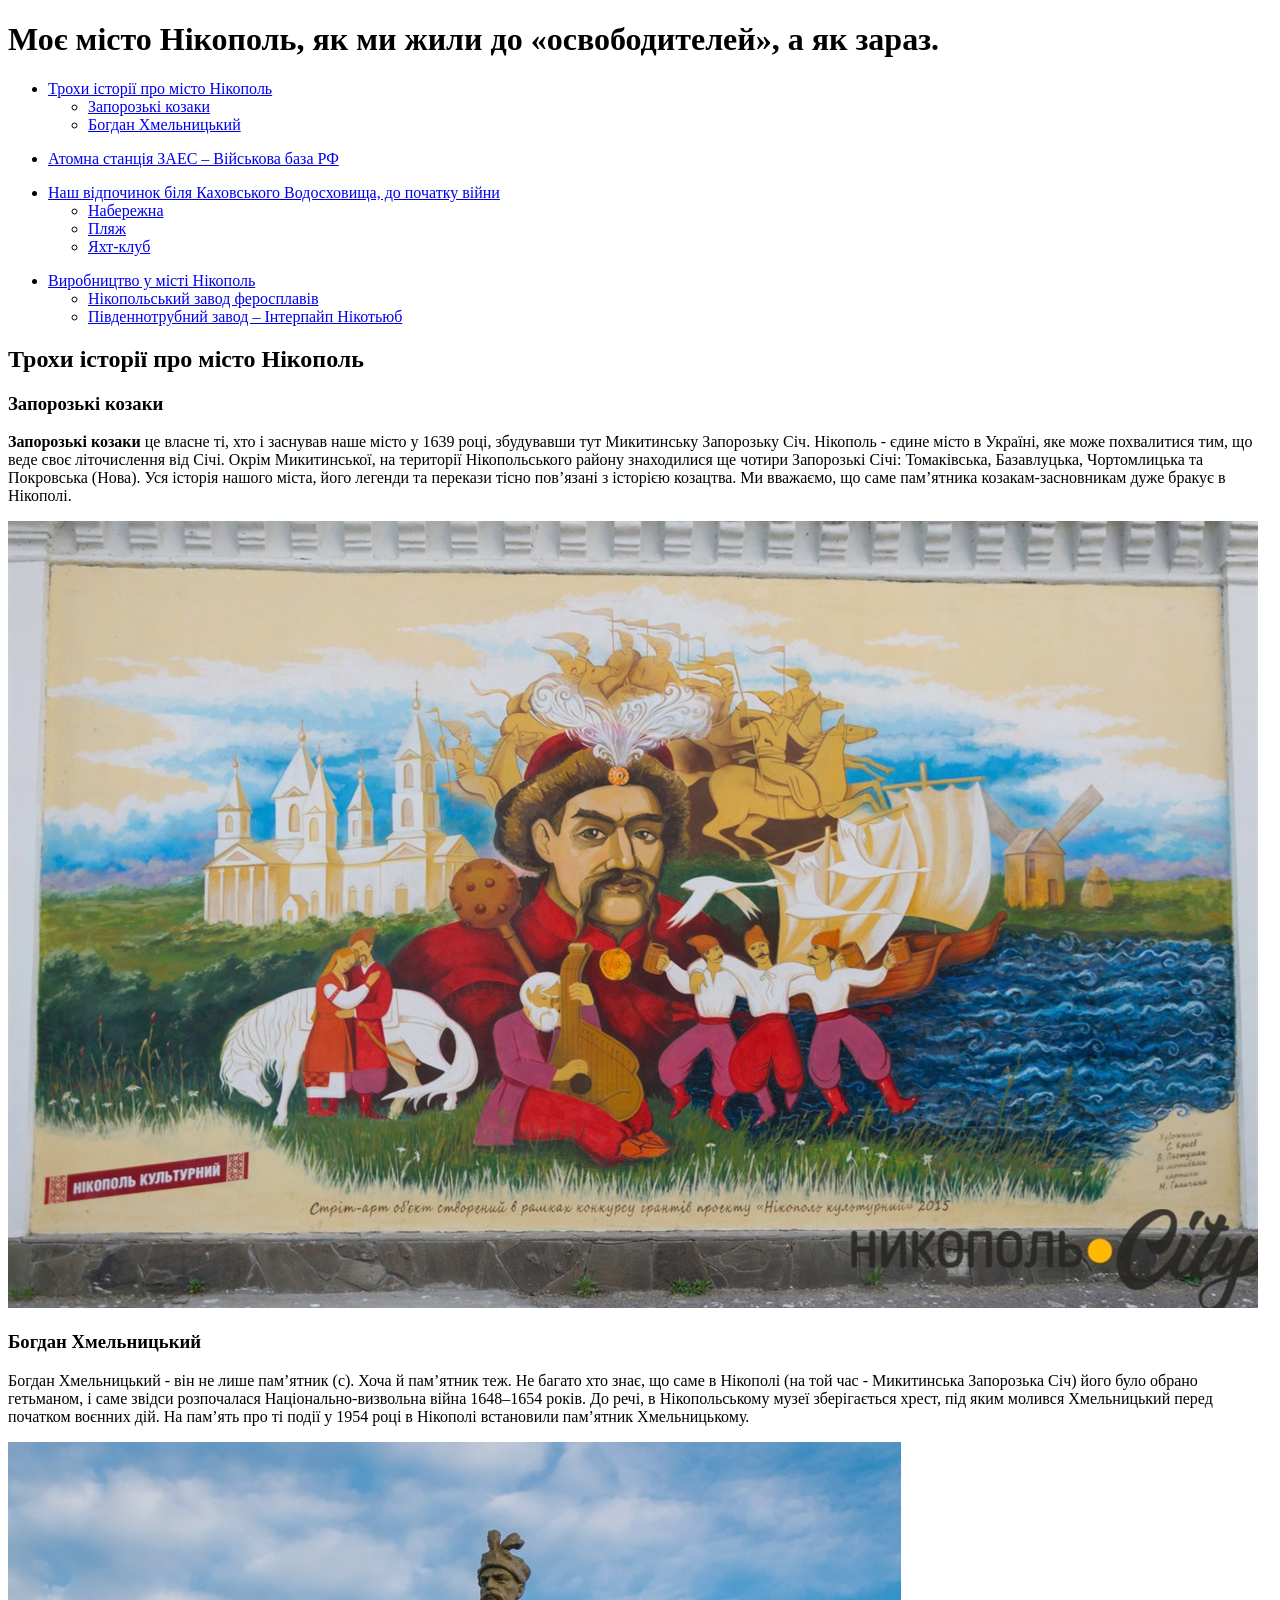
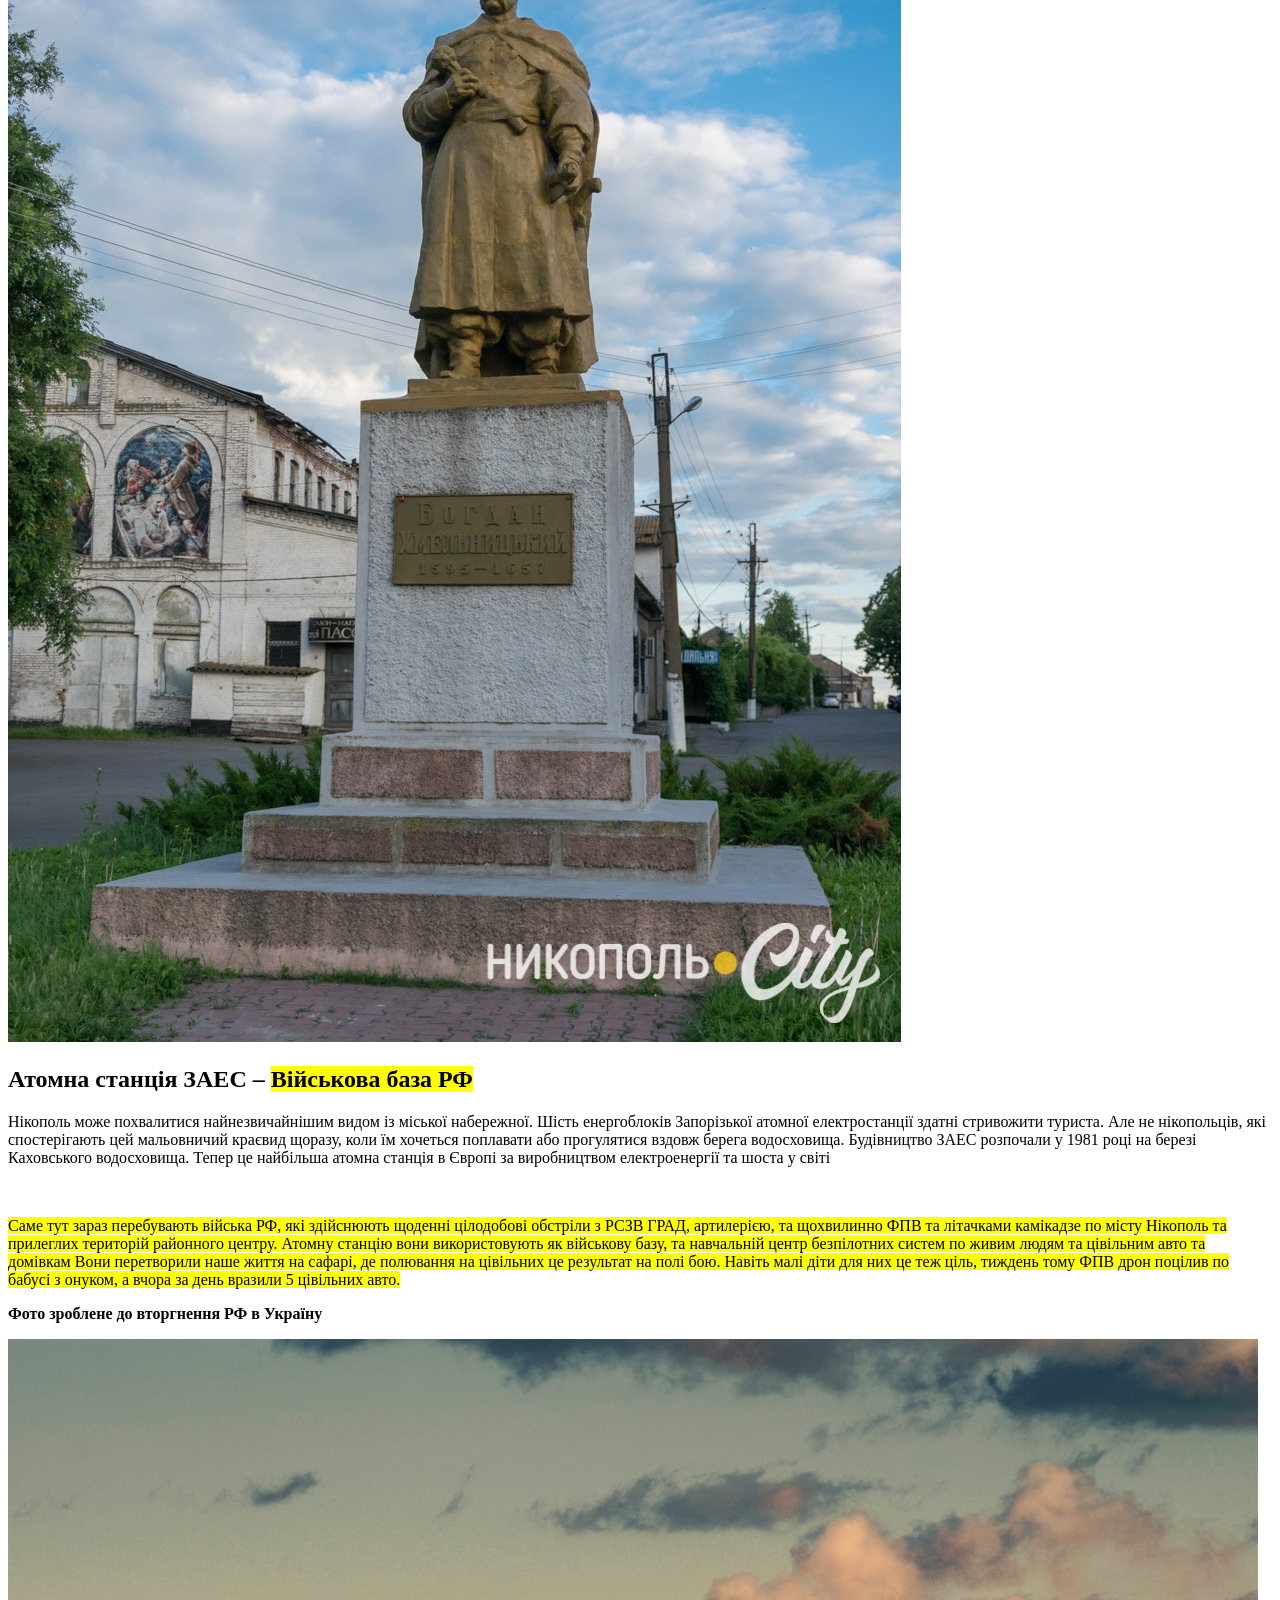
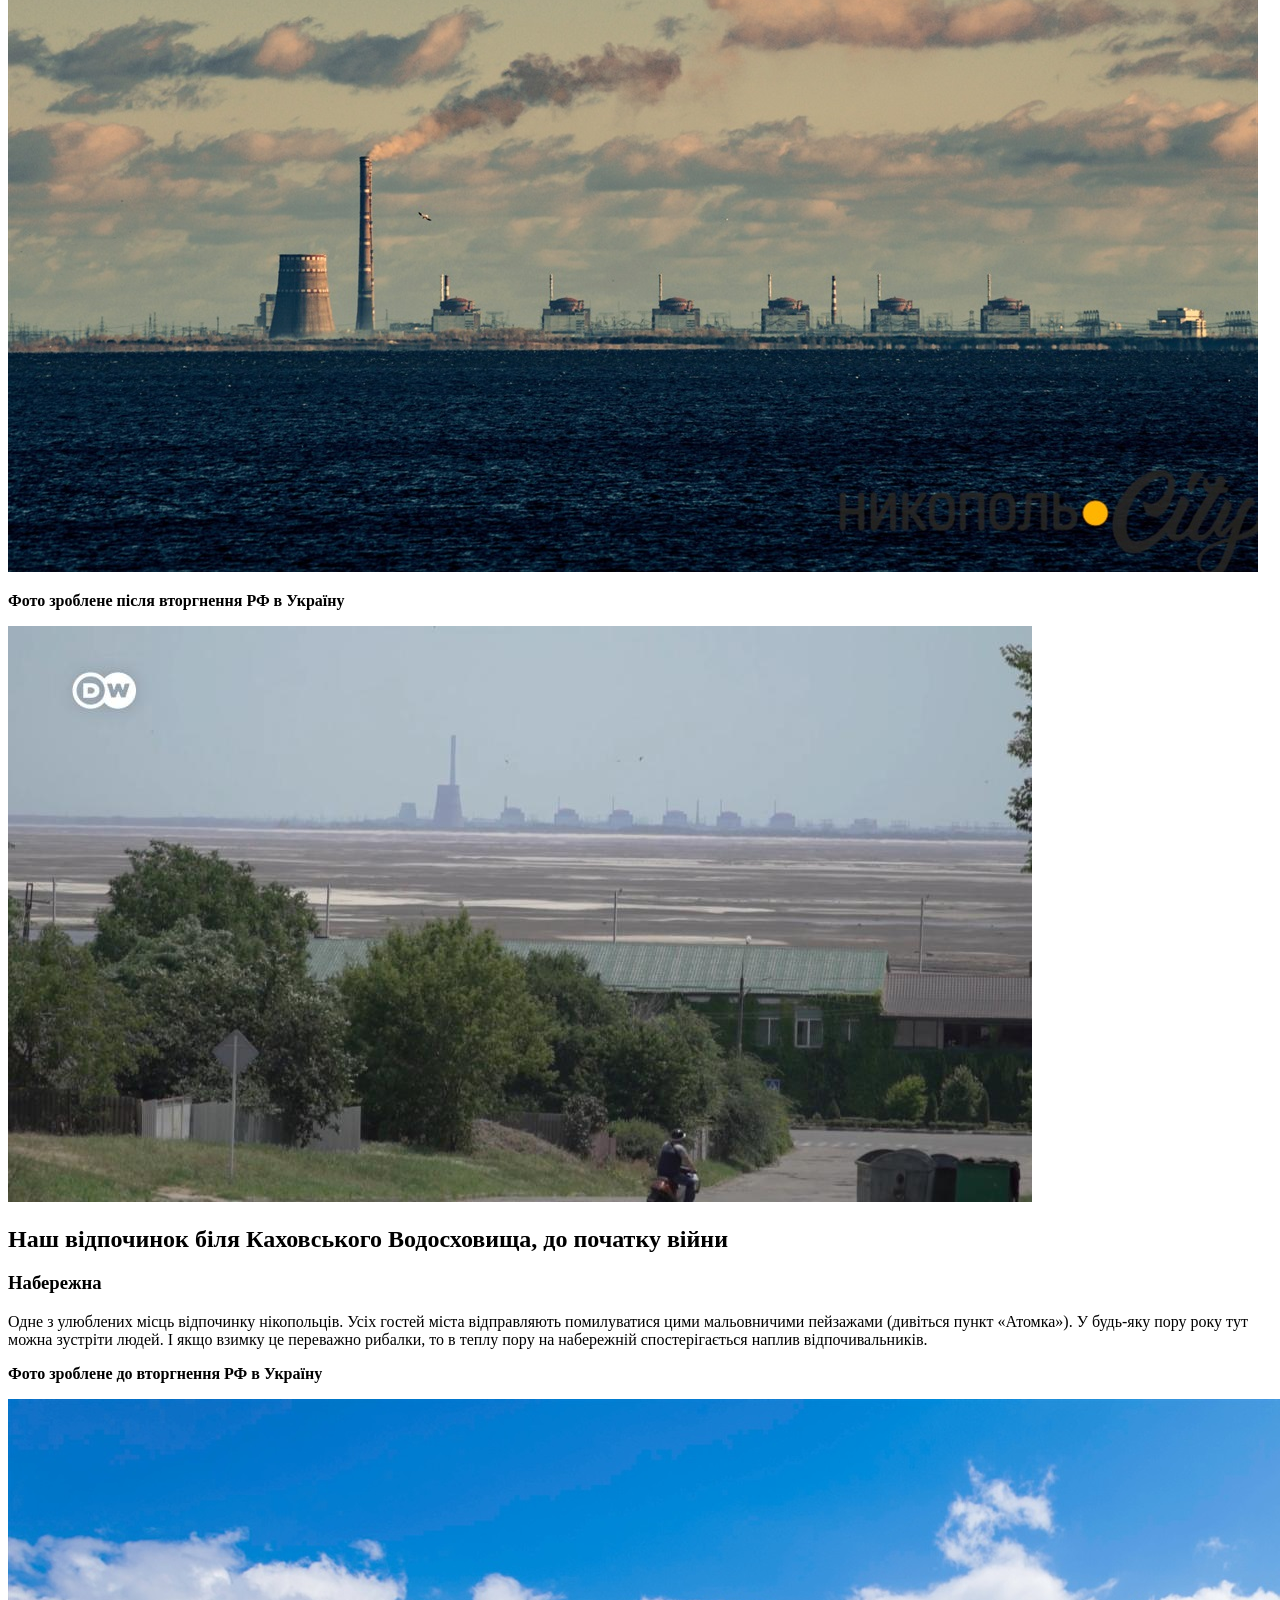
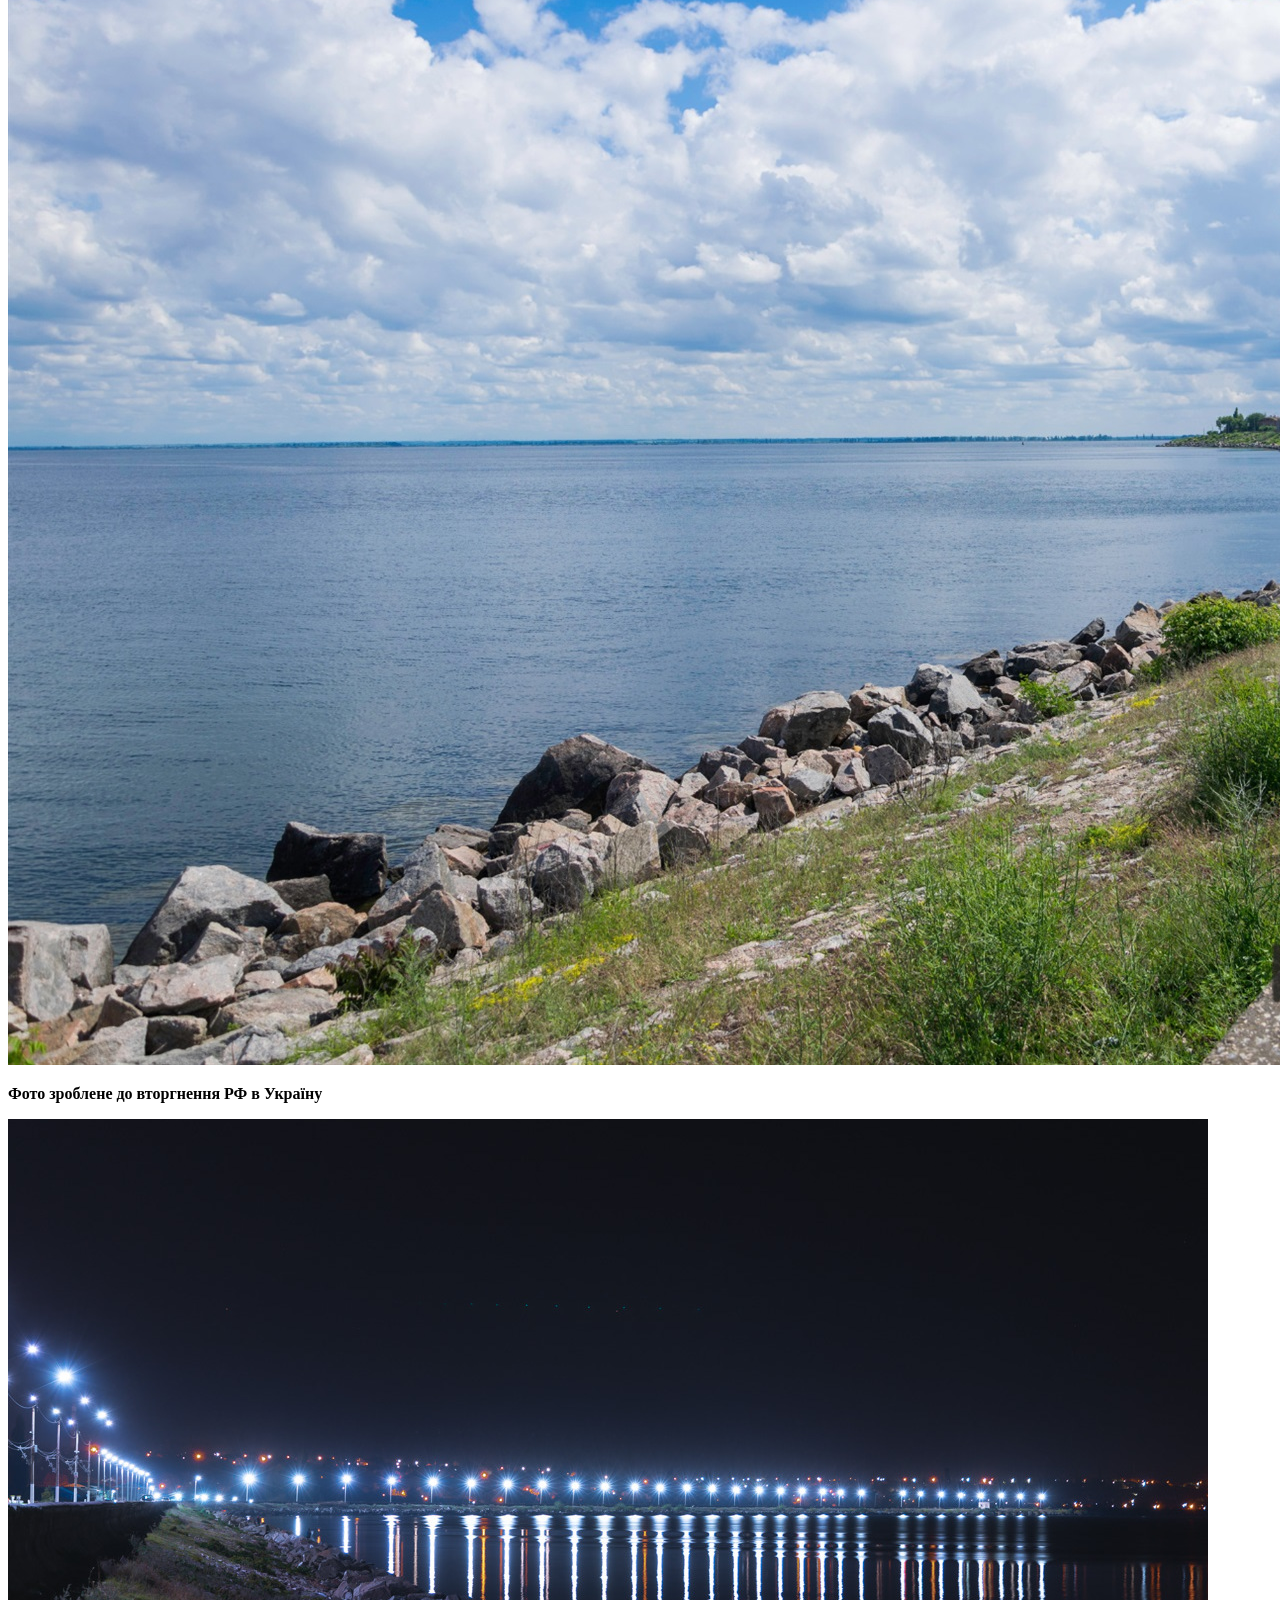
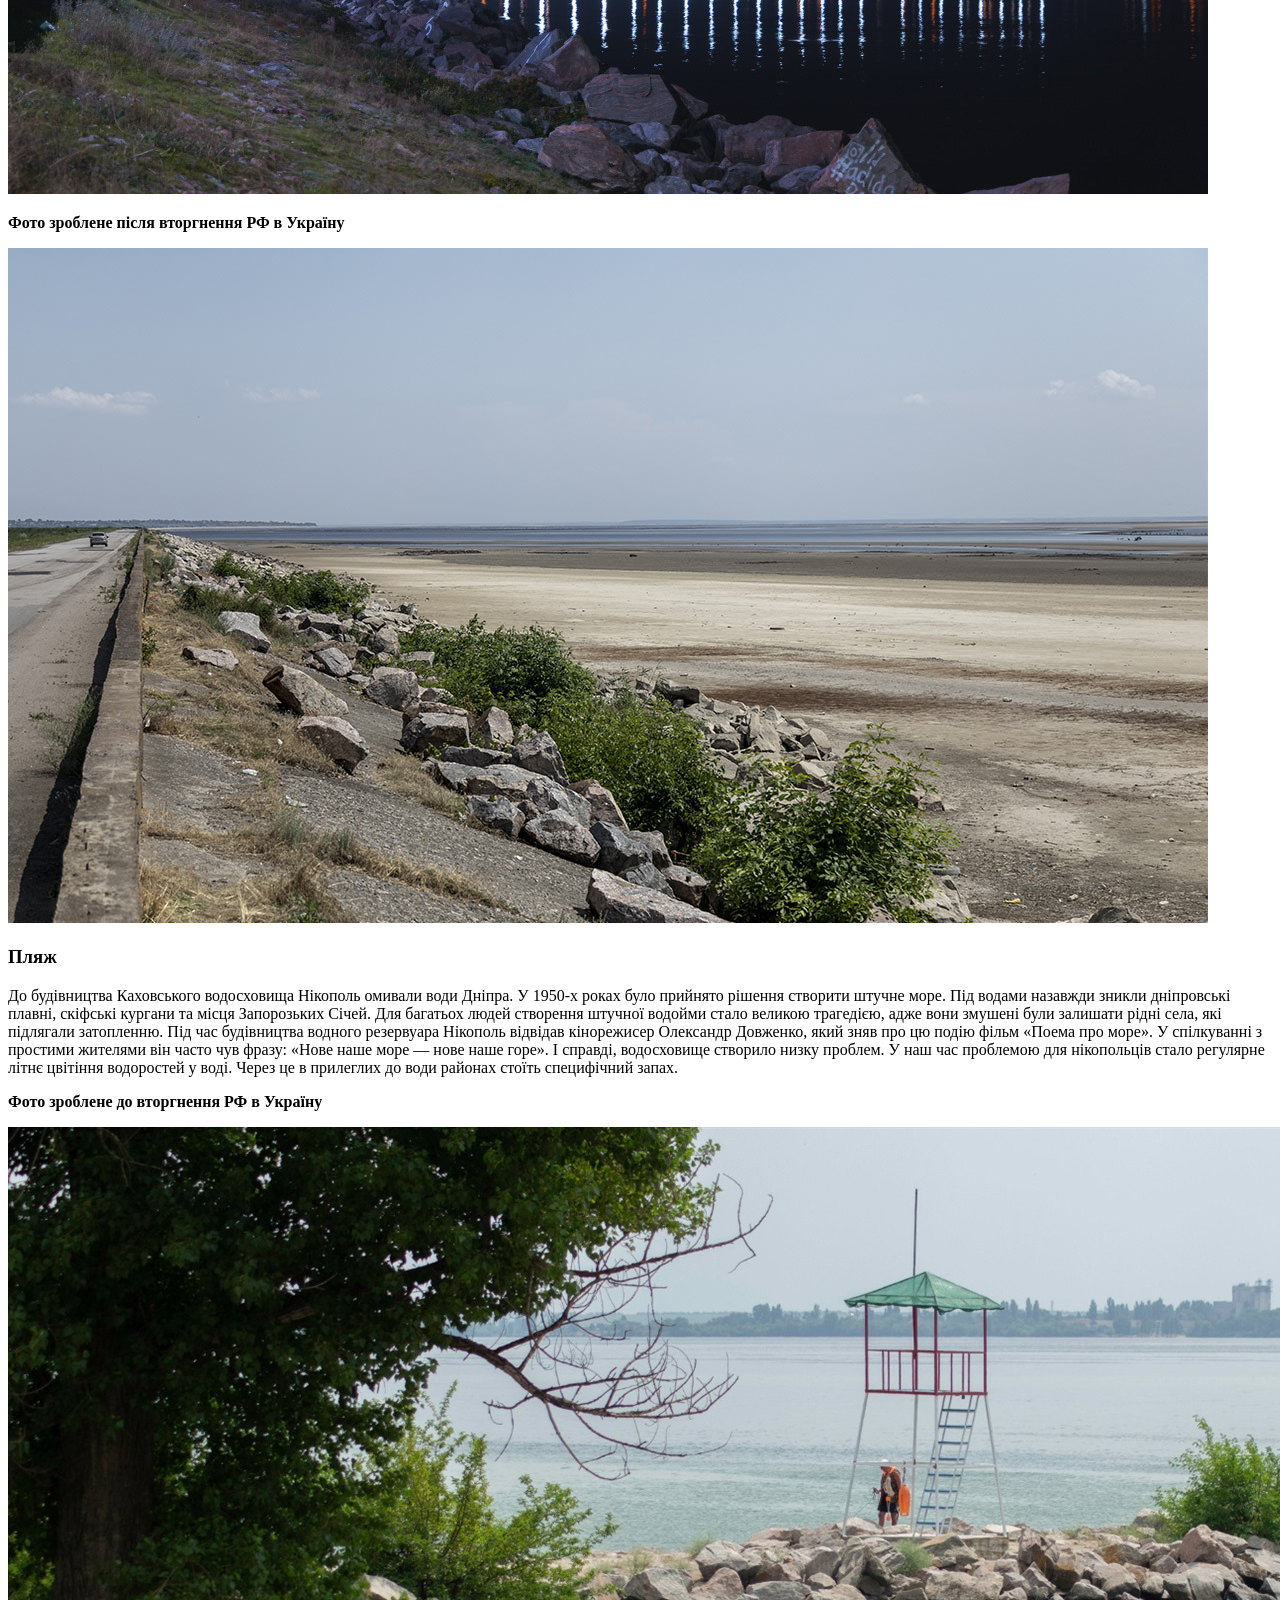
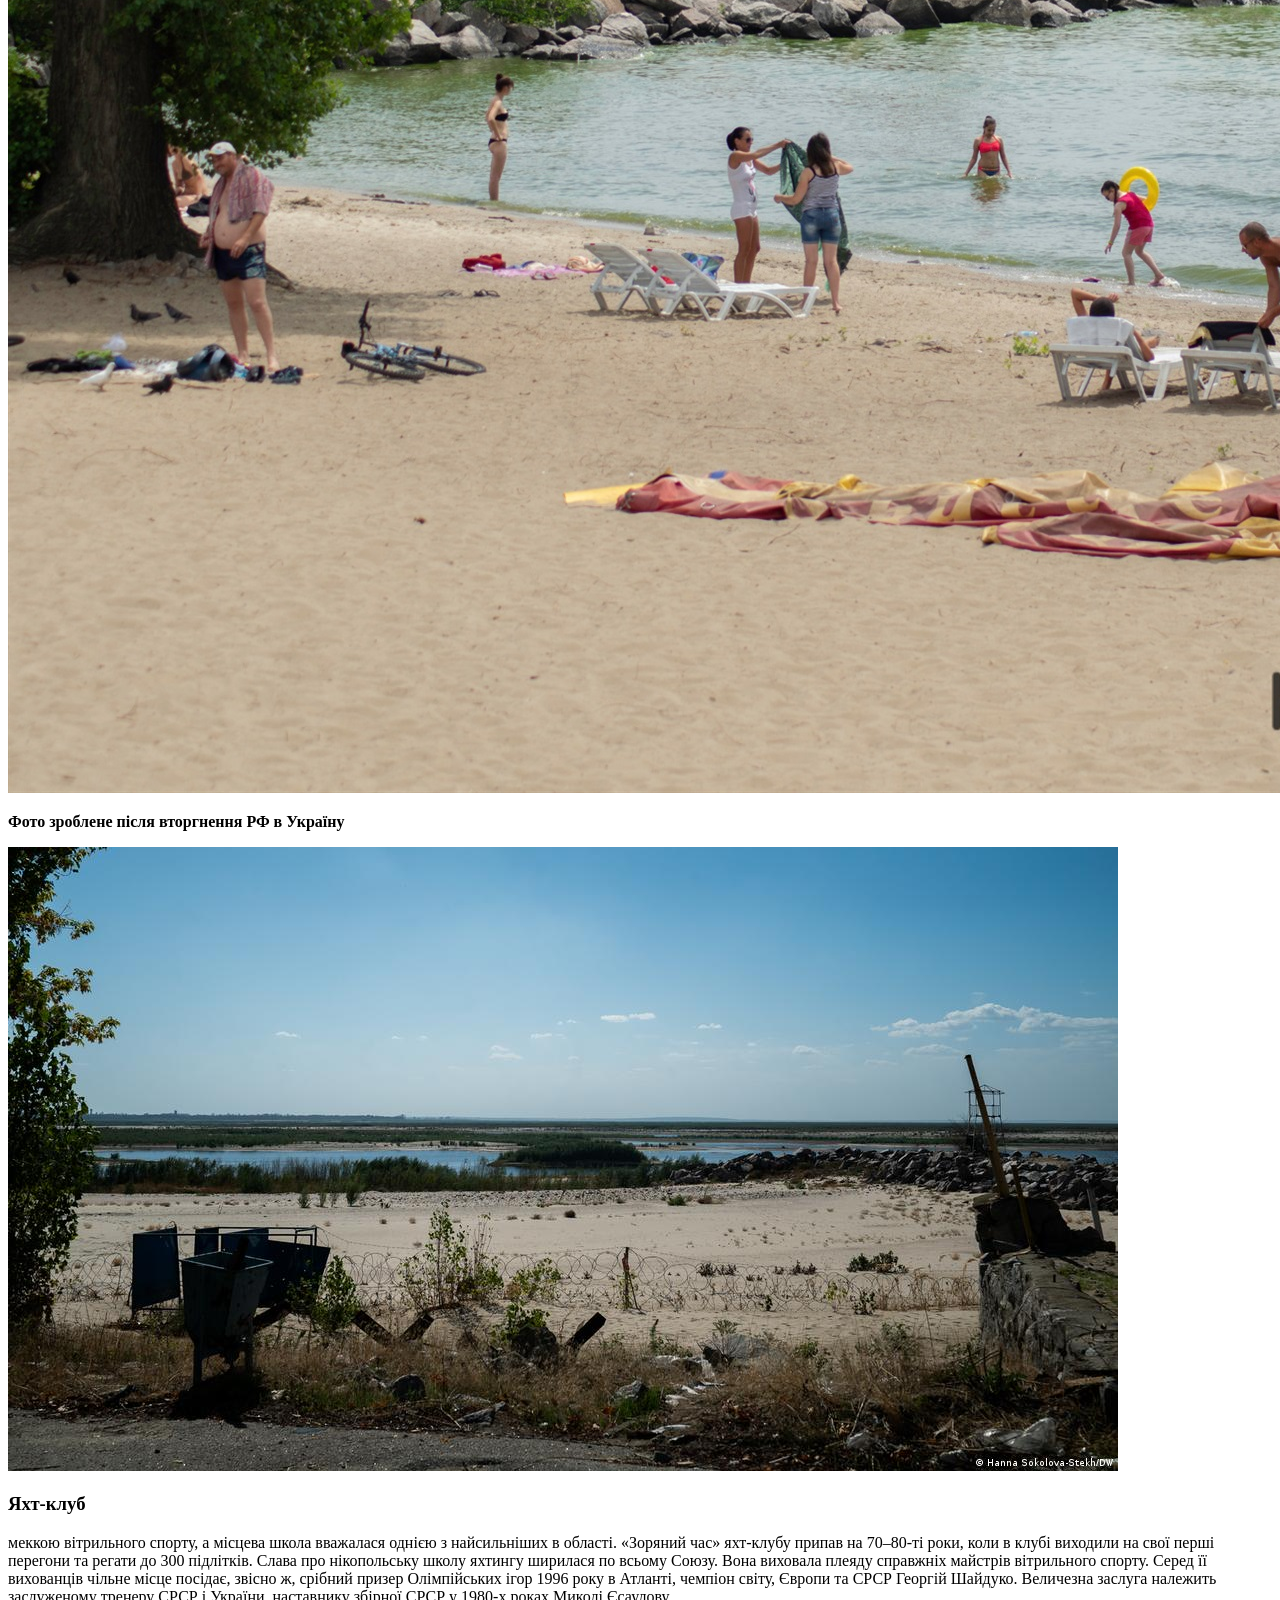
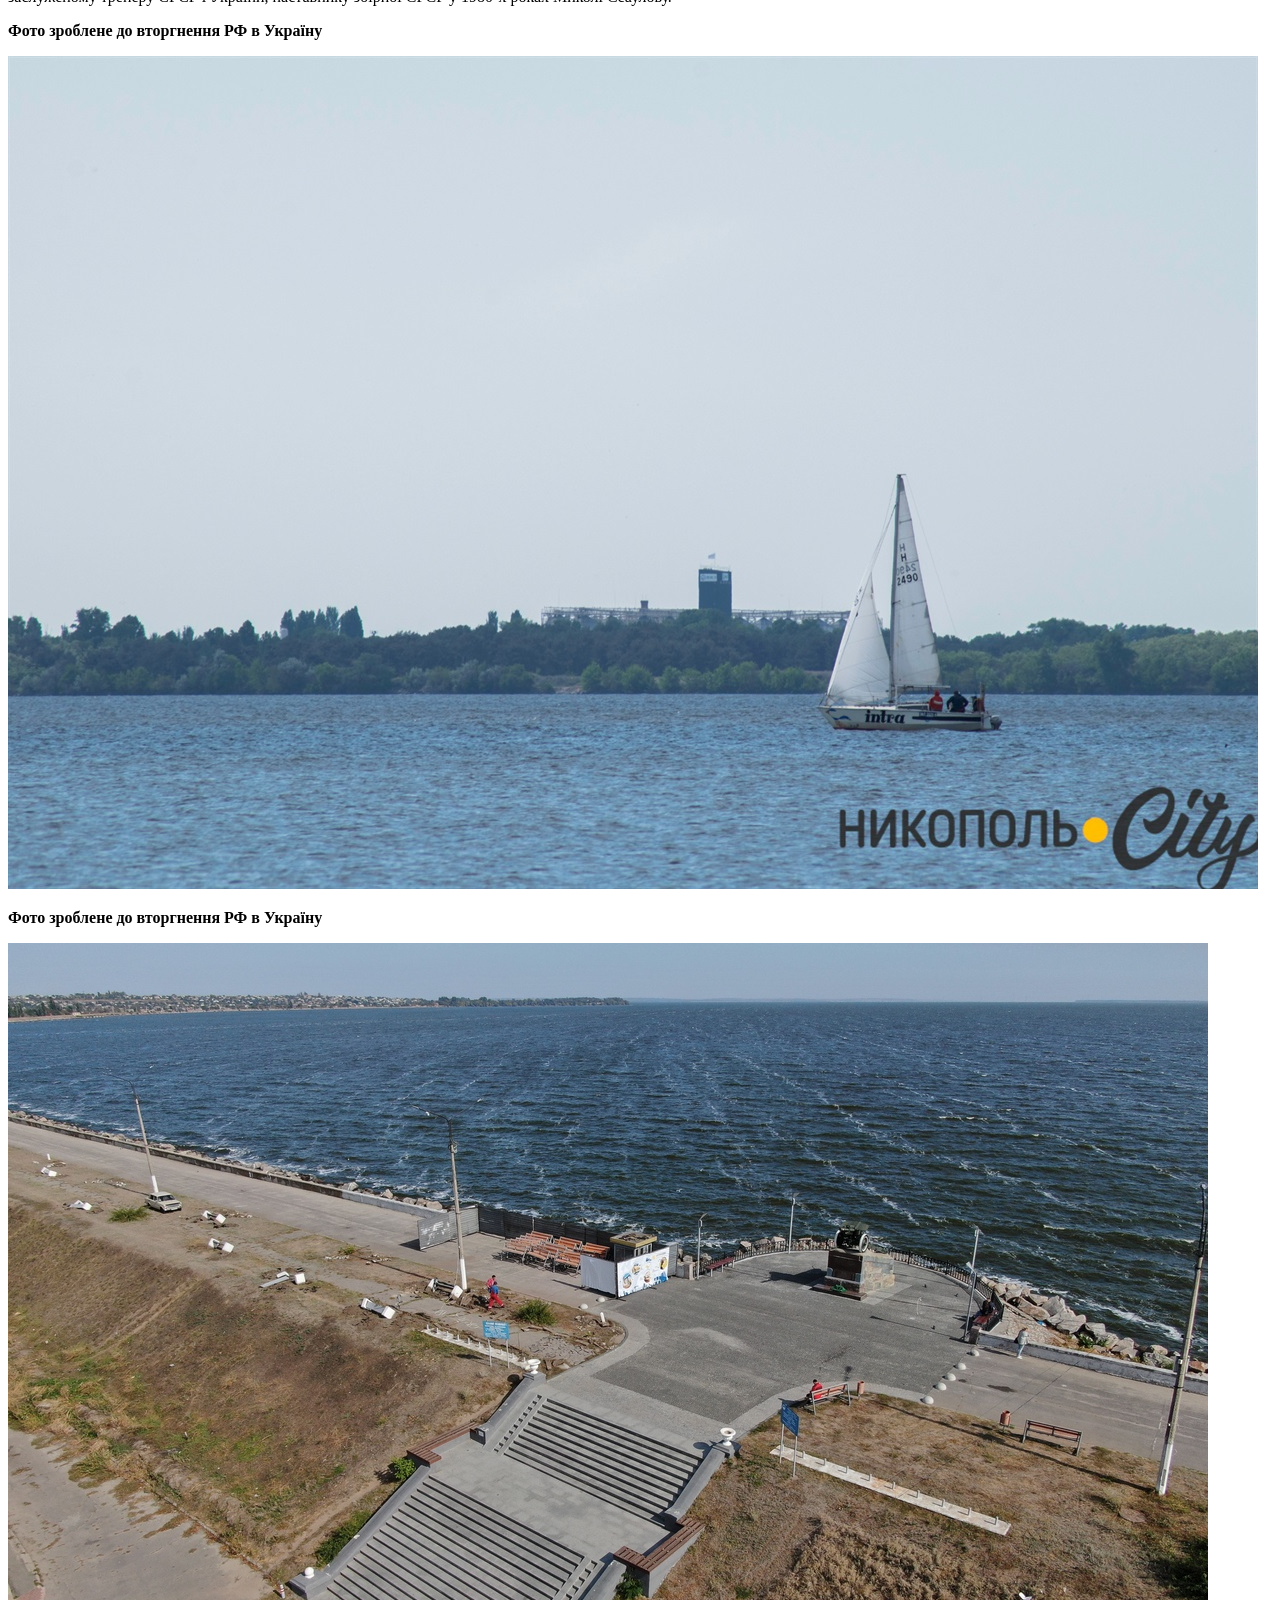
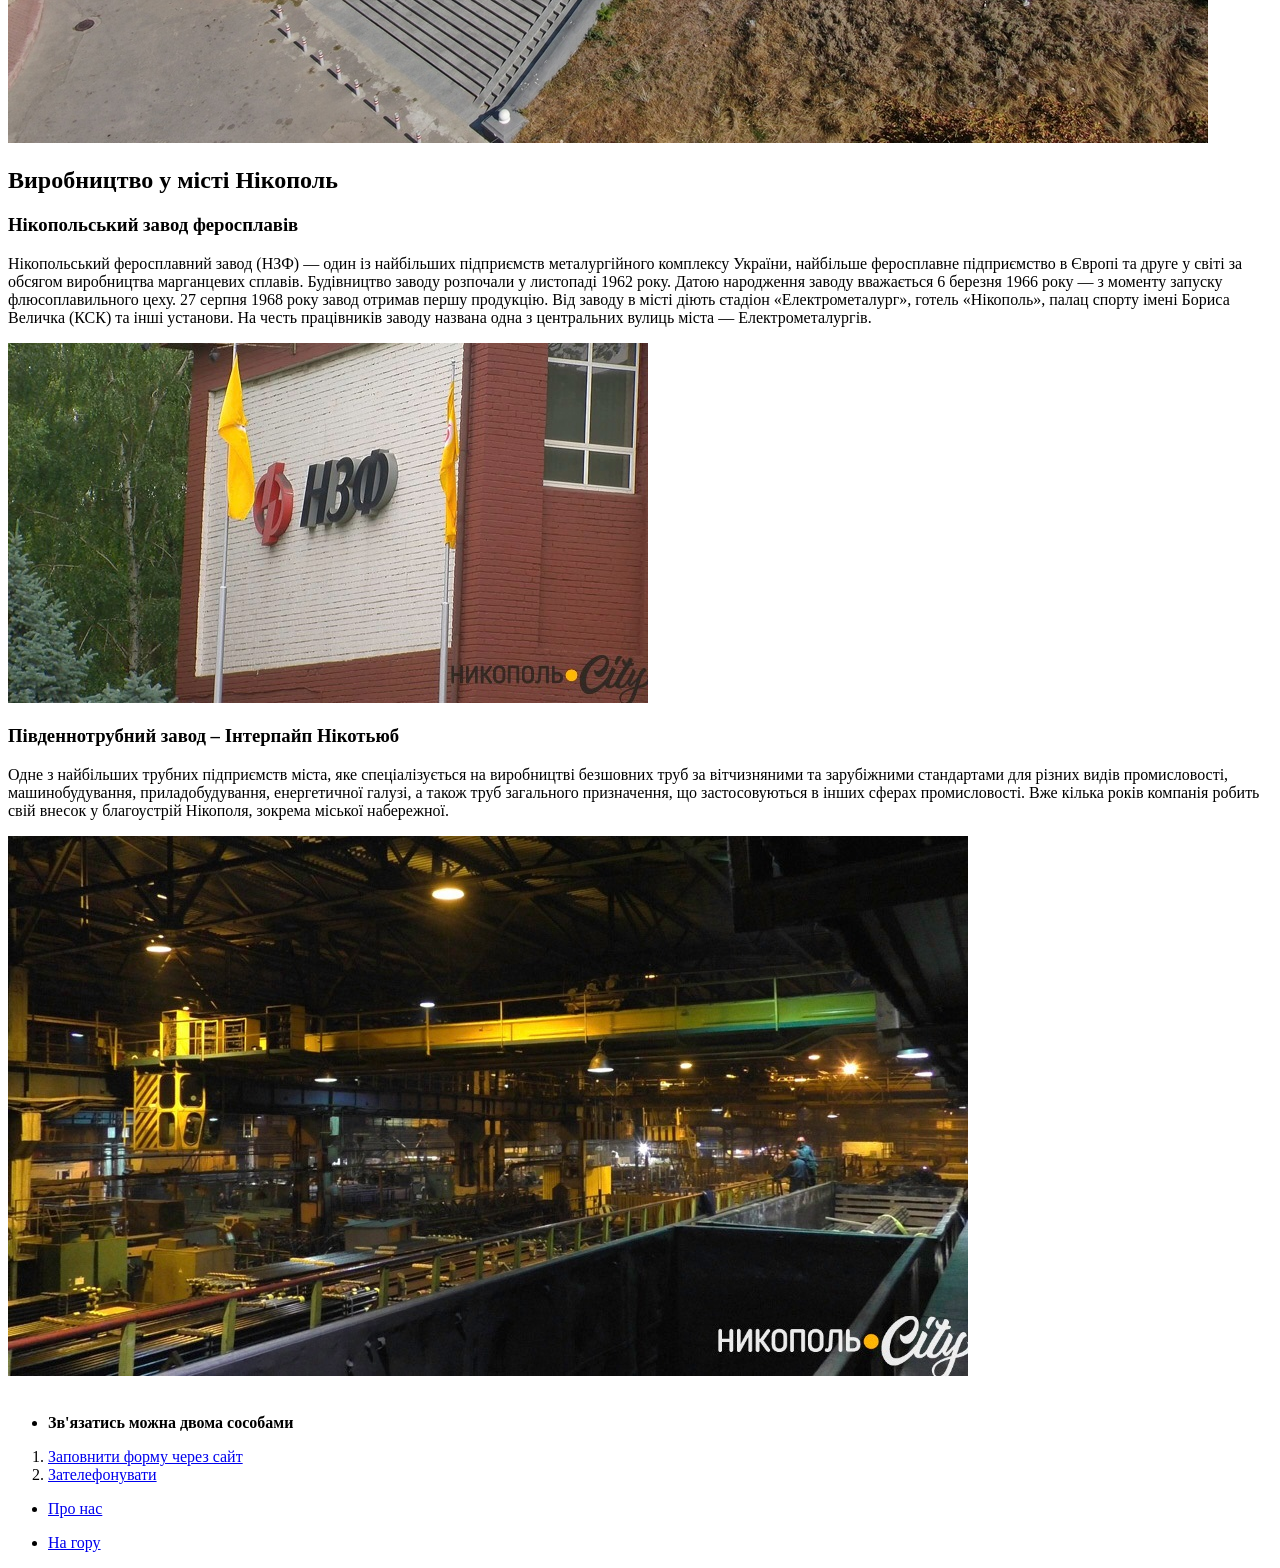
<file: lesson_2/index.html>
<!DOCTYPE html>
<html lang="uk">
<head>
	<meta charset="UTF-8">
	<meta name="viewport" content="width=device-width, initial-scale=1.0">
	<title>Моє місто Нікополь, як ми жили до «освободителей», а як зараз.</title>
</head>
<body>
	<header id="top">
		<div>
			<h1>Моє місто Нікополь, як ми жили до «освободителей», а як зараз.</h1>
		</div>
		<div>
		<ul>
			<li><a href="#istiriya">Трохи історії про місто Нікополь</a>
				<ul>
					<li><a href="#kozak">Запорозькі козаки</a></li>
					<li><a href="#bodya">Богдан Хмельницький</a></li>
				</ul>
			</li>
		</ul>
		</div>
		<div>
			<ul>
				<li><a href="#azs">Атомна станція ЗАЕС – Військова база РФ</a></li>
			</ul>
		</div>
		<div>
			<ul>
				<li><a href="#otdyh">Наш відпочинок біля Каховського Водосховища, до початку війни</a>
					<ul>
						<li><a href="#damba">Набережна</a></li>
						<li><a href="#plazh">Пляж</a></li>
						<li><a href="#yaht_club">Яхт-клуб</a></li>
					</ul>
				</li>
			</ul>
		</div>
		<div>
			<ul>
				<li><a href="#zavod">Виробництво у місті Нікополь</a>
				<ul>
					<li><a href="#nzf">Нікопольський завод феросплавів</a></li>
					<li><a href="#nptz">Південнотрубний завод – Інтерпайп Нікотьюб</a></li>
				</ul>
				</li>
			</ul>
		</div>
	</header>
	<main>
		<div>
			<h2 id="istiriya">Трохи історії про місто Нікополь</h2>
			<h3 id="kozak">Запорозькі козаки</h3>
			<p><strong>Запорозькі козаки</strong> це власне ті, хто і заснував наше місто у 1639 році, збудувавши тут Микитинську Запорозьку Січ. Нікополь - єдине місто в
			Україні, яке може похвалитися тим, що веде своє літочислення від Січі. Окрім Микитинської, на території Нікопольського
			району знаходилися ще чотири Запорозькі Січі: Томаківська, Базавлуцька, Чортомлицька та Покровська (Нова). Уся історія
			нашого міста, його легенди та перекази тісно пов’язані з історією козацтва. Ми вважаємо, що саме пам’ятника
			козакам-засновникам дуже бракує в Нікополі.</p>
			<img src="img/kozaki.jpg" alt="Запорозькі козаки">
		</div>
		<div>
			<h3 id="bodya">Богдан Хмельницький</h3>
			<p>Богдан Хмельницький - він не лише пам’ятник (с). Хоча й пам’ятник теж. Не багато хто знає, що саме в Нікополі (на той
			час - Микитинська Запорозька Січ) його було обрано гетьманом, і саме звідси розпочалася Національно-визвольна війна
			1648–1654 років. До речі, в Нікопольському музеї зберігається хрест, під яким молився Хмельницький перед початком
			воєнних дій. На пам’ять про ті події у 1954 році в Нікополі встановили пам’ятник Хмельницькому.</p>
			<img src="img/b_shmeln.jpg" alt="Богдан Хмельницький">
		</div>
		<div>
			<h2 id="azs">Атомна станція ЗАЕС – <mark>Військова база РФ</mark></h2>
			<p>Нікополь може похвалитися найнезвичайнішим видом із міської набережної. Шість енергоблоків Запорізької атомної
			електростанції здатні стривожити туриста. Але не нікопольців, які спостерігають цей мальовничий краєвид щоразу, коли їм
			хочеться поплавати або прогулятися вздовж берега водосховища. Будівництво ЗАЕС розпочали у 1981 році на березі
			Каховського водосховища. Тепер це найбільша атомна станція в Європі за виробництвом електроенергії та шоста у світі<p>
			<br>
			<p><mark>Саме тут зараз перебувають війська РФ, які здійснюють щоденні цілодобові обстріли з РСЗВ ГРАД, артилерією, та щохвилинно
			ФПВ та літачками камікадзе по місту Нікополь та прилеглих територій районного центру. Атомну станцію вони використовують як військову базу, та
			навчальній центр безпілотних систем по живим людям та цівільним авто та домівкам Вони перетворили наше життя на сафарі, де полювання на цівільних це результат на полі бою. Навіть малі діти для них це теж ціль, тиждень тому ФПВ дрон поцілив по бабусі з онуком, а вчора за день вразили 5 цівільних авто.</mark></p>
			<p><strong>Фото зроблене до вторгнення РФ в Україну</strong></p>
			<img src="img/zaes.jpg" alt="Атомна станція ЗАЕС">
			<p><strong>Фото зроблене після вторгнення РФ в Україну</strong></p>
			<img src="img/azs_2.jpg" alt="Атомна станція ЗАЕС">
		</div>
		<div>
			<h2 id="otdyh">Наш відпочинок біля Каховського Водосховища, до початку війни</h2>
			<h3 id="damba">Набережна</h3>
			<p>Одне з улюблених місць відпочинку нікопольців. Усіх гостей міста відправляють помилуватися цими мальовничими пейзажами
			(дивіться пункт «Атомка»). У будь-яку пору року тут можна зустріти людей. І якщо взимку це переважно рибалки, то в теплу
			пору на набережній спостерігається наплив відпочивальників.</p>
			<p><strong>Фото зроблене до вторгнення РФ в Україну</strong></p>
			<img src="img/naberezh.jpg" alt="Набережна">
			<p><strong>Фото зроблене до вторгнення РФ в Україну</strong></p>
			<img src="img/damba.jpg" alt="">
			<p><strong>Фото зроблене після вторгнення РФ в Україну</strong></p>
			<img src="img/damba-2.jpg" alt="">
			<h3 id="plazh">Пляж</h3>
			<p>До будівництва Каховського водосховища Нікополь омивали води Дніпра. У 1950-х роках було прийнято рішення створити
			штучне море. Під водами назавжди зникли дніпровські плавні, скіфські кургани та місця Запорозьких Січей. Для багатьох
			людей створення штучної водойми стало великою трагедією, адже вони змушені були залишати рідні села, які підлягали
			затопленню.
			Під час будівництва водного резервуара Нікополь відвідав кінорежисер Олександр Довженко, який зняв про цю подію фільм
			«Поема про море». У спілкуванні з простими жителями він часто чув фразу: «Нове наше море — нове наше горе». І справді,
			водосховище створило низку проблем.
			У наш час проблемою для нікопольців стало регулярне літнє цвітіння водоростей у воді. Через це в прилеглих до води
			районах стоїть специфічний запах.</p>
			<p><strong>Фото зроблене до вторгнення РФ в Україну</strong></p>
			<img src="img/plazh.jpg" alt="Пляж">
			<p><strong>Фото зроблене після вторгнення РФ в Україну</strong></p>
			<img src="img/plazh_2.jpg" alt="Пляж">
			<h3 id="yaht_club">Яхт-клуб</h3>
			<p>меккою вітрильного спорту, а місцева школа вважалася однією з найсильніших в області. «Зоряний час» яхт-клубу припав на
			70–80-ті роки, коли в клубі виходили на свої перші перегони та регати до 300 підлітків. Слава про нікопольську школу
			яхтингу ширилася по всьому Союзу. Вона виховала плеяду справжніх майстрів вітрильного спорту.
			Серед її вихованців чільне місце посідає, звісно ж, срібний призер Олімпійських ігор 1996 року в Атланті, чемпіон світу,
			Європи та СРСР Георгій Шайдуко. Величезна заслуга належить заслуженому тренеру СРСР і України, наставнику збірної СРСР у
			1980-х роках Миколі Єсаулову.
			</p>
			<p><strong>Фото зроблене до вторгнення РФ в Україну</strong></p>
			<img src="img/yaht_club.jpg" alt="Яхт-клуб">
			<p><strong>Фото зроблене до вторгнення РФ в Україну</strong></p>
			<img src="img/damba_3.jpg" alt="Дамба">
		</div>
		<div>
			<h2 id="zavod">Виробництво у місті Нікополь</h2>
			<h3 id="nzf">Нікопольський завод феросплавів</h3>
			<p>Нікопольський феросплавний завод (НЗФ) — один із найбільших підприємств металургійного комплексу України, найбільше
			феросплавне підприємство в Європі та друге у світі за обсягом виробництва марганцевих сплавів. Будівництво заводу
			розпочали у листопаді 1962 року. Датою народження заводу вважається 6 березня 1966 року — з моменту запуску
			флюсоплавильного цеху. 27 серпня 1968 року завод отримав першу продукцію.
			Від заводу в місті діють стадіон «Електрометалург», готель «Нікополь», палац спорту імені Бориса Величка (КСК) та інші
			установи. На честь працівників заводу названа одна з центральних вулиць міста — Електрометалургів.
			</p>
			<img src="img/nzf.jpg" alt="Нікопольський завод феросплавів">
			<h3 id="nptz">Південнотрубний завод – Інтерпайп Нікотьюб</h3>
			<p>Одне з найбільших трубних підприємств міста, яке спеціалізується на виробництві безшовних труб за вітчизняними та
			зарубіжними стандартами для різних видів промисловості, машинобудування, приладобудування, енергетичної галузі, а також
			труб загального призначення, що застосовуються в інших сферах промисловості.
			Вже кілька років компанія робить свій внесок у благоустрій Нікополя, зокрема міської набережної.
			</p>
			<img src="img/niko_tub.jpg" alt="Південнотрубний завод – Інтерпайп Нікотьюб">
		</div>
		<br>
	</main>
	<footer>
		<div>
			<ul>
				<li><strong>Зв'язатись можна двома сособами</strong></li>
			</ul>
		</div>
		<div>
			<ol>
				<li><a title="Адмін сайту" href="contacts.html" target="_blank">Заповнити форму через сайт</a></li>
				<li><a title="Менежеджер" href="contacts.html" target="_blank">Зателефонувати</a></li>
			</ol>
		</div>
		<div>
			<ul>
				<li><a href="info.html">Про нас</a></li>
			</ul>
		</div>
		<div>
			<ul>
				<li><a href="#top">На гору</a></li>
			</ul>
		</div>
	</footer>
</body>
</html>
</file>
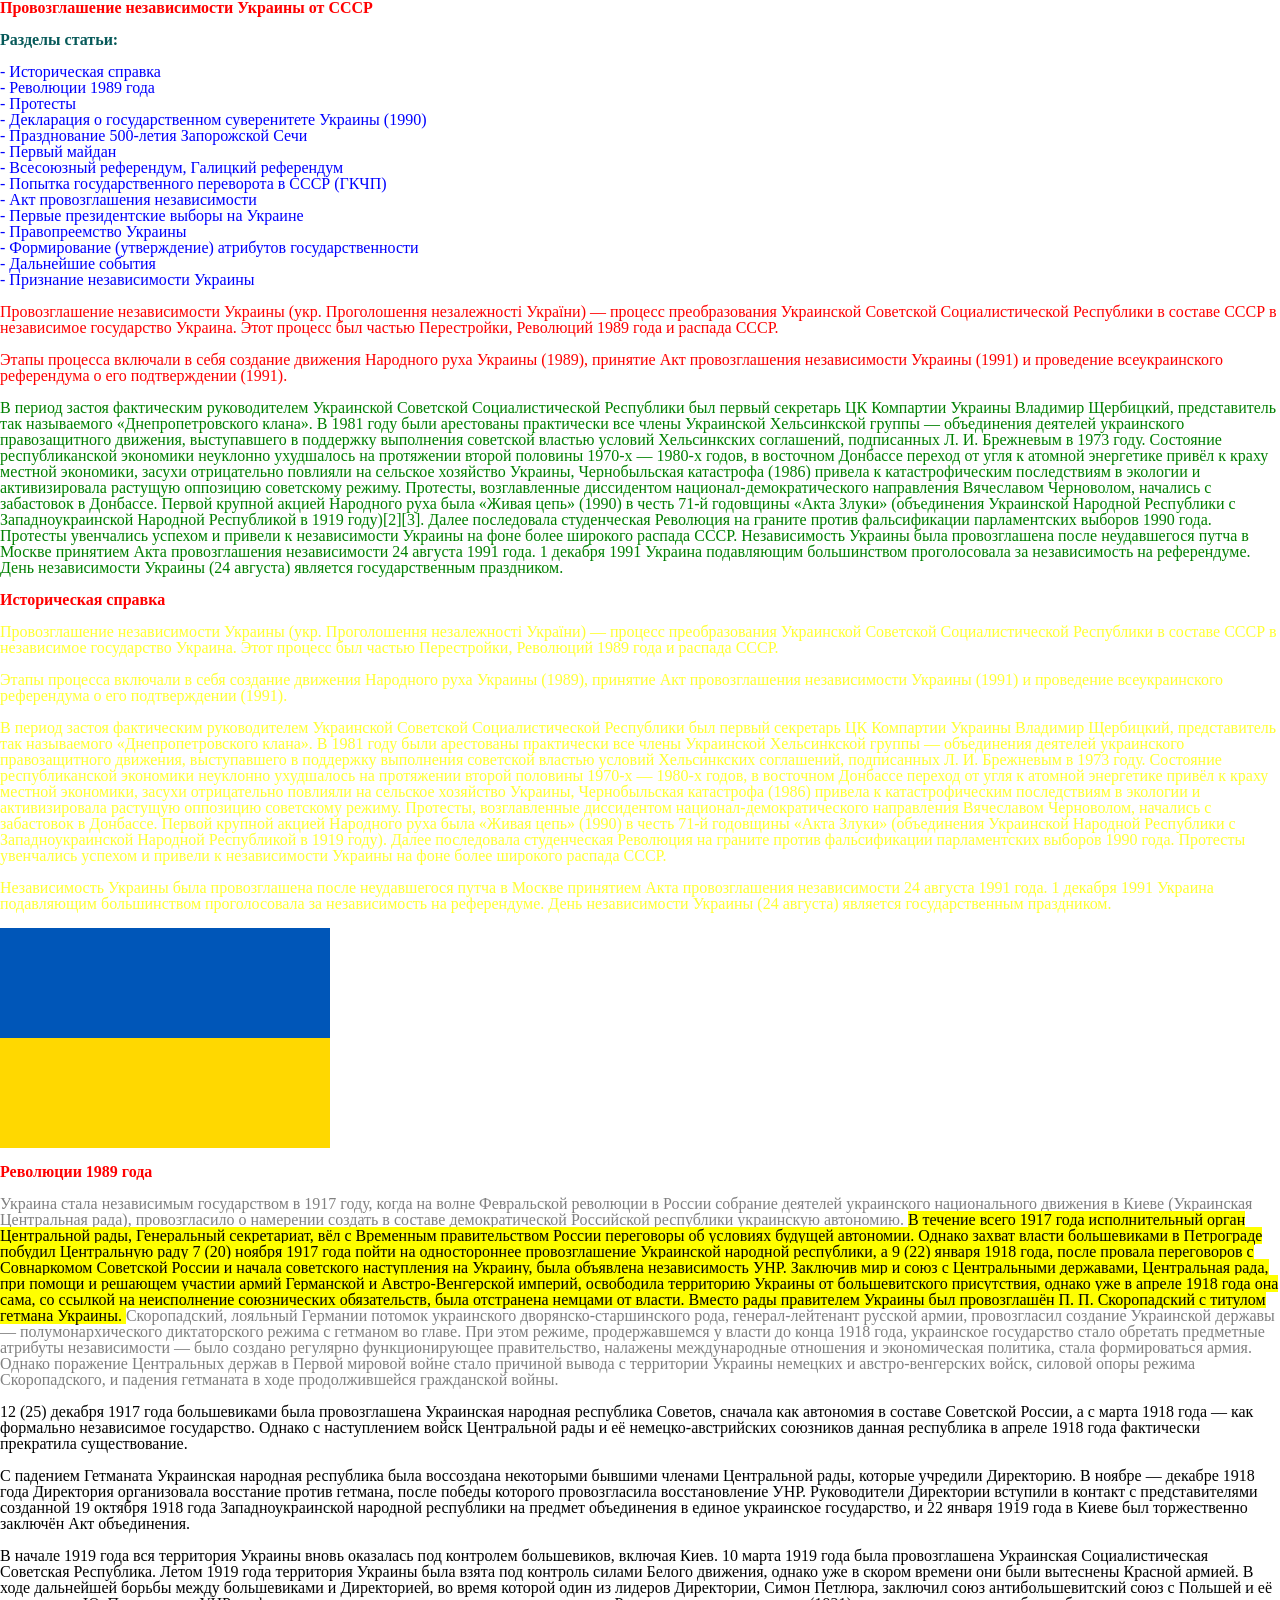
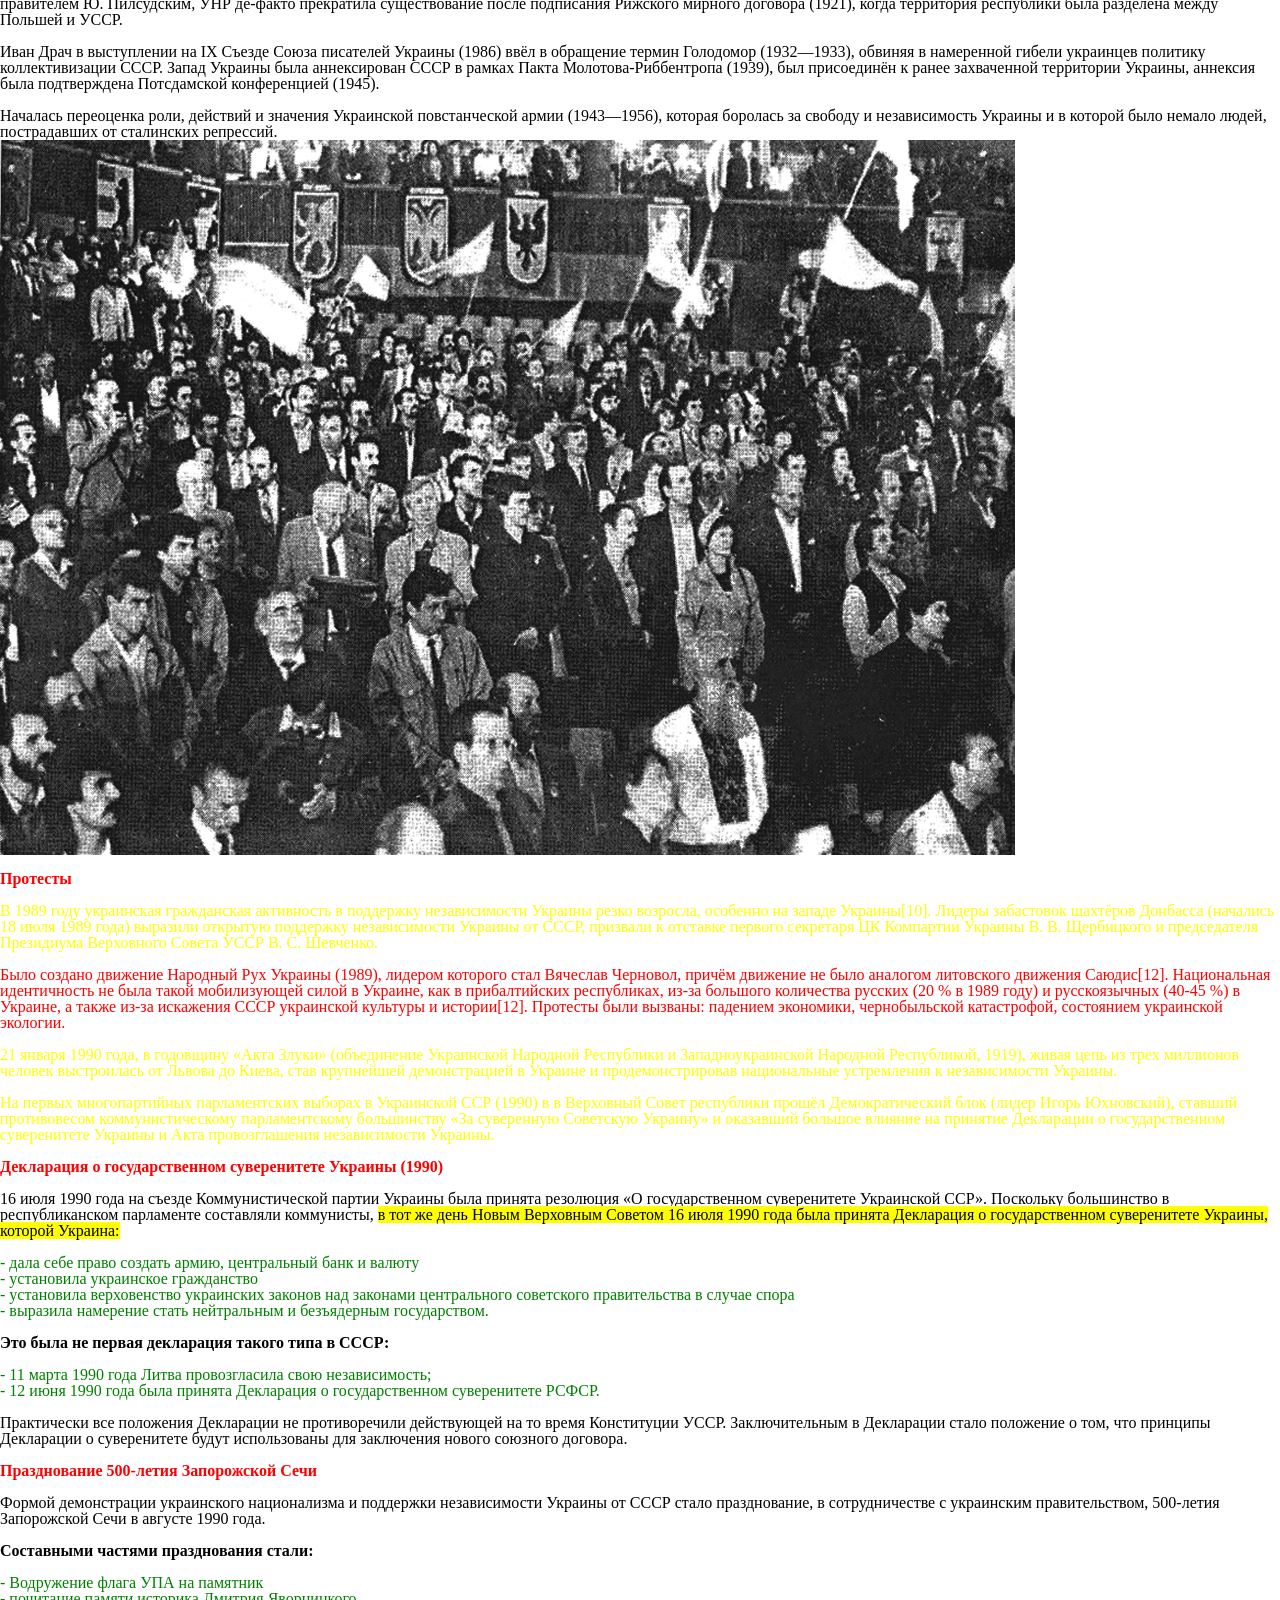
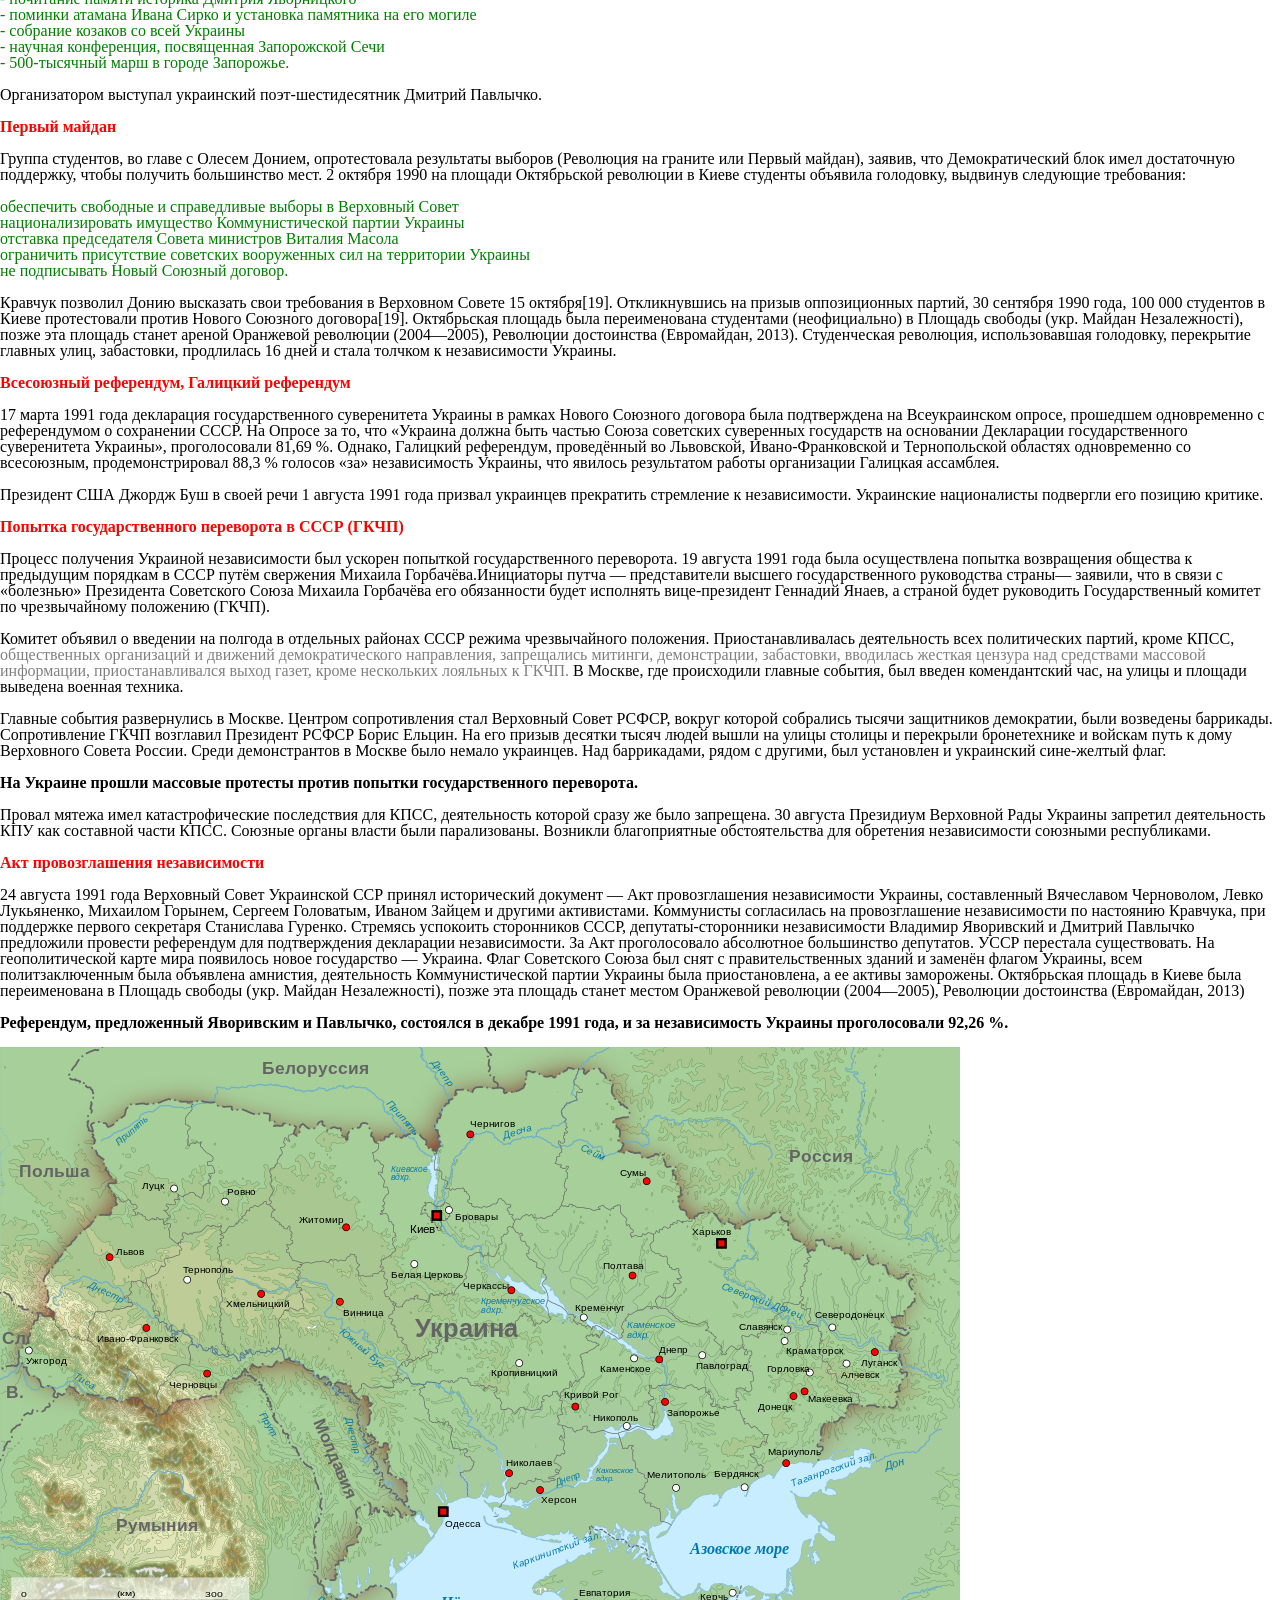
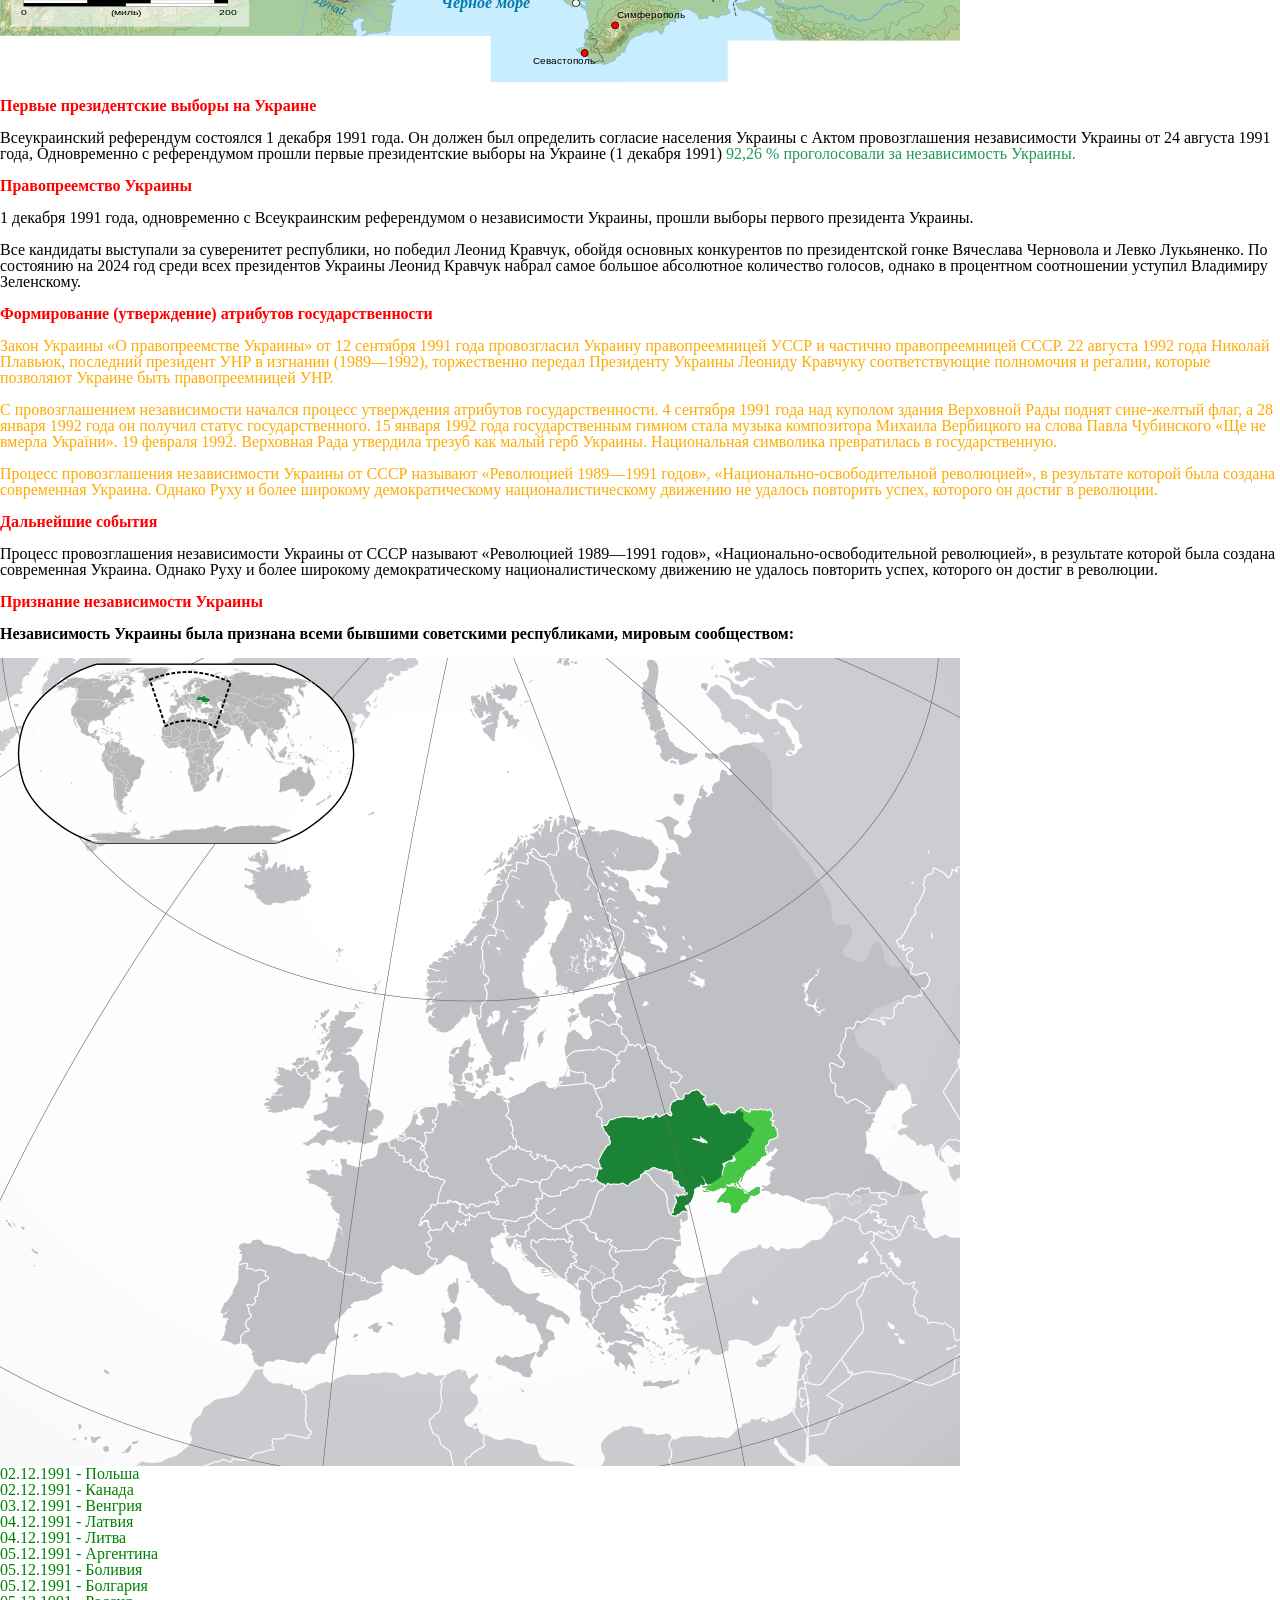
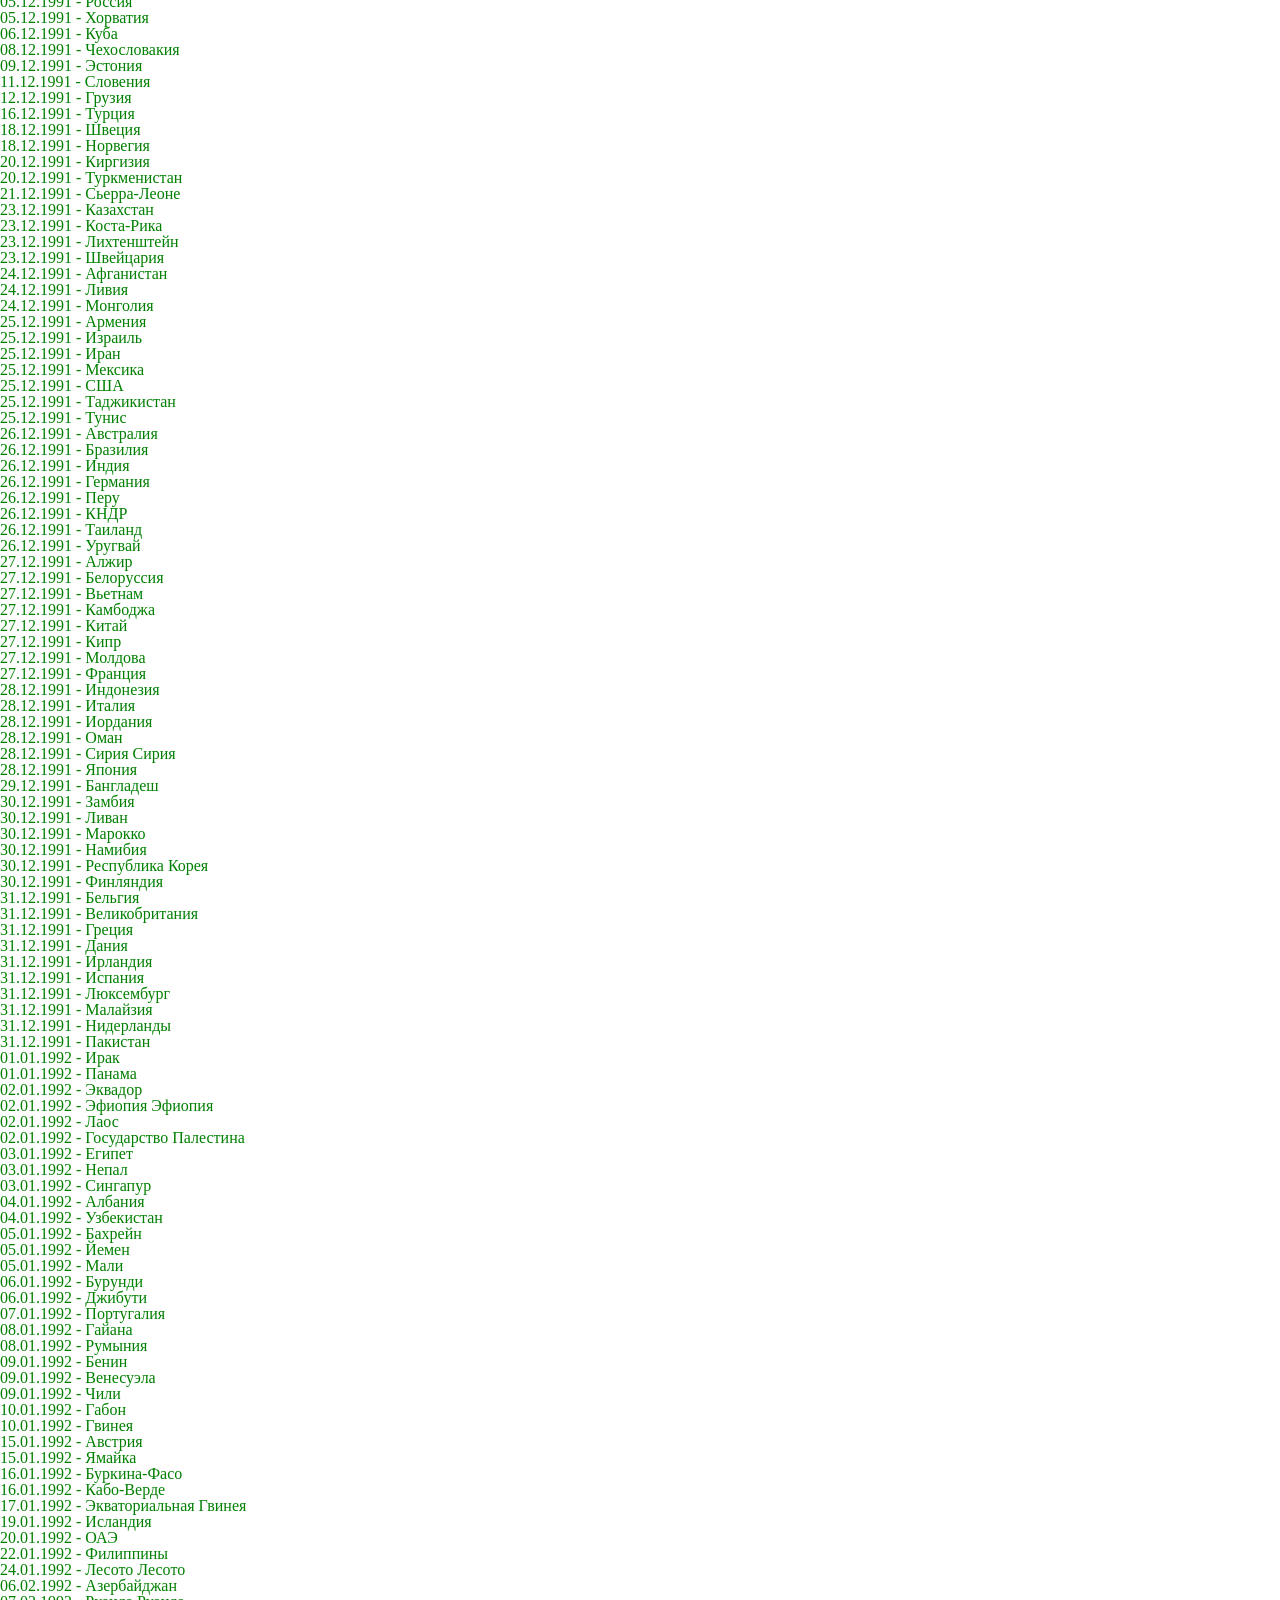
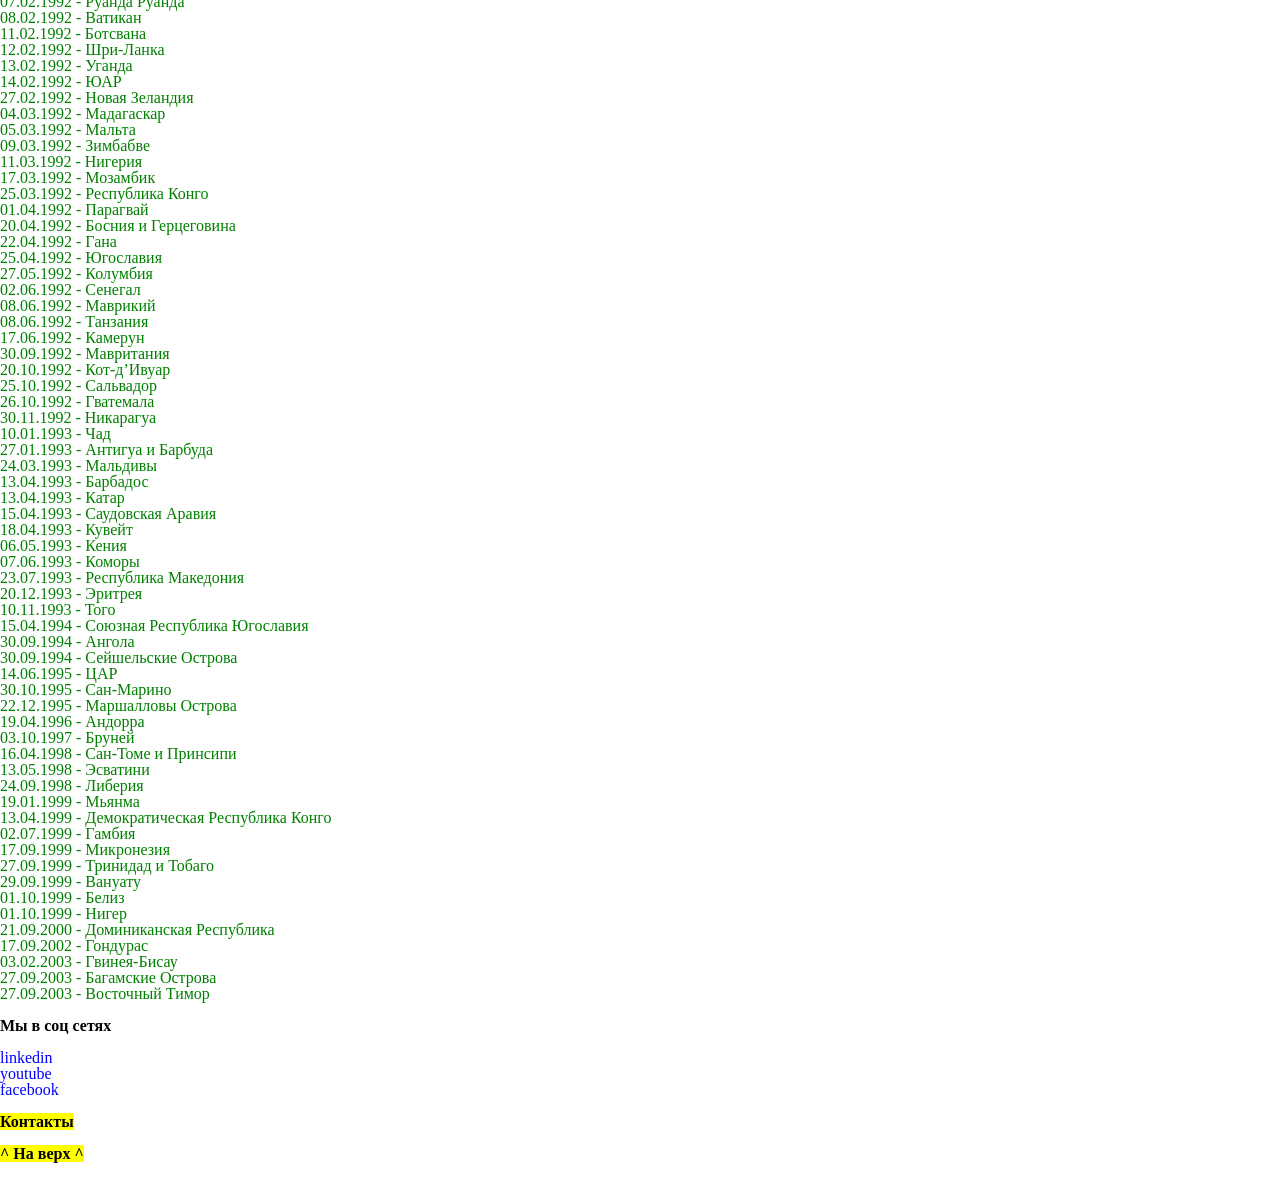
<file: lesson_3/index.html>
<!DOCTYPE html>
<html lang="ru">
<head>
	<meta charset="UTF-8">
	<meta name="viewport" content="width=device-width, initial-scale=1.0">
	<link rel="stylesheet" href="css/reset.css">
	<link rel="stylesheet" href="css/style.css">
	<title>Провозглашение независимости Украины от СССР</title>
</head>
<body>
<header id="top">
	<h1 class="title"><strong>Провозглашение независимости Украины от СССР</strong></h1>
	<br>
	<p id="chapter"><strong>Разделы статьи:</strong></p>
	<br>
	<ul class="list-link">
		<li><a href="#Istoricheskaya-spravka">- Историческая справка</a></li>
		<li><a href="#Revolyuciya">- Революции 1989 года</a></li>
		<li><a href="#Protesty">- Протесты</a></li>
		<li><a href="#Deklaraciya">- Декларация о государственном суверенитете Украины (1990)</a></li>
		<li><a href="#Prazdnovanie-500-letiya">- Празднование 500-летия Запорожской Сечи</a></li>
		<li><a href="#Pervyj-majdan">- Первый майдан</a></li>
		<li><a href="#Vsesoyuznyj-referendum">- Всесоюзный референдум, Галицкий референдум</a></li>
		<li><a href="#Popytka-gosudarstvennogo-perevorota">- Попытка государственного переворота в СССР (ГКЧП)</a></li>
		<li><a href="#Akt-provozglasheniya-nezavisimosti">- Акт провозглашения независимости</a></li>
		<li><a href="#Pervye-vybory">- Первые президентские выборы на Украине</a></li>
		<li><a href="#Pravopreemstvo-Ukrainy">- Правопреемство Украины</a></li>
		<li><a href="#Formirovanie-gosudarstvennosti">- Формирование (утверждение) атрибутов государственности</a></li>
		<li><a href="#Dal'nejshie-sobytiya">- Дальнейшие события</a></li>
		<li><a href="#Priznanie-nezavisimosti">- Признание независимости Украины</a></li>
	</ul>
</header>
<br>
<main>
	<div class="text-0">
		<p>
			Провозглашение независимости Украины (укр. Проголошення незалежності України) — процесс преобразования Украинской
			Советской Социалистической Республики в составе СССР в независимое государство Украина. Этот процесс был частью
			Перестройки, Революций 1989 года и распада СССР.
		</p>
		<br>
		<p>
			Этапы процесса включали в себя создание движения Народного руха Украины (1989), принятие Акт провозглашения
			независимости Украины (1991) и проведение всеукраинского референдума о его подтверждении (1991).
		</p>
		<br>
		<p id="color-green">
			В период застоя фактическим руководителем Украинской Советской Социалистической Республики был первый секретарь ЦК
			Компартии Украины Владимир Щербицкий, представитель так называемого «Днепропетровского клана». В 1981 году были
			арестованы практически все члены Украинской Хельсинкской группы — объединения деятелей украинского правозащитного
			движения, выступавшего в поддержку выполнения советской властью условий Хельсинкских соглашений, подписанных Л. И.
			Брежневым в 1973 году. Состояние республиканской экономики неуклонно ухудшалось на протяжении второй половины 1970-х —
			1980-х годов, в восточном Донбассе переход от угля к атомной энергетике привёл к краху местной экономики, засухи
			отрицательно повлияли на сельское хозяйство Украины, Чернобыльская катастрофа (1986) привела к катастрофическим
			последствиям в экологии и активизировала растущую оппозицию советскому режиму. Протесты, возглавленные диссидентом
			национал-демократического направления Вячеславом Черноволом, начались с забастовок в Донбассе. Первой крупной акцией
			Народного руха была «Живая цепь» (1990) в честь 71-й годовщины «Акта Злуки» (объединения Украинской Народной Республики
			с Западноукраинской Народной Республикой в 1919 году)[2][3]. Далее последовала студенческая Революция на граните против
			фальсификации парламентских выборов 1990 года. Протесты увенчались успехом и привели к независимости Украины на фоне
			более широкого распада СССР.
			
			Независимость Украины была провозглашена после неудавшегося путча в Москве принятием Акта провозглашения независимости
			24 августа 1991 года. 1 декабря 1991 Украина подавляющим большинством проголосовала за независимость на референдуме.
			День независимости Украины (24 августа) является государственным праздником.	
		</p>
		<br>
	</div>
	<div class="text">
		<h2 id="Istoricheskaya-spravka"><strong>Историческая справка</strong></h2>
		<br>
		<p>Провозглашение независимости Украины (укр. Проголошення незалежності України) — процесс преобразования Украинской
		Советской Социалистической Республики в составе СССР в независимое государство Украина. Этот процесс был частью
		Перестройки, Революций 1989 года и распада СССР.
		</p>
		<br>
		<p>Этапы процесса включали в себя создание движения Народного руха Украины (1989), принятие Акт провозглашения
		независимости Украины (1991) и проведение всеукраинского референдума о его подтверждении (1991).
		</p>
		<br>
		<p>В период застоя фактическим руководителем Украинской Советской Социалистической Республики был первый секретарь ЦК
		Компартии Украины Владимир Щербицкий, представитель так называемого «Днепропетровского клана». В 1981 году были
		арестованы практически все члены Украинской Хельсинкской группы — объединения деятелей украинского правозащитного
		движения, выступавшего в поддержку выполнения советской властью условий Хельсинкских соглашений, подписанных Л. И.
		Брежневым в 1973 году. Состояние республиканской экономики неуклонно ухудшалось на протяжении второй половины 1970-х —
		1980-х годов, в восточном Донбассе переход от угля к атомной энергетике привёл к краху местной экономики, засухи
		отрицательно повлияли на сельское хозяйство Украины, Чернобыльская катастрофа (1986) привела к катастрофическим
		последствиям в экологии и активизировала растущую оппозицию советскому режиму. Протесты, возглавленные диссидентом
		национал-демократического направления Вячеславом Черноволом, начались с забастовок в Донбассе. Первой крупной акцией
		Народного руха была «Живая цепь» (1990) в честь 71-й годовщины «Акта Злуки» (объединения Украинской Народной Республики
		с Западноукраинской Народной Республикой в 1919 году). Далее последовала студенческая Революция на граните против
		фальсификации парламентских выборов 1990 года. Протесты увенчались успехом и привели к независимости Украины на фоне
		более широкого распада СССР.
		</p>
		<br>
		<p>Независимость Украины была провозглашена после неудавшегося путча в Москве принятием Акта провозглашения независимости
		24 августа 1991 года. 1 декабря 1991 Украина подавляющим большинством проголосовала за независимость на референдуме.
		День независимости Украины (24 августа) является государственным праздником.
		</p>
		<br>
		<img src="img/Flag_of_Ukraine.svg.png" alt="Украинский флаг">
	</div>
	<br>
	<div class="text-2">
			<h2 id="Revolyuciya"><strong>Революции 1989 года</strong></h2>
			<br>
			<p class="p-color">Украина стала независимым государством в 1917 году, когда на волне Февральской революции в России собрание деятелей
			украинского национального движения в Киеве (Украинская Центральная рада), провозгласило о намерении создать в составе
			демократической Российской республики украинскую автономию. <mark>В течение всего 1917 года исполнительный орган Центральной
			рады, Генеральный секретариат, вёл с Временным правительством России переговоры об условиях будущей автономии. Однако
			захват власти большевиками в Петрограде побудил Центральную раду 7 (20) ноября 1917 года пойти на одностороннее
			провозглашение Украинской народной республики, а 9 (22) января 1918 года, после провала переговоров с Совнаркомом
			Советской России и начала советского наступления на Украину, была объявлена независимость УНР. Заключив мир и союз с
			Центральными державами, Центральная рада, при помощи и решающем участии армий Германской и Австро-Венгерской империй,
			освободила территорию Украины от большевитского присутствия, однако уже в апреле 1918 года она сама, со ссылкой на
			неисполнение союзнических обязательств, была отстранена немцами от власти. Вместо рады правителем Украины был
			провозглашён П. П. Скоропадский с титулом гетмана Украины. </mark>Скоропадский, лояльный Германии потомок украинского
			дворянско-старшинского рода, генерал-лейтенант русской армии, провозгласил создание Украинской державы —
			полумонархического диктаторского режима с гетманом во главе. При этом режиме, продержавшемся у власти до конца 1918
			года, украинское государство стало обретать предметные атрибуты независимости — было создано регулярно функционирующее
			правительство, налажены международные отношения и экономическая политика, стала формироваться армия. Однако поражение
			Центральных держав в Первой мировой войне стало причиной вывода с территории Украины немецких и австро-венгерских войск,
			силовой опоры режима Скоропадского, и падения гетманата в ходе продолжившейся гражданской войны.
			</p>
			<br>
			<p>12 (25) декабря 1917 года большевиками была провозглашена Украинская народная республика Советов, сначала как автономия
			в составе Советской России, а с марта 1918 года — как формально независимое государство. Однако с наступлением войск
			Центральной рады и её немецко-австрийских союзников данная республика в апреле 1918 года фактически прекратила
			существование.
			</p>
			<br>
			<p>С падением Гетманата Украинская народная республика была воссоздана некоторыми бывшими членами Центральной рады, которые
			учредили Директорию. В ноябре — декабре 1918 года Директория организовала восстание против гетмана, после победы
			которого провозгласила восстановление УНР. Руководители Директории вступили в контакт с представителями созданной 19
			октября 1918 года Западноукраинской народной республики на предмет объединения в единое украинское государство, и 22
			января 1919 года в Киеве был торжественно заключён Акт объединения.
			</p>
			<br>
			<p>В начале 1919 года вся территория Украины вновь оказалась под контролем большевиков, включая Киев. 10 марта 1919 года
			была провозглашена Украинская Социалистическая Советская Республика. Летом 1919 года территория Украины была взята под
			контроль силами Белого движения, однако уже в скором времени они были вытеснены Красной армией. В ходе дальнейшей борьбы
			между большевиками и Директорией, во время которой один из лидеров Директории, Симон Петлюра, заключил союз
			антибольшевитский союз с Польшей и её правителем Ю. Пилсудским, УНР де-факто прекратила существование после подписания
			Рижского мирного договора (1921), когда территория республики была разделена между Польшей и УССР.
			</p>
			<br>
			<p>Иван Драч в выступлении на IX Съезде Союза писателей Украины (1986) ввёл в обращение термин Голодомор (1932—1933),
			обвиняя в намеренной гибели украинцев политику коллективизации СССР. Запад Украины была аннексирован СССР в рамках Пакта
			Молотова-Риббентропа (1939), был присоединён к ранее захваченной территории Украины, аннексия была подтверждена
			Потсдамской конференцией (1945).
			</p>
			<br>
			<p>Началась переоценка роли, действий и значения Украинской повстанческой армии (1943—1956), которая боролась за свободу и
			независимость Украины и в которой было немало людей, пострадавших от сталинских репрессий.
			</p>
			<img src="img/revoliyciya_ukraine.jpg" alt="Украинская Революции 1989 года">
	</div>
	<br>
	<div class="text-3">
		<h2 id="Protesty"><strong>Протесты</strong></h2>
		<br>
		<p>В 1989 году украинская гражданская активность в поддержку независимости Украины резко возросла, особенно на западе
		Украины[10]. Лидеры забастовок шахтёров Донбасса (начались 18 июля 1989 года) выразили открытую поддержку независимости
		Украины от СССР, призвали к отставке первого секретаря ЦК Компартии Украины В. В. Щербицкого и председателя Президиума
		Верховного Совета УССР В. С. Шевченко.
		</p>
		<br>
		<p id="p-color">
			Было создано движение Народный Рух Украины (1989), лидером которого стал Вячеслав Черновол, причём движение не было
			аналогом литовского движения Саюдис[12]. Национальная идентичность не была такой мобилизующей силой в Украине, как в
			прибалтийских республиках, из-за большого количества русских (20 % в 1989 году) и русскоязычных (40-45 %) в Украине, а
			также из-за искажения СССР украинской культуры и истории[12]. Протесты были вызваны: падением экономики, чернобыльской
			катастрофой, состоянием украинской экологии.
		</p>
		<br>
		<p>21 января 1990 года, в годовщину «Акта Злуки» (объединение Украинской Народной Республики и Западноукраинской Народной
		Республикой, 1919), живая цепь из трех миллионов человек выстроилась от Львова до Киева, став крупнейшей демонстрацией в
		Украине и продемонстрировав национальные устремления к независимости Украины.
		</p>
		<br>
		<p>На первых многопартийных парламентских выборах в Украинской ССР (1990) в в Верховный Совет республики прошёл
		Демократический блок (лидер Игорь Юхновский), ставший противовесом коммунистическому парламентскому большинству «За
		суверенную Советскую Украину» и оказавший большое влияние на принятие Декларации о государственном суверенитете Украины
		и Акта провозглашения независимости Украины.
		</p>
	</div>
	<br>
	<div class="text-4">
		<h2 id="Deklaraciya"><strong>Декларация о государственном суверенитете Украины (1990)</strong></h2>
		<br>
		<p>16 июля 1990 года на съезде Коммунистической партии Украины была принята резолюция «О государственном суверенитете
		Украинской ССР». Поскольку большинство в республиканском парламенте составляли коммунисты, <mark>в тот же день Новым Верховным
		Советом 16 июля 1990 года была принята Декларация о государственном суверенитете Украины, которой Украина:</mark>
		</p>
		<br>
		<ul class="list">
			<li>- дала себе право создать армию, центральный банк и валюту</li>
			<li>- установила украинское гражданство</li>
			<li>- установила верховенство украинских законов над законами центрального советского правительства в случае спора</li>
			<li>- выразила намерение стать нейтральным и безъядерным государством.</li>
		</ul>
		<br>
		<p><strong>Это была не первая декларация такого типа в СССР:</strong></p>
		<br>
		<ul class="list">
			<li>- 11 марта 1990 года Литва провозгласила свою независимость;</li>
			<li>- 12 июня 1990 года была принята Декларация о государственном суверенитете РСФСР.</li>
		</ul>
		<br>
		<p>
			Практически все положения Декларации не противоречили действующей на то время Конституции УССР. Заключительным в
			Декларации стало положение о том, что принципы Декларации о суверенитете будут использованы для заключения нового
			союзного договора.
		</p>
	</div>
	<br>
	<div class="text-5">
		<h2 id="Prazdnovanie-500-letiya"><strong>Празднование 500-летия Запорожской Сечи</strong></h2>
		<br>
		<p>Формой демонстрации украинского национализма и поддержки независимости Украины от СССР стало празднование, в
		сотрудничестве с украинским правительством, 500-летия Запорожской Сечи в августе 1990 года.
		</p>
		<br>
		<p><strong>Составными частями празднования стали:</strong></p>
		<br>
		<ul class="list">
			<li>- Водружение флага УПА на памятник</li>
			<li>- почитание памяти историка Дмитрия Яворницкого</li>
			<li>- поминки атамана Ивана Сирко и установка памятника на его могиле</li>
			<li>- собрание козаков со всей Украины</li>
			<li>- научная конференция, посвященная Запорожской Сечи</li>
			<li>- 500-тысячный марш в городе Запорожье.</li>
		</ul>
		<br>
		<p>Организатором выступал украинский поэт-шестидесятник Дмитрий Павлычко.</p>
	</div>
	<br>
	<div class="text-6">
		<h2 id="Pervyj-majdan"><strong>Первый майдан</strong></h2>
		<br>
		<p>
			Группа студентов, во главе с Олесем Донием, опротестовала результаты выборов (Революция на граните или Первый майдан),
			заявив, что Демократический блок имел достаточную поддержку, чтобы получить большинство мест. 2 октября 1990 на площади
			Октябрьской революции в Киеве студенты объявила голодовку, выдвинув следующие требования:
		</p>
		<br>
		<ol class="list">
			<li>обеспечить свободные и справедливые выборы в Верховный Совет</li>
			<li>национализировать имущество Коммунистической партии Украины</li>
			<li>отставка председателя Совета министров Виталия Масола</li>
			<li>ограничить присутствие советских вооруженных сил на территории Украины</li>
			<li>не подписывать Новый Союзный договор.</li>
		</ol>
		<br>
		<p>Кравчук позволил Донию высказать свои требования в Верховном Совете 15 октября[19]. Откликнувшись на призыв
		оппозиционных партий, 30 сентября 1990 года, 100 000 студентов в Киеве протестовали против Нового Союзного договора[19].
		Октябрьская площадь была переименована студентами (неофициально) в Площадь свободы (укр. Майдан Незалежності), позже эта
		площадь станет ареной Оранжевой революции (2004—2005), Революции достоинства (Евромайдан, 2013). Студенческая революция,
		использовавшая голодовку, перекрытие главных улиц, забастовки, продлилась 16 дней и стала толчком к независимости
		Украины.
		</p>
	</div>
	<br>
	<div class="text-7">
		<h2 id="Vsesoyuznyj-referendum"><strong>Всесоюзный референдум, Галицкий референдум</strong></h2>
		<br>
		<p>17 марта 1991 года декларация государственного суверенитета Украины в рамках Нового Союзного договора была подтверждена
		на Всеукраинском опросе, прошедшем одновременно с референдумом о сохранении СССР. На Опросе за то, что «Украина должна
		быть частью Союза советских суверенных государств на основании Декларации государственного суверенитета Украины»,
		проголосовали 81,69 %. Однако, Галицкий референдум, проведённый во Львовской, Ивано-Франковской и Тернопольской областях
		одновременно со всесоюзным, продемонстрировал 88,3 % голосов «за» независимость Украины, что явилось результатом работы
		организации Галицкая ассамблея.
		</p>
		<br>
		<p>Президент США Джордж Буш в своей речи 1 августа 1991 года призвал украинцев прекратить стремление к независимости.
		Украинские националисты подвергли его позицию критике.
		</p>
	</div>
	<br>
	<div class="text-8">
		<h2 id="Popytka-gosudarstvennogo-perevorota"><strong>Попытка государственного переворота в СССР (ГКЧП)</strong></h2>
		<br>
		<p>Процесс получения Украиной независимости был ускорен попыткой государственного переворота. 19 августа 1991 года была
		осуществлена попытка возвращения общества к предыдущим порядкам в СССР путём свержения Михаила Горбачёва.Инициаторы
		путча — представители высшего государственного руководства страны— заявили, что в связи с «болезнью» Президента
		Советского Союза Михаила Горбачёва его обязанности будет исполнять вице-президент Геннадий Янаев, а страной будет
		руководить Государственный комитет по чрезвычайному положению (ГКЧП).
		</p>
		<br>
		<p>Комитет объявил о введении на полгода в отдельных районах СССР режима чрезвычайного положения. Приостанавливалась
		деятельность всех политических партий, кроме КПСС, <span class="color-grey">общественных организаций и движений демократического направления,
		запрещались митинги, демонстрации, забастовки, вводилась жесткая цензура над средствами массовой информации,
		приостанавливался выход газет, кроме нескольких лояльных к ГКЧП.</span> В Москве, где происходили главные события, был введен
		комендантский час, на улицы и площади выведена военная техника.
		</p>
		<br>
		<p>Главные события развернулись в Москве. Центром сопротивления стал Верховный Совет РСФСР, вокруг которой собрались тысячи
		защитников демократии, были возведены баррикады. Сопротивление ГКЧП возглавил Президент РСФСР Борис Ельцин. На его
		призыв десятки тысяч людей вышли на улицы столицы и перекрыли бронетехнике и войскам путь к дому Верховного Совета
		России. Среди демонстрантов в Москве было немало украинцев. Над баррикадами, рядом с другими, был установлен и
		украинский сине-желтый флаг.
		</p>
		<br>
		<p><strong>На Украине прошли массовые протесты против попытки государственного переворота.</strong></p>
		<br>
		<p>Провал мятежа имел катастрофические последствия для КПСС, деятельность которой сразу же было запрещена. 30 августа
		Президиум Верховной Рады Украины запретил деятельность КПУ как составной части КПСС.
		Союзные органы власти были парализованы. Возникли благоприятные обстоятельства для обретения независимости союзными
		республиками.
		</p>
	</div>
	<br>
	<div class="text-9">
		<h2 id="Akt-provozglasheniya-nezavisimosti"><strong>Акт провозглашения независимости</strong></h2>
		<br>
		<p>24 августа 1991 года Верховный Совет Украинской ССР принял исторический документ — Акт провозглашения независимости
		Украины, составленный Вячеславом Черноволом, Левко Лукьяненко, Михаилом Горынем, Сергеем Головатым, Иваном Зайцем и
		другими активистами.
		Коммунисты согласилась на провозглашение независимости по настоянию Кравчука, при поддержке первого секретаря Станислава
		Гуренко. Стремясь успокоить сторонников СССР, депутаты-сторонники независимости Владимир Яворивский и Дмитрий Павлычко
		предложили провести референдум для подтверждения декларации независимости.
		За Акт проголосовало абсолютное большинство депутатов. УССР перестала существовать. На геополитической карте мира
		появилось новое государство — Украина. Флаг Советского Союза был снят с правительственных зданий и заменён флагом
		Украины, всем политзаключенным была объявлена амнистия, деятельность Коммунистической партии Украины была
		приостановлена, а ее активы заморожены. Октябрьская площадь в Киеве была переименована в Площадь свободы (укр. Майдан
		Незалежності), позже эта площадь станет местом Оранжевой революции (2004—2005), Революции достоинства (Евромайдан, 2013)
		</p>
		<br>
		<p>
			<strong>Референдум, предложенный Яворивским и Павлычко, состоялся в декабре 1991 года, и за независимость Украины проголосовали
			92,26 %.</strong>
		</p>
		<br>
		<img src="img/map_of_Ukraine.svg.png" alt="карта независимой Украины">
	</div>
	<br>
	<div class="text-10">
		<h2 id="Pervye-vybory"><strong>Первые президентские выборы на Украине</strong></h2>
		<br>
		<p>Всеукраинский референдум состоялся 1 декабря 1991 года. Он должен был определить согласие населения Украины с Актом
		провозглашения независимости Украины от 24 августа 1991 года, Одновременно с референдумом прошли первые президентские
		выборы на Украине (1 декабря 1991)
		<span class="color">92,26 % проголосовали за независимость Украины.</span>
		</p>
	</div>
	<br>
	<div class="text-11">
		<h2 id="Pravopreemstvo-Ukrainy"><strong>Правопреемство Украины</strong></h2>
		<br>
		<p>1 декабря 1991 года, одновременно с Всеукраинским референдумом о независимости Украины, прошли выборы первого президента
		Украины.</p>
		<br>
		<p>Все кандидаты выступали за суверенитет республики, но победил Леонид Кравчук, обойдя основных конкурентов по
		президентской гонке Вячеслава Черновола и Левко Лукьяненко. По состоянию на 2024 год среди всех президентов Украины
		Леонид Кравчук набрал самое большое абсолютное количество голосов, однако в процентном соотношении уступил Владимиру
		Зеленскому.
		</p>
	</div>
	<br>
	<div class="text-12">
		<h2 id="Formirovanie-gosudarstvennosti"><strong>Формирование (утверждение) атрибутов государственности</strong></h2>
		<br>
		<p>Закон Украины «О правопреемстве Украины» от 12 сентября 1991 года провозгласил Украину правопреемницей УССР и частично
		правопреемницей СССР. 22 августа 1992 года Николай Плавьюк, последний президент УНР в изгнании (1989—1992), торжественно
		передал Президенту Украины Леониду Кравчуку соответствующие полномочия и регалии, которые позволяют Украине быть
		правопреемницей УНР.
		</p>
		<br>
		<p>С провозглашением независимости начался процесс утверждения атрибутов государственности. 4 сентября 1991 года над
		куполом здания Верховной Рады поднят сине-желтый флаг, а 28 января 1992 года он получил статус государственного. 15
		января 1992 года государственным гимном стала музыка композитора Михаила Вербицкого на слова Павла Чубинского «Ще не
		вмерла України». 19 февраля 1992. Верховная Рада утвердила трезуб как малый герб Украины. Национальная символика
		превратилась в государственную.
		</p>
		<br>
		<p>Процесс провозглашения независимости Украины от СССР называют «Революцией 1989—1991 годов», «Национально-освободительной
		революцией», в результате которой была создана современная Украина. Однако Руху и более широкому демократическому
		националистическому движению не удалось повторить успех, которого он достиг в революции.
		</p>
	</div>
	<br>
	<div class="text-13">
		<h2 id="Dal'nejshie-sobytiya"><strong>Дальнейшие события</strong></h2>
		<br>
		<p>Процесс провозглашения независимости Украины от СССР называют «Революцией 1989—1991 годов», «Национально-освободительной
		революцией», в результате которой была создана современная Украина. Однако Руху и более широкому демократическому
		националистическому движению не удалось повторить успех, которого он достиг в революции.
		</p>
	</div>
	<br>
	<div class="text-14">
		<h2 id="Priznanie-nezavisimosti"><strong>Признание независимости Украины</strong></h2>
		<br>
		<p><strong>Независимость Украины была признана всеми бывшими советскими республиками, мировым сообществом:</strong></p>
		<br>
		<img src="img/Europe-Ukraine.svg.png" alt="месторасположение Украины на карте">
		<ul class="list">
			<li>02.12.1991 - Польша</li>
			<li>02.12.1991 - Канада</li>
			<li>03.12.1991 - Венгрия</li>
			<li>04.12.1991 - Латвия</li>
			<li>04.12.1991 - Литва</li>
			<li>05.12.1991 - Аргентина</li>
			<li>05.12.1991 - Боливия</li>
			<li>05.12.1991 - Болгария</li>
			<li>05.12.1991 - Россия</li>
			<li>05.12.1991 - Хорватия</li>
			<li>06.12.1991 - Куба</li>
			<li>08.12.1991 - Чехословакия</li>
			<li>09.12.1991 - Эстония</li>
			<li>11.12.1991 - Словения</li>
			<li>12.12.1991 - Грузия</li>
			<li>16.12.1991 - Турция</li>
			<li>18.12.1991 - Швеция</li>
			<li>18.12.1991 - Норвегия</li>
			<li>20.12.1991 - Киргизия</li>
			<li>20.12.1991 - Туркменистан</li>
			<li>21.12.1991 - Сьерра-Леоне</li>
			<li>23.12.1991 - Казахстан</li>
			<li>23.12.1991 - Коста-Рика</li>
			<li>23.12.1991 - Лихтенштейн</li>
			<li>23.12.1991 - Швейцария</li>
			<li>24.12.1991 - Афганистан</li>
			<li>24.12.1991 - Ливия</li>
			<li>24.12.1991 - Монголия</li>
			<li>25.12.1991 - Армения</li>
			<li>25.12.1991 - Израиль</li>
			<li>25.12.1991 - Иран</li>
			<li>25.12.1991 - Мексика</li>
			<li>25.12.1991 - США</li>
			<li>25.12.1991 - Таджикистан</li>
			<li>25.12.1991 - Тунис</li>
			<li>26.12.1991 - Австралия</li>
			<li>26.12.1991 - Бразилия</li>
			<li>26.12.1991 - Индия</li>
			<li>26.12.1991 - Германия</li>
			<li>26.12.1991 - Перу</li>
			<li>26.12.1991 - КНДР</li>
			<li>26.12.1991 - Таиланд</li>
			<li>26.12.1991 - Уругвай</li>
			<li>27.12.1991 - Алжир</li>
			<li>27.12.1991 - Белоруссия</li>
			<li>27.12.1991 - Вьетнам</li>
			<li>27.12.1991 - Камбоджа</li>
			<li>27.12.1991 - Китай</li>
			<li>27.12.1991 - Кипр</li>
			<li>27.12.1991 - Молдова</li>
			<li>27.12.1991 - Франция</li>
			<li>28.12.1991 - Индонезия</li>
			<li>28.12.1991 - Италия</li>
			<li>28.12.1991 - Иордания</li>
			<li>28.12.1991 - Оман</li>
			<li>28.12.1991 - Сирия Сирия</li>
			<li>28.12.1991 - Япония</li>
			<li>29.12.1991 - Бангладеш</li>
			<li>30.12.1991 - Замбия</li>
			<li>30.12.1991 - Ливан</li>
			<li>30.12.1991 - Марокко</li>
			<li>30.12.1991 - Намибия</li>
			<li>30.12.1991 - Республика Корея</li>
			<li>30.12.1991 - Финляндия</li>
			<li>31.12.1991 - Бельгия</li>
			<li>31.12.1991 - Великобритания</li>
			<li>31.12.1991 - Греция</li>
			<li>31.12.1991 - Дания</li>
			<li>31.12.1991 - Ирландия</li>
			<li>31.12.1991 - Испания</li>
			<li>31.12.1991 - Люксембург</li>
			<li>31.12.1991 - Малайзия</li>
			<li>31.12.1991 - Нидерланды</li>
			<li>31.12.1991 - Пакистан</li>
			<li>01.01.1992 - Ирак</li>
			<li>01.01.1992 - Панама</li>
			<li>02.01.1992 - Эквадор</li>
			<li>02.01.1992 - Эфиопия Эфиопия</li>
			<li>02.01.1992 - Лаос</li>
			<li>02.01.1992 - Государство Палестина</li>
			<li>03.01.1992 - Египет</li>
			<li>03.01.1992 - Непал</li>
			<li>03.01.1992 - Сингапур</li>
			<li>04.01.1992 - Албания</li>
			<li>04.01.1992 - Узбекистан</li>
			<li>05.01.1992 - Бахрейн</li>
			<li>05.01.1992 - Йемен</li>
			<li>05.01.1992 - Мали</li>
			<li>06.01.1992 - Бурунди</li>
			<li>06.01.1992 - Джибути</li>
			<li>07.01.1992 - Португалия</li>
			<li>08.01.1992 - Гайана</li>
			<li>08.01.1992 - Румыния</li>
			<li>09.01.1992 - Бенин</li>
			<li>09.01.1992 - Венесуэла</li>
			<li>09.01.1992 - Чили</li>
			<li>10.01.1992 - Габон</li>
			<li>10.01.1992 - Гвинея</li>
			<li>15.01.1992 - Австрия</li>
			<li>15.01.1992 - Ямайка</li>
			<li>16.01.1992 - Буркина-Фасо</li>
			<li>16.01.1992 - Кабо-Верде</li>
			<li>17.01.1992 - Экваториальная Гвинея</li>
			<li>19.01.1992 - Исландия</li>
			<li>20.01.1992 - ОАЭ</li>
			<li>22.01.1992 - Филиппины</li>
			<li>24.01.1992 - Лесото Лесото</li>
			<li>06.02.1992 - Азербайджан</li>
			<li>07.02.1992 - Руанда Руанда</li>
			<li>08.02.1992 - Ватикан</li>
			<li>11.02.1992 - Ботсвана</li>
			<li>12.02.1992 - Шри-Ланка</li>
			<li>13.02.1992 - Уганда</li>
			<li>14.02.1992 - ЮАР</li>
			<li>27.02.1992 - Новая Зеландия</li>
			<li>04.03.1992 - Мадагаскар</li>
			<li>05.03.1992 - Мальта</li>
			<li>09.03.1992 - Зимбабве</li>
			<li>11.03.1992 - Нигерия</li>
			<li>17.03.1992 - Мозамбик</li>
			<li>25.03.1992 - Республика Конго</li>
			<li>01.04.1992 - Парагвай</li>
			<li>20.04.1992 - Босния и Герцеговина</li>
			<li>22.04.1992 - Гана</li>
			<li>25.04.1992 - Югославия</li>
			<li>27.05.1992 - Колумбия</li>
			<li>02.06.1992 - Сенегал</li>
			<li>08.06.1992 - Маврикий</li>
			<li>08.06.1992 - Танзания</li>
			<li>17.06.1992 - Камерун</li>
			<li>30.09.1992 - Мавритания</li>
			<li>20.10.1992 - Кот-д’Ивуар</li>
			<li>25.10.1992 - Сальвадор</li>
			<li>26.10.1992 - Гватемала</li>
			<li>30.11.1992 - Никарагуа</li>
			<li>10.01.1993 - Чад</li>
			<li>27.01.1993 - Антигуа и Барбуда</li>
			<li>24.03.1993 - Мальдивы</li>
			<li>13.04.1993 - Барбадос</li>
			<li>13.04.1993 - Катар</li>
			<li>15.04.1993 - Саудовская Аравия</li>
			<li>18.04.1993 - Кувейт</li>
			<li>06.05.1993 - Кения</li>
			<li>07.06.1993 - Коморы</li>
			<li>23.07.1993 - Республика Македония</li>
			<li>20.12.1993 - Эритрея</li>
			<li>10.11.1993 - Того</li>
			<li>15.04.1994 - Союзная Республика Югославия</li>
			<li>30.09.1994 - Ангола</li>
			<li>30.09.1994 - Сейшельские Острова</li>
			<li>14.06.1995 - ЦАР</li>
			<li>30.10.1995 - Сан-Марино</li>
			<li>22.12.1995 - Маршалловы Острова</li>
			<li>19.04.1996 - Андорра</li>
			<li>03.10.1997 - Бруней</li>
			<li>16.04.1998 - Сан-Томе и Принсипи</li>
			<li>13.05.1998 - Эсватини</li>
			<li>24.09.1998 - Либерия</li>
			<li>19.01.1999 - Мьянма</li>
			<li>13.04.1999 - Демократическая Республика Конго</li>
			<li>02.07.1999 - Гамбия</li>
			<li>17.09.1999 - Микронезия</li>
			<li>27.09.1999 - Тринидад и Тобаго</li>
			<li>29.09.1999 - Вануату</li>
			<li>01.10.1999 - Белиз</li>
			<li>01.10.1999 - Нигер</li>
			<li>21.09.2000 - Доминиканская Республика</li>
			<li>17.09.2002 - Гондурас</li>
			<li>03.02.2003 - Гвинея-Бисау</li>
			<li>27.09.2003 - Багамские Острова</li>
			<li>27.09.2003 - Восточный Тимор</li>
		</ul>
	</div>
	<br>
	<div>
	<p><strong>Мы в соц сетях</strong></p>
	<br>
	<ul class="list-link">
		<li><a href="https://www.linkedin.com/" target="_blank">linkedin</a></li>
		<li><a href="https://www.youtube.com/" target="_blank">youtube</a></li>
		<li><a href="https://www.facebook.com/" target="_blank">facebook</a></li>
	</ul>
	</div>
	<br>
	<div>
		<mark><strong><a title="Администратор" href="contacts.html">Контакты</a></strong></mark>
	</div>
	<br>
	<div class="top">
		<mark><strong><a href="#top">^ На верх ^</a></strong></mark>
	</div>
	<br>
</main>
</body>
</html>
</file>
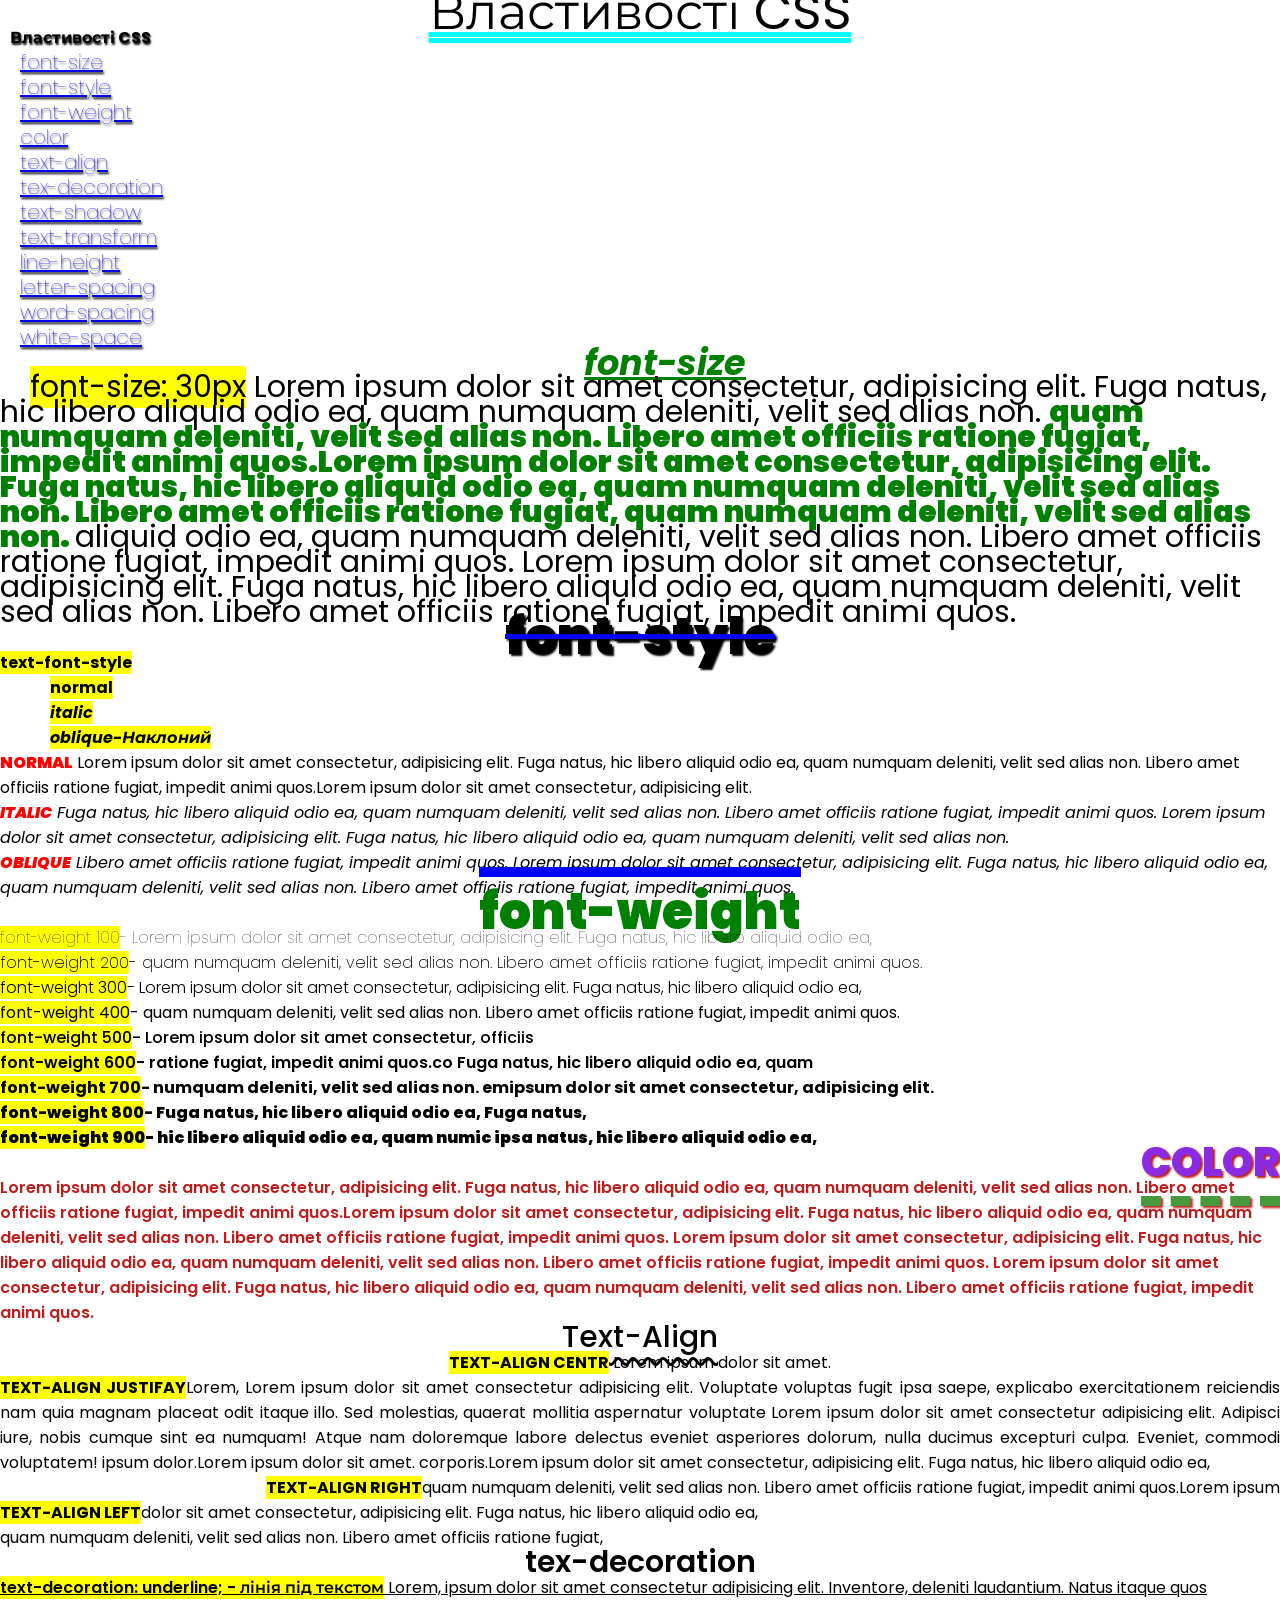
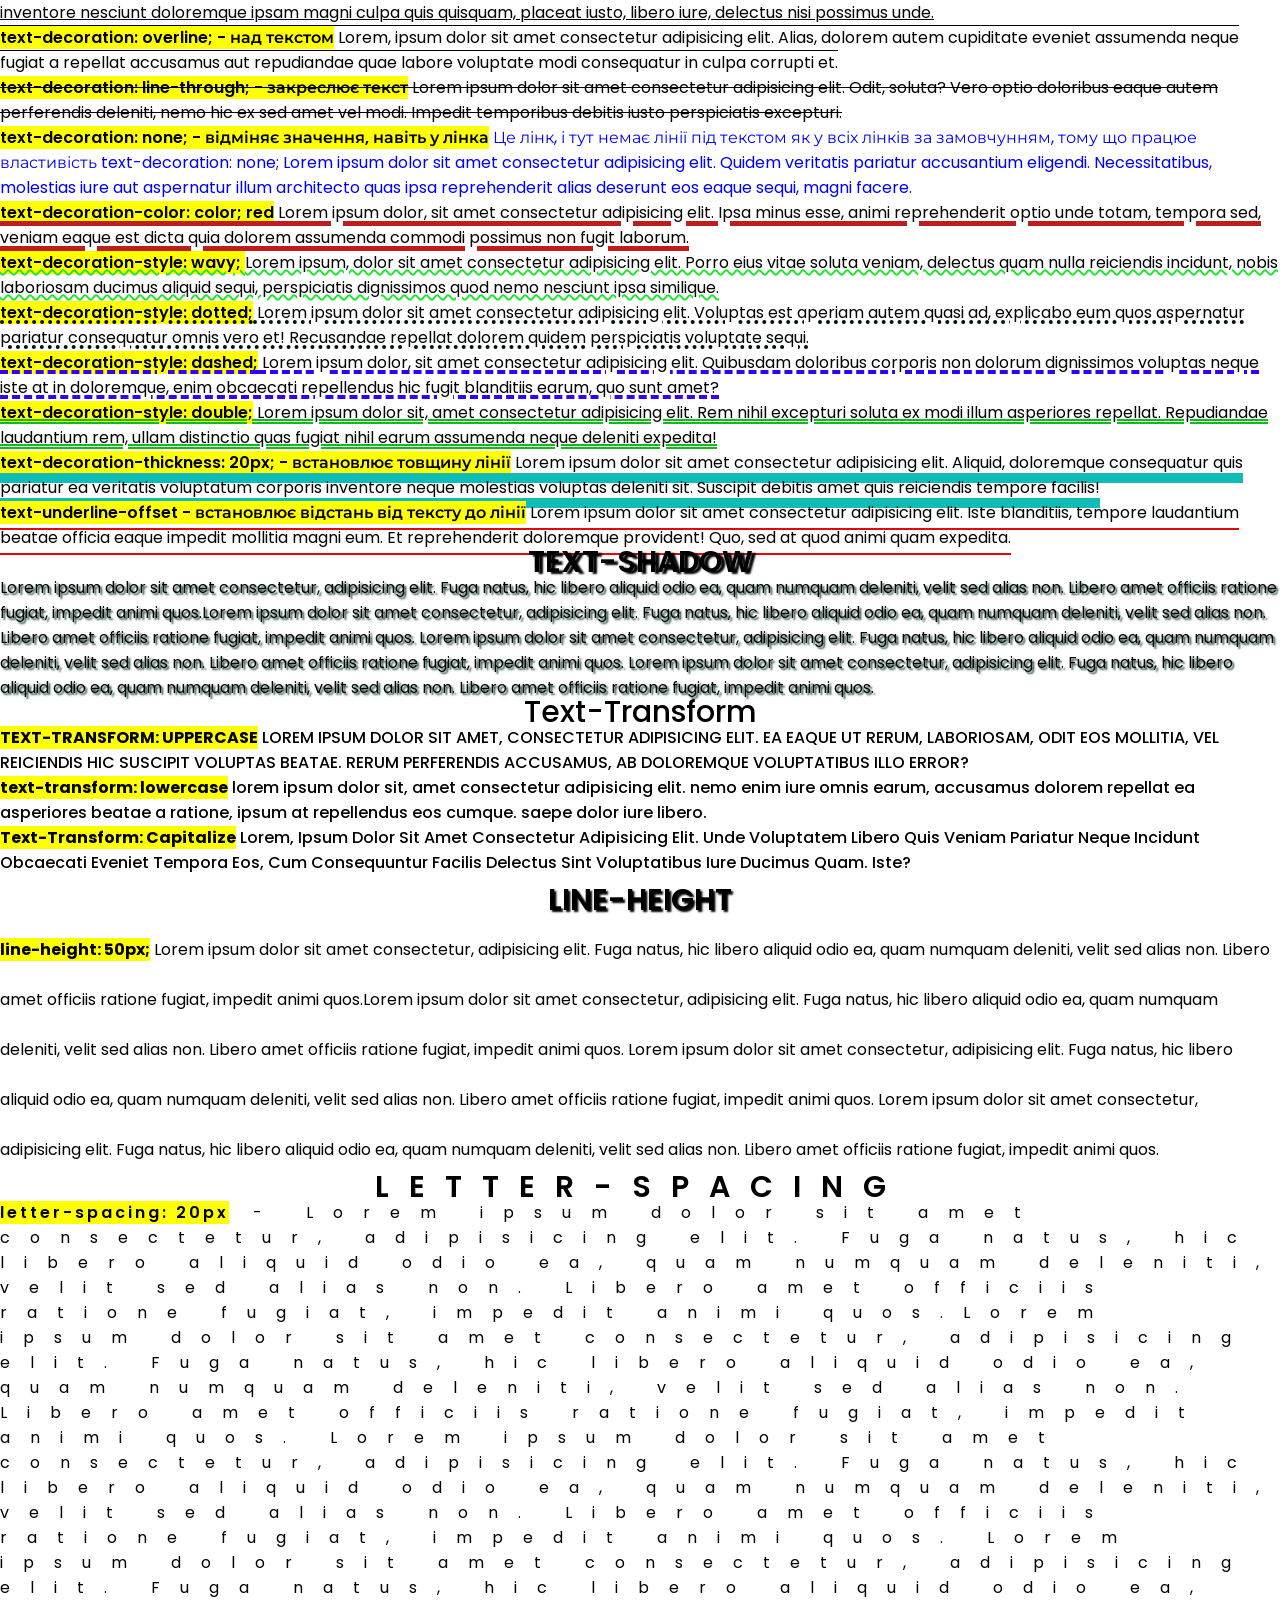
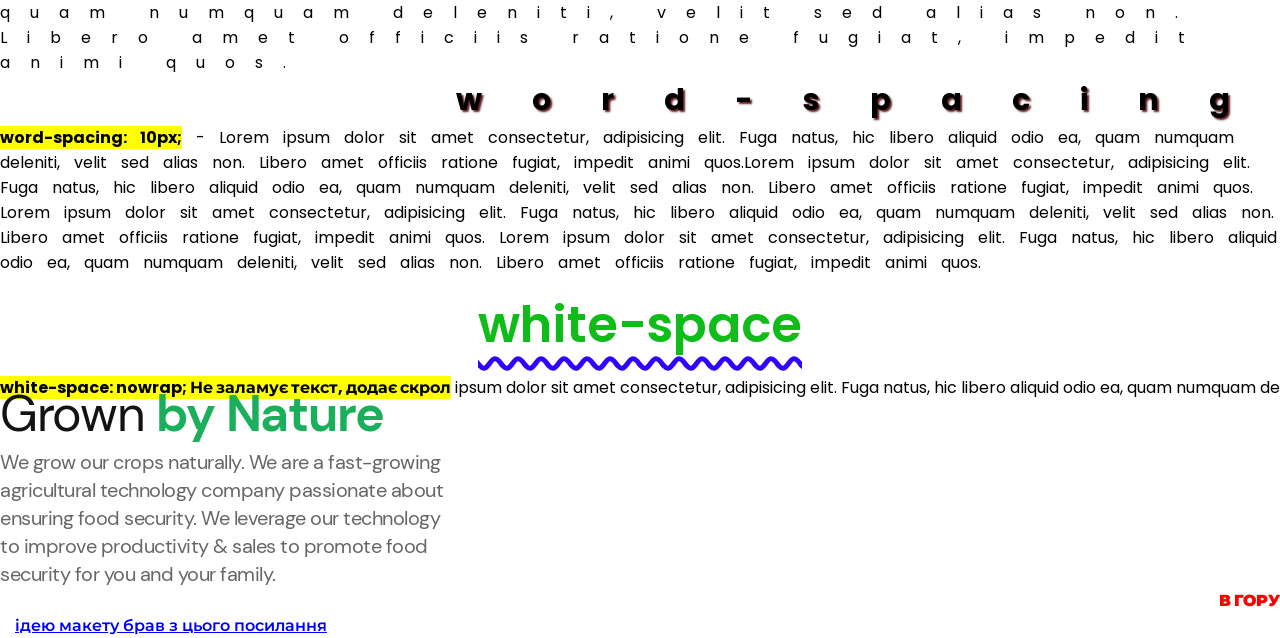
<file: lesson_4/index.html>
<!DOCTYPE html>
<html lang="en">
<head>
	<meta charset="UTF-8">
	<meta name="viewport" content="width=device-width, initial-scale=1.0">
<link rel="preconnect" href="https://fonts.googleapis.com">
<link rel="preconnect" href="https://fonts.gstatic.com" crossorigin>
<link href="https://fonts.googleapis.com/css2?family=Poppins:wght@;200;300;400;500;600;&display=swap" rel="stylesheet">
<link href="https://fonts.googleapis.com/css2?family=Montserrat:ital,wght@0,100;0,200;0,300;0,400;0,500;0,600;0,700;0,800;0,900;1,100;1,200;1,300;1,400;1,500;1,600;1,700;1,800;1,900&display=swap" rel="stylesheet">
<link rel="stylesheet" href="css/fonts.css">
<link rel="stylesheet" href="css/reset.css">
<link rel="stylesheet" href="css/style.css">
	<title>Властивості CSS</title>
</head>
<body>
<header class="header">
	<h1 class="title">Властивості CSS</h1>
	<p class="top-title"><a href="#top">Властивості CSS</a></p>
	<ul class="list-menu">
		<li><a href="#fz">font-size</a></li>
		<li><a href="#fs">font-style</a></li>
		<li><a href="#fw">font-weight</a></li>
		<li><a href="#color">color</a></li>
		<li><a href="#ta">text-align</a></li>
		<li><a href="#td">tex-decoration</a></li>
		<li><a href="#tsh">text-shadow</a></li>
		<li><a href="#ttr">text-transform</a></li>
		<li><a href="#lh">line-height</a></li>
		<li><a href="#ls">letter-spacing</a></li>
		<li><a href="#ws">word-spacing</a></li>
		<li><a href="#ws">white-space</a></li>
	</ul>
</header>
<main class="main">
	<div class="text-font-size">
		<h2 id="fz">font-size</h2>
		<p><mark>font-size: 30px</mark> Lorem ipsum dolor sit amet consectetur, adipisicing elit. Fuga natus, hic libero aliquid odio ea, 
			quam numquam deleniti, velit sed alias non. <span class="span-font-size">
			quam numquam deleniti, velit sed alias non. 	Libero amet officiis ratione fugiat, impedit animi quos.Lorem ipsum dolor sit amet consectetur, adipisicing elit. Fuga natus, hic libero aliquid odio ea,
				quam numquam deleniti, velit sed alias non. Libero amet officiis ratione fugiat, 
			quam numquam deleniti, velit sed alias non. </span>  aliquid odio ea,
			quam numquam deleniti, velit sed alias non. Libero amet officiis ratione fugiat, impedit animi quos.
			Lorem ipsum dolor sit amet consectetur, adipisicing elit. Fuga natus, hic libero aliquid odio ea,
			quam numquam deleniti, velit sed alias non. Libero amet officiis ratione fugiat, impedit animi quos.
		</p>
	</div>
	<div class="text-font-style">
		<h2 id="fs">font-style</h2>
			<ul class="font-style">
				<li>
					<mark>text-font-style</mark>
					<ul>
						<ol class="style-normal"><mark>normal</mark></ol>
						<ol class="style-italic"><mark>italic</mark></ol>
						<ol class="style-oblique"><mark>oblique-Наклоний</mark></ol>
					</ul>
				</li>
			</ul>
			<p class="style-normal"> <span>Normal</span> Lorem ipsum dolor sit amet consectetur, adipisicing elit. Fuga natus, hic libero aliquid odio ea,
				quam numquam deleniti, velit sed alias non. Libero amet officiis ratione fugiat, impedit animi quos.Lorem ipsum
				dolor sit amet consectetur, adipisicing elit. 
			</p>
			<p class="style-italic"> <span>italic</span> Fuga natus, hic libero aliquid odio ea,
				quam numquam deleniti, velit sed alias non. Libero amet officiis ratione fugiat, impedit animi quos.
				Lorem ipsum dolor sit amet consectetur, adipisicing elit. Fuga natus, hic libero aliquid odio ea,
				quam numquam deleniti, velit sed alias non. 
			</p>
			<p class="style-oblique"> <span>oblique</span> 
				Libero amet officiis ratione fugiat, impedit animi quos.
				Lorem ipsum dolor sit amet consectetur, adipisicing elit. Fuga natus, hic libero aliquid odio ea,
				quam numquam deleniti, velit sed alias non. Libero amet officiis ratione fugiat, impedit animi quos.
			</p>
	</div>
	<div class="text-font-weight">
		<h2 id="fw">font-weight</h2>
			<p class="fw100"> <mark>font-weight 100</mark>- Lorem ipsum dolor sit amet consectetur, adipisicing elit. Fuga natus, hic libero aliquid odio ea,</p>
			<p class="fw200"> <mark>font-weight 200</mark>- quam numquam deleniti, velit sed alias non. Libero amet officiis ratione fugiat, impedit animi quos.</p>
			<p class="fw300"> <mark>font-weight 300</mark>- Lorem ipsum dolor sit amet consectetur, adipisicing elit. Fuga natus, hic libero aliquid odio ea,</p>
			<p class="fw400"> <mark>font-weight 400</mark>- quam numquam deleniti, velit sed alias non. Libero amet officiis ratione fugiat, impedit animi quos.</p>
			<p class="fw500"> <mark>font-weight 500</mark>- Lorem ipsum dolor sit amet consectetur, officiis</p>
			<p class="fw600"> <mark>font-weight 600</mark>- ratione fugiat, impedit animi quos.co Fuga natus, hic libero aliquid odio ea, quam </p>
			<p class="fw700"> <mark>font-weight 700</mark>- numquam deleniti, velit sed alias non. emipsum dolor sit amet consectetur, adipisicing elit. </p>
			<p class="fw800"> <mark>font-weight 800</mark>- Fuga natus, hic libero aliquid odio ea, Fuga natus, </p>	
			<p class="fw900"> <mark>font-weight 900</mark>- hic libero aliquid odio ea, quam numic ipsa natus, hic libero aliquid odio ea,</p>
	</div>
	<div class="text-color">
		<h2 id="color">color</h2>
			<p>Lorem ipsum dolor sit amet consectetur, adipisicing elit. Fuga natus, hic libero aliquid odio ea,
						quam numquam deleniti, velit sed alias non. Libero amet officiis ratione fugiat, impedit animi quos.Lorem ipsum
						dolor sit amet consectetur, adipisicing elit. Fuga natus, hic libero aliquid odio ea,
						quam numquam deleniti, velit sed alias non. Libero amet officiis ratione fugiat, impedit animi quos.
						Lorem ipsum dolor sit amet consectetur, adipisicing elit. Fuga natus, hic libero aliquid odio ea,
						quam numquam deleniti, velit sed alias non. Libero amet officiis ratione fugiat, impedit animi quos.
						Lorem ipsum dolor sit amet consectetur, adipisicing elit. Fuga natus, hic libero aliquid odio ea,
						quam numquam deleniti, velit sed alias non. Libero amet officiis ratione fugiat, impedit animi quos.
			</p>
	</div>
	<div class="text-text-align">
		<h2 id="ta">text-align</h2>
		<p class="ta-centr"><mark>text-align centr</mark> Lorem ipsum dolor sit amet.</p>
		<p class="ta-justifay"><mark>text-align justifay</mark>Lorem, Lorem ipsum dolor sit amet consectetur adipisicing elit. Voluptate voluptas fugit ipsa saepe, explicabo exercitationem reiciendis nam quia magnam placeat odit itaque illo. Sed molestias, quaerat mollitia aspernatur voluptate Lorem ipsum dolor sit amet consectetur adipisicing elit. Adipisci iure, nobis cumque sint ea numquam! Atque nam doloremque labore delectus eveniet asperiores dolorum, nulla ducimus excepturi culpa. Eveniet, commodi voluptatem! ipsum dolor.Lorem ipsum dolor sit amet. corporis.Lorem ipsum dolor sit amet consectetur, adipisicing elit. Fuga natus, hic libero aliquid odio ea,</p>
		<p class="ta-right"><mark>text-align right</mark>quam numquam deleniti, velit sed alias non. Libero amet officiis ratione fugiat, impedit animi quos.Lorem ipsum</p>
		<p class="ta-left"><mark>text-align left</mark>dolor sit amet consectetur, adipisicing elit. Fuga natus, hic libero aliquid odio ea,</p>
		<p>quam numquam deleniti, velit sed alias non. Libero amet officiis ratione fugiat,</p>
	</div>
	<div class="text-tex-decoration">
		<h2 id="td">tex-decoration</h2>
		<p class="td-underline">
			<mark>text-decoration: underline; - лінія під текстом</mark> Lorem, ipsum dolor sit amet consectetur adipisicing elit. Inventore, deleniti laudantium. Natus itaque quos
			 inventore nesciunt doloremque ipsam magni culpa quis quisquam, placeat iusto, libero iure, delectus nisi possimus unde.
		</p>
		<p class="td-overline">
			<mark>text-decoration: overline; - над текстом</mark> Lorem, ipsum dolor sit amet consectetur adipisicing elit. Alias, dolorem autem cupiditate eveniet assumenda 
			neque fugiat a repellat accusamus aut repudiandae quae labore voluptate modi consequatur in culpa corrupti et.
		</p>
		<p class="td-line-through">
			<mark>text-decoration: line-through; - закреслює текст</mark> Lorem ipsum dolor sit amet consectetur adipisicing elit. Odit, soluta? Vero optio doloribus eaque autem 
			perferendis deleniti, nemo hic ex sed amet vel modi. Impedit temporibus debitis iusto perspiciatis excepturi.
		</p>
		<p class="td-none">
			<mark>text-decoration: none; - відміняє значення, навіть у лінка</mark> <a href="#">Це лінк, і тут немає лінії під текстом як у всіх лінків за замовчунням, тому що працюе властивість text-decoration: none; Lorem ipsum dolor sit amet consectetur adipisicing elit. Quidem veritatis pariatur accusantium eligendi. Necessitatibus, 
				molestias iure aut aspernatur illum architecto quas ipsa reprehenderit alias deserunt eos eaque sequi, magni facere.</a>
		</p>
		<p class="td-color">
			<mark>text-decoration-color: color; red</mark> Lorem ipsum dolor, sit amet consectetur adipisicing elit. Ipsa minus esse, animi reprehenderit 
			optio unde totam, tempora sed, veniam eaque est dicta quia dolorem assumenda commodi possimus non fugit laborum.
		</p>
		<p class="tds-wavy">
			<mark>text-decoration-style: wavy; </mark> Lorem ipsum, dolor sit amet consectetur adipisicing elit. Porro eius vitae soluta veniam, delectus quam nulla reiciendis 
			incidunt, nobis laboriosam ducimus aliquid sequi, perspiciatis dignissimos quod nemo nesciunt ipsa similique.
		</p>
		<p class="tds-dotted">
			<mark>text-decoration-style: dotted;</mark> Lorem ipsum dolor sit amet consectetur adipisicing elit. Voluptas est aperiam autem quasi ad, explicabo eum quos
			 aspernatur pariatur consequatur omnis vero et! Recusandae repellat dolorem quidem perspiciatis voluptate sequi.
		</p>
		<p class="tds-dashed">
			<mark>text-decoration-style: dashed;</mark> Lorem ipsum dolor, sit amet consectetur adipisicing elit. Quibusdam doloribus corporis non dolorum dignissimos
			 voluptas neque iste at in doloremque, enim obcaecati repellendus hic fugit blanditiis earum, quo sunt amet?
		</p>

		<p class="tds-double">
			<mark>text-decoration-style: double;</mark> Lorem ipsum dolor sit, amet consectetur adipisicing elit. Rem nihil excepturi soluta ex modi illum asperiores repellat. 
			Repudiandae laudantium rem, ullam distinctio quas fugiat nihil earum assumenda neque deleniti expedita!
		</p>
		<p class="td-thickness">
			<mark>text-decoration-thickness: 20px; - встановлює товщину лінії</mark> Lorem ipsum dolor sit amet consectetur adipisicing elit. Aliquid, doloremque consequatur quis pariatur ea veritatis 
			voluptatum corporis inventore neque molestias voluptas deleniti sit. Suscipit debitis amet quis reiciendis tempore facilis!
		</p>
		<p class="t-underline-offset">
			<mark>text-underline-offset - встановлює відстань від тексту до лінії</mark> Lorem ipsum dolor sit amet consectetur adipisicing elit. Iste blanditiis, tempore laudantium beatae officia 
			eaque impedit mollitia magni eum. Et reprehenderit doloremque provident! Quo, sed at quod animi quam expedita.
		</p>
	</div>
	<div class="text-text-shadow">
		<h2 id="tsh">text-shadow</h2>
			<p>Lorem ipsum dolor sit amet consectetur, adipisicing elit. Fuga natus, hic libero aliquid odio ea,
				quam numquam deleniti, velit sed alias non. Libero amet officiis ratione fugiat, impedit animi quos.Lorem ipsum
				dolor sit amet consectetur, adipisicing elit. Fuga natus, hic libero aliquid odio ea,
				quam numquam deleniti, velit sed alias non. Libero amet officiis ratione fugiat, impedit animi quos.
				Lorem ipsum dolor sit amet consectetur, adipisicing elit. Fuga natus, hic libero aliquid odio ea,
				quam numquam deleniti, velit sed alias non. Libero amet officiis ratione fugiat, impedit animi quos.
				Lorem ipsum dolor sit amet consectetur, adipisicing elit. Fuga natus, hic libero aliquid odio ea,
				quam numquam deleniti, velit sed alias non. Libero amet officiis ratione fugiat, impedit animi quos.
			</p>
	</div>
	<div class="text-text-transform">
		<h2 id="ttr">text-transform</h2>
			<p class="tt-uppercase">
				<mark>text-transform: uppercase</mark> Lorem ipsum dolor sit amet, consectetur adipisicing elit. Ea eaque ut rerum, laboriosam, odit eos mollitia, 
				vel reiciendis hic suscipit voluptas beatae. Rerum perferendis accusamus, ab doloremque voluptatibus illo error?
			</p>
			<p class="tt-lowercase">
				<mark>text-transform: lowercase</mark> Lorem ipsum dolor sit, amet consectetur adipisicing elit. Nemo enim iure omnis earum, accusamus dolorem 
				repellat ea asperiores beatae a ratione, ipsum at repellendus eos cumque. Saepe dolor iure libero.
			</p>
			<p class="tt-capitalize">
				<mark>text-transform: capitalize</mark> Lorem, ipsum dolor sit amet consectetur adipisicing elit. Unde voluptatem libero quis veniam pariatur neque 
				incidunt obcaecati eveniet tempora eos, cum consequuntur facilis delectus sint voluptatibus iure ducimus quam. Iste?
			</p>
	</div>
	<div class="text-line-height">
		<h2 id="lh">line-height</h2>
			<p><mark>line-height: 50px;</mark> Lorem ipsum dolor sit amet consectetur, adipisicing elit. Fuga natus, hic libero aliquid odio ea,
				quam numquam deleniti, velit sed alias non. Libero amet officiis ratione fugiat, impedit animi quos.Lorem ipsum
				dolor sit amet consectetur, adipisicing elit. Fuga natus, hic libero aliquid odio ea,
				quam numquam deleniti, velit sed alias non. Libero amet officiis ratione fugiat, impedit animi quos.
				Lorem ipsum dolor sit amet consectetur, adipisicing elit. Fuga natus, hic libero aliquid odio ea,
				quam numquam deleniti, velit sed alias non. Libero amet officiis ratione fugiat, impedit animi quos.
				Lorem ipsum dolor sit amet consectetur, adipisicing elit. Fuga natus, hic libero aliquid odio ea,
				quam numquam deleniti, velit sed alias non. Libero amet officiis ratione fugiat, impedit animi quos.
			</p>
	</div>
	<div class="text-letter-spacing">
		<h2 id="ls">letter-spacing</h2>
			<p><mark>letter-spacing: 20px</mark> - Lorem ipsum dolor sit amet consectetur, adipisicing elit. Fuga natus, hic libero aliquid odio ea,
				quam numquam deleniti, velit sed alias non. Libero amet officiis ratione fugiat, impedit animi quos.Lorem ipsum
				dolor sit amet consectetur, adipisicing elit. Fuga natus, hic libero aliquid odio ea,
				quam numquam deleniti, velit sed alias non. Libero amet officiis ratione fugiat, impedit animi quos.
				Lorem ipsum dolor sit amet consectetur, adipisicing elit. Fuga natus, hic libero aliquid odio ea,
				quam numquam deleniti, velit sed alias non. Libero amet officiis ratione fugiat, impedit animi quos.
				Lorem ipsum dolor sit amet consectetur, adipisicing elit. Fuga natus, hic libero aliquid odio ea,
				quam numquam deleniti, velit sed alias non. Libero amet officiis ratione fugiat, impedit animi quos.
			</p>
	</div>
	<div class="text-word-spacing">
		<h2 id="ws">word-spacing</h2>
			<p><mark>word-spacing: 10px;</mark> - Lorem ipsum dolor sit amet consectetur, adipisicing elit. Fuga natus, hic libero aliquid odio ea,
				quam numquam deleniti, velit sed alias non. Libero amet officiis ratione fugiat, impedit animi quos.Lorem ipsum
				dolor sit amet consectetur, adipisicing elit. Fuga natus, hic libero aliquid odio ea,
				quam numquam deleniti, velit sed alias non. Libero amet officiis ratione fugiat, impedit animi quos.
				Lorem ipsum dolor sit amet consectetur, adipisicing elit. Fuga natus, hic libero aliquid odio ea,
				quam numquam deleniti, velit sed alias non. Libero amet officiis ratione fugiat, impedit animi quos.
				Lorem ipsum dolor sit amet consectetur, adipisicing elit. Fuga natus, hic libero aliquid odio ea,
				quam numquam deleniti, velit sed alias non. Libero amet officiis ratione fugiat, impedit animi quos.
				</p>
	</div>
	<div class="text-white-space">
		<h2 id="tws">white-space</h2>
			<p><mark>white-space: nowrap; Не заламує текст, додає скрол</mark> ipsum dolor sit amet consectetur, adipisicing elit. Fuga natus, hic libero aliquid odio ea,
				quam numquam deleniti, velit sed alias non. Libero amet officiis ratione fugiat, Lorem ipsum dolor sit amet.
			</p>
	</div>
	<div class="maket">
		<h2><span class="span-1">Grown</span> <span class="span-2">by Nature</span></h2>
		<p>
		We grow our crops naturally. We are a fast-growing <br>agricultural technology company passionate about <br> ensuring food
		security. We leverage our technology <br>to improve productivity & sales to promote food <br>security for you and your family.
		</p>
	</div>
</main>
<footer>
		<div class="top">
			<a title="Піднятись в гору" href="#top">в гору</a>
		</div>
		<div class="link">
			<a title="Інформація" href="https://pliutanastya.github.io/lessons/lesson_04" target="_blank">ідею макету брав з цього посилання</a>
		</div>
</footer>
</body>
</html>
</file>
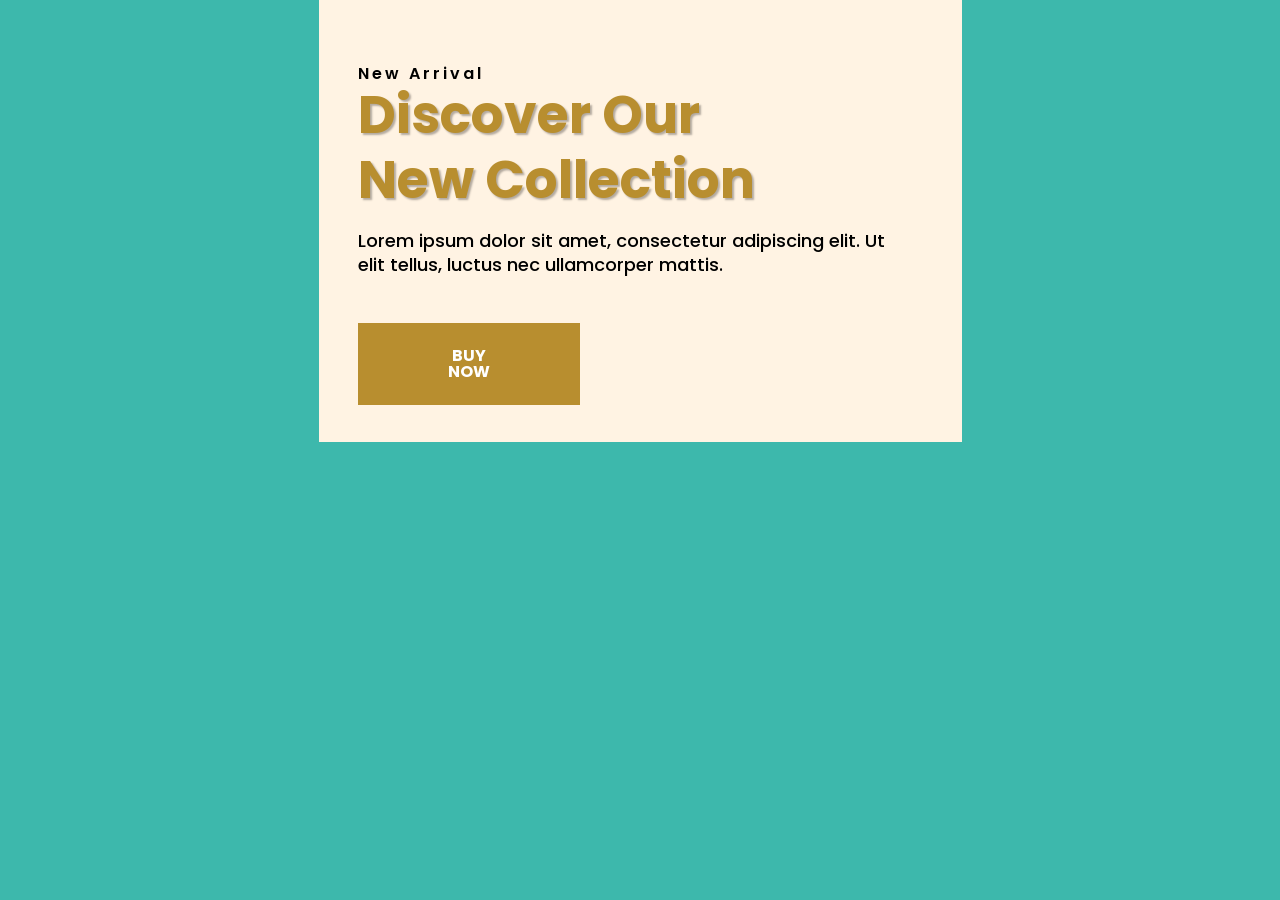
<file: lesson_5/index.html>
<!DOCTYPE html>
<html lang="en">
<head>
	<meta charset="UTF-8">
	<meta name="viewport" content="width=device-width, initial-scale=1.0">
	<link rel="preconnect" href="https://fonts.googleapis.com">
	<link rel="preconnect" href="https://fonts.gstatic.com" crossorigin>
	<link href="https://fonts.googleapis.com/css2?family=Montserrat:wght@700&display=swap" rel="stylesheet">
	<link href="https://fonts.googleapis.com/css2?family=Poppins:wght@300;400;500;600;700&display=swap" rel="stylesheet">
	<link rel="stylesheet" href="css/reset.css">
	<link rel="stylesheet" href="css/style.css">
	<link rel="stylesheet" href="css/fonts.css">
	<title>Lesson_5</title>
</head>
<body>
	<main class="page">
		<div class="block">
				<div class="arrival">New Arrival</div>
				<h1 class="title">Discover Our <br>New Collection</h1>
				<div class="text">	
				<p>
					Lorem ipsum dolor sit amet, consectetur adipiscing elit. Ut 
					<br>elit tellus, luctus nec ullamcorper mattis.
				</p>
				</div>
					<a class="buttom" href="#">BUY NOW</a>
		</div>
	</main>
</body>
</html>
</file>
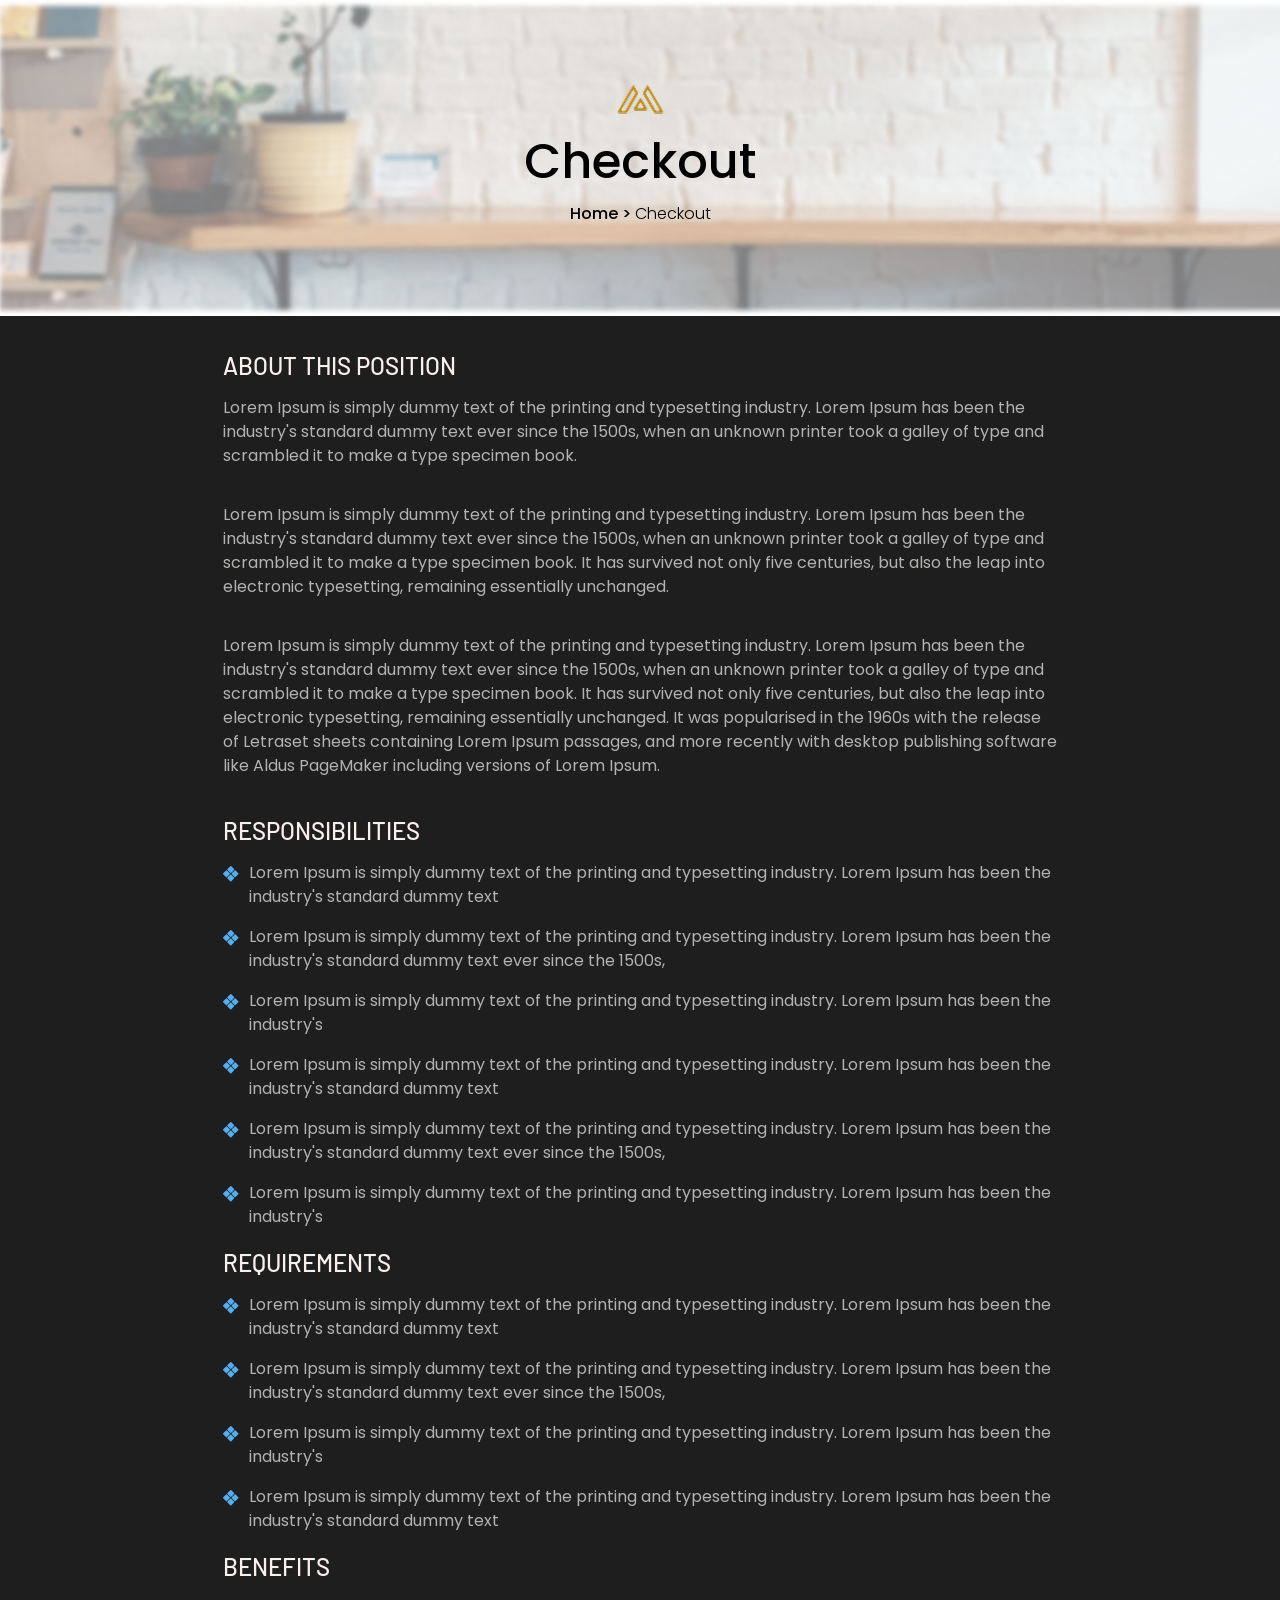
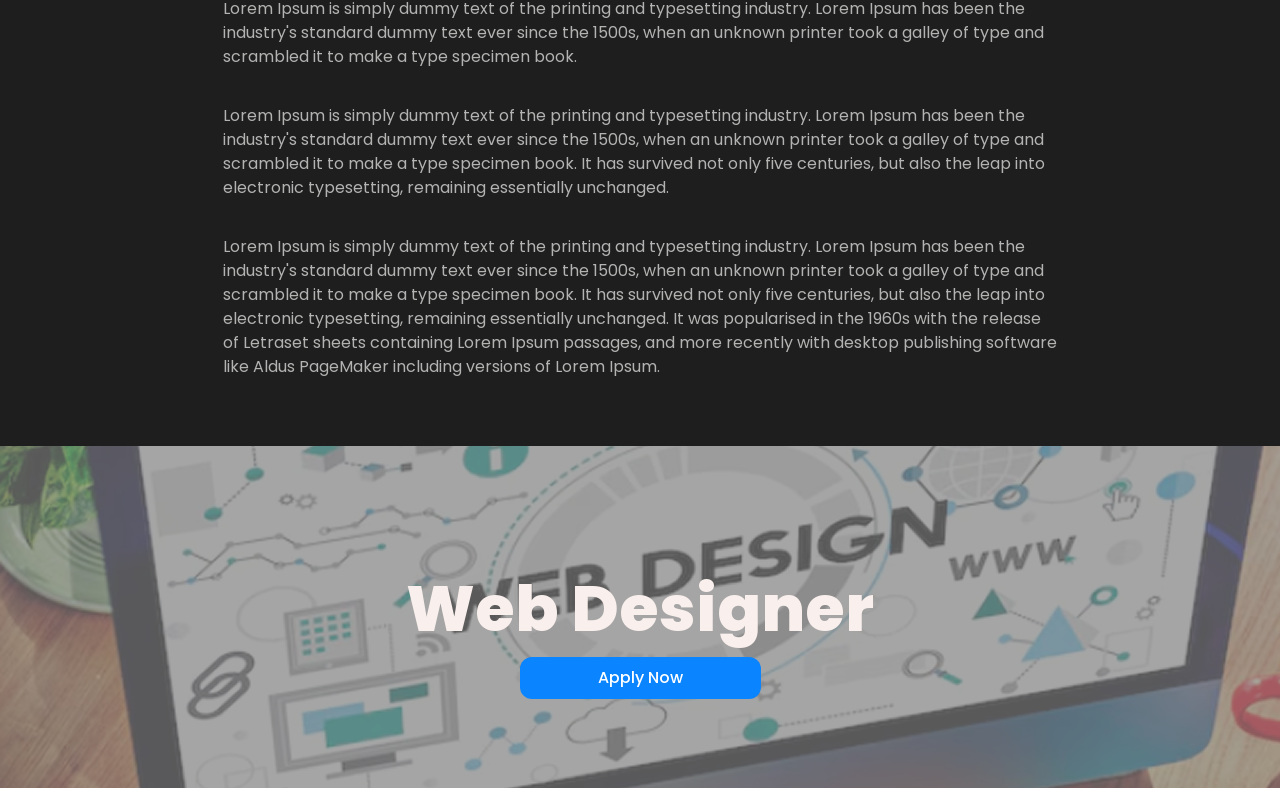
<file: lesson_6/index.html>
<!DOCTYPE html>
<html lang="en">
<head>
	<meta charset="UTF-8">
	<meta name="viewport" content="width=device-width, initial-scale=1.0">
	<link rel="preconnect" href="https://fonts.googleapis.com">
	<link rel="preconnect" href="https://fonts.gstatic.com" crossorigin>
	<link href="https://fonts.googleapis.com/css2?family=Montserrat:wght@700&display=swap" rel="stylesheet">
	<link href="https://fonts.googleapis.com/css2?family=Poppins:wght@300;400;500;600;700&display=swap" rel="stylesheet">
	<link href="https://fonts.googleapis.com/css2?family=Barlow:wght@400;500;600;700;800;900&display=swap" rel="stylesheet">
	<link rel="stylesheet" href="css/reset.css">
	<link rel="stylesheet" href="css/style.css">
	<link rel="stylesheet" href="css/fonts.css">
	<title>Lesson_6</title>
</head>
<body>
	<header>
	<div class="block-checkout">
		<img src="img/Logo-1.png" alt="logo">
		<h1>Checkout</h1>
		<a href="#" class="link-home">Home ></a>
		<a href="#" class="link-checkout">Checkout</a>
	</div>
	</header>
	<main>
		<div class="text-background">
		<div class="text">
		<div class="text-1">
			<h2>About this position</h2>
<p>
	Lorem Ipsum is simply dummy text of the printing and typesetting industry. 
	Lorem Ipsum has been the industry's standard
	dummy text ever since the 1500s, when an unknown printer took a galley of type and scrambled it to make a type specimen
	book.
</p>

<p>
	Lorem Ipsum is simply dummy text of the printing and typesetting industry.
	 Lorem Ipsum has been the industry's standard
	dummy text ever since the 1500s, when an unknown printer took a galley of
	 type and scrambled it to make a type specimen
	book. It has survived not only five centuries, but also the leap into 
	electronic typesetting, remaining essentially
	unchanged.
</p>

<p>
	Lorem Ipsum is simply dummy text of the printing and typesetting industry. Lorem Ipsum has been the industry's standard
	dummy text ever since the 1500s, when an unknown printer took a galley of type and scrambled it to make a type specimen
	book. It has survived not only five centuries, but also the leap into electronic typesetting, remaining essentially
	unchanged. It was popularised in the 1960s with the release of Letraset sheets containing Lorem Ipsum passages, and more
	recently with desktop publishing software like Aldus PageMaker including versions of Lorem Ipsum.
</p>
		</div>
		<div class="text-2">
			<h2>Responsibilities</h2>
			<p>
			Lorem Ipsum is simply dummy text of the printing and typesetting industry. Lorem Ipsum has been the industry's
			standard
			dummy text
			</p>
			<p>
			Lorem Ipsum is simply dummy text of the printing and typesetting industry. Lorem Ipsum has been the industry's 
			standard
			dummy text ever since the 1500s,
			</p>
			<p>
				Lorem Ipsum is simply dummy text of the printing and typesetting industry. 
				Lorem Ipsum has been the industry's
			</p>
			<p>
			Lorem Ipsum is simply dummy text of the printing and typesetting industry. Lorem Ipsum has been the industry's standard
			dummy text
			</p>
			<p>
			Lorem Ipsum is simply dummy text of the printing and typesetting industry. Lorem Ipsum has been the industry's standard
			dummy text ever since the 1500s,
			</p>
			<p>
			Lorem Ipsum is simply dummy text of the printing and typesetting industry. Lorem Ipsum has been the 
			industry's
			</p>
			</div>
			<div class="text-3">
			<h2>Requirements</h2>
			<p>
				Lorem Ipsum is simply dummy text of the printing and typesetting industry. Lorem Ipsum has been the industry's standard
				dummy text
			</p>
			<p>
				Lorem Ipsum is simply dummy text of the printing and typesetting industry. Lorem Ipsum has been the industry's standard
				dummy text ever since the 1500s,
			</p>
			<p>
				Lorem Ipsum is simply dummy text of the printing and typesetting industry. Lorem Ipsum has been the
				 industry's
			</p>
			<p>
				Lorem Ipsum is simply dummy text of the printing and typesetting industry. Lorem Ipsum has been the industry's standard
				dummy text
			</p>
		</div>
		<div class="text-4">
			<h2>Benefits</h2>
			<p>
				Lorem Ipsum is simply dummy text of the printing and typesetting industry. Lorem Ipsum has been the industry's standard
				dummy text ever since the 1500s, when an unknown printer took a galley of type and scrambled it to make a type specimen
				book.
			</p>
			
			<p>
				Lorem Ipsum is simply dummy text of the printing and typesetting industry. Lorem Ipsum has been the industry's standard
				dummy text ever since the 1500s, when an unknown printer took a galley of type and scrambled it to make a type specimen
				book. It has survived not only five centuries, but also the leap into electronic typesetting, remaining essentially
				unchanged.
			</p>
			
			<p>
				Lorem Ipsum is simply dummy text of the printing and typesetting industry. Lorem Ipsum has been the industry's standard
				dummy text ever since the 1500s, when an unknown printer took a galley of type and scrambled it to make a type specimen
				book. It has survived not only five centuries, but also the leap into electronic typesetting, remaining essentially
				unchanged. It was popularised in the 1960s with the release of Letraset sheets containing Lorem Ipsum passages, and more
				recently with desktop publishing software like Aldus PageMaker including versions of Lorem Ipsum.
			</p>
		</div>
		</div>
	</div>
	</main>
	<footer>
		<h2>Web Designer</h2>
		<a href="#">Apply Now</a>
	</footer>
</body>
</html>
</file>
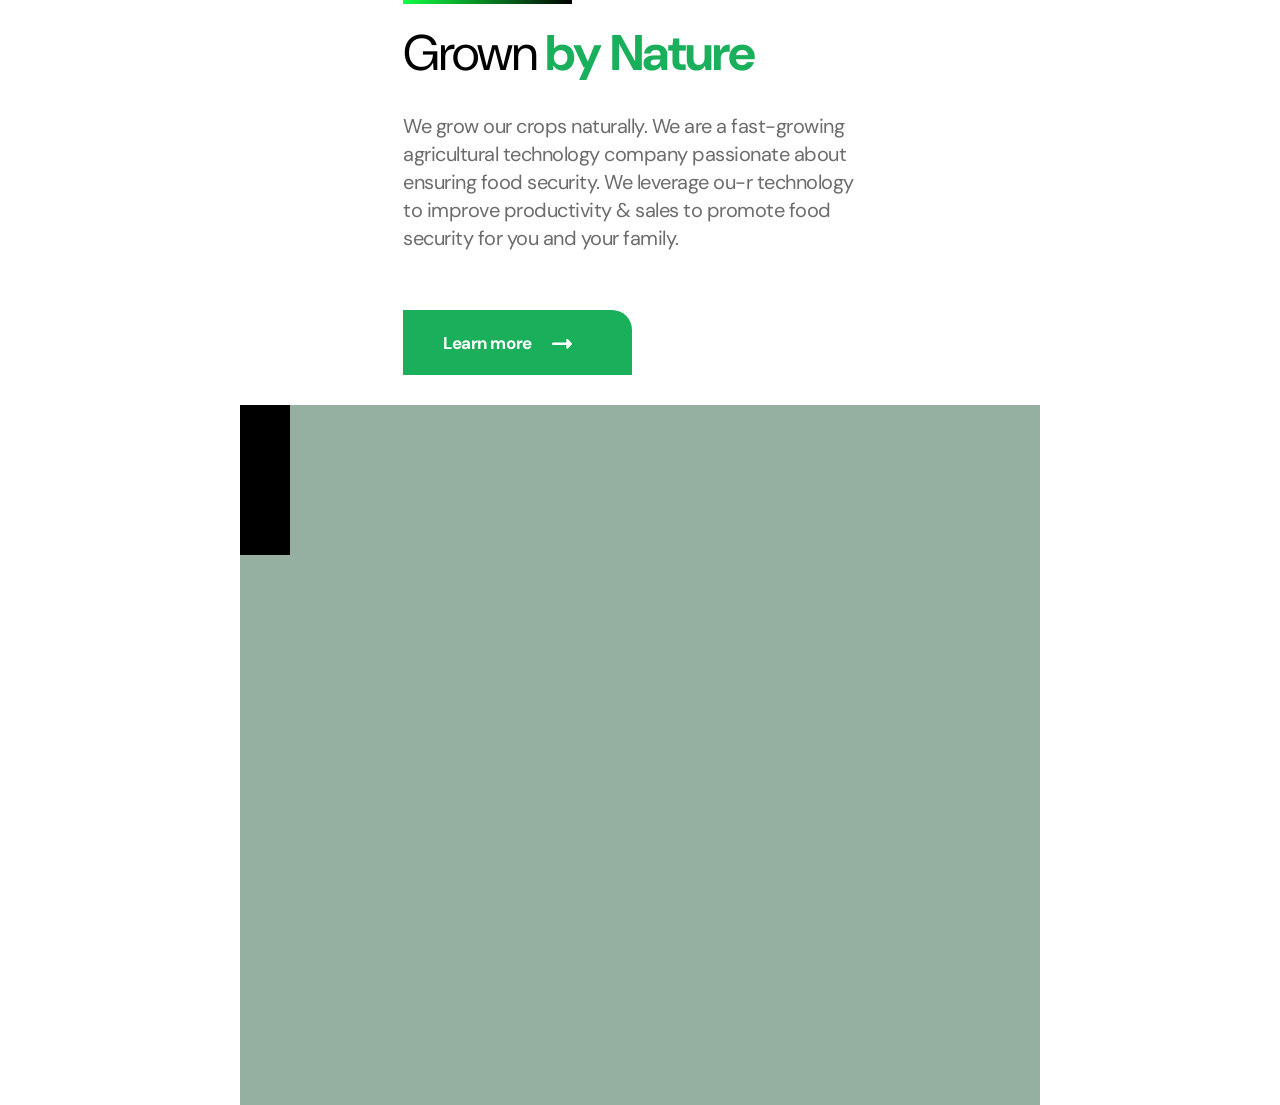
<file: lesson_7/index.html>
<!DOCTYPE html>
<html lang="en">
<head>
	<meta charset="UTF-8">
	<meta name="viewport" content="width=device-width, initial-scale=1.0">
	<link rel="preconnect" href="https://fonts.googleapis.com">
	<link rel="preconnect" href="https://fonts.gstatic.com" crossorigin>
	<link href="https://fonts.googleapis.com/css2?family=Montserrat:wght@700&display=swap" rel="stylesheet">
	<link href="https://fonts.googleapis.com/css2?family=Poppins:wght@300;400;500;600;700&display=swap" rel="stylesheet">
	<link href="https://fonts.googleapis.com/css2?family=DM%20Sans:wght@400;700&display=swap" rel="stylesheet">
	<link rel="stylesheet" href="css/reset.css">
	<link rel="stylesheet" href="css/style.css">
	<link rel="stylesheet" href="css/fonts.css">
	<title>Lesson_6</title>
</head>
<body>
	<main>
	<div class="block">
		<h1 class="block__title">Grown <span>by Nature</span></h1>
		<div class="block__text">
			<p>
				We grow our crops naturally. We are a fast-growing <br>agricultural technology company passionate about <br>
				ensuring food
				security. We leverage ou-r technology <br>to improve productivity & sales to promote food <br> security for
				you and your family.
			</p>
		</div>
		<a href="#" class="block__link">Learn more</a>
	</div>
		<div class="block__game">
				<div class="block__game-item"></div>
				<div class="block__game-item"></div>
				<div class="block__game-item"></div>
				<div class="block__game-item"></div>
				<div class="block__game-item"></div>
				<div class="block__game-item"></div>
				<div class="block__game-item"></div>
				<div class="block__game-item"></div>
				<div class="block__game-item"></div>
				<div class="block__game-item"></div>
				<div class="block__game-item"></div>
				<div class="block__game-item"></div>
				<div class="block__game-item"></div>
				<div class="block__game-item"></div>
				<div class="block__game-item"></div>
			</div>
	</main>
</html>
</file>
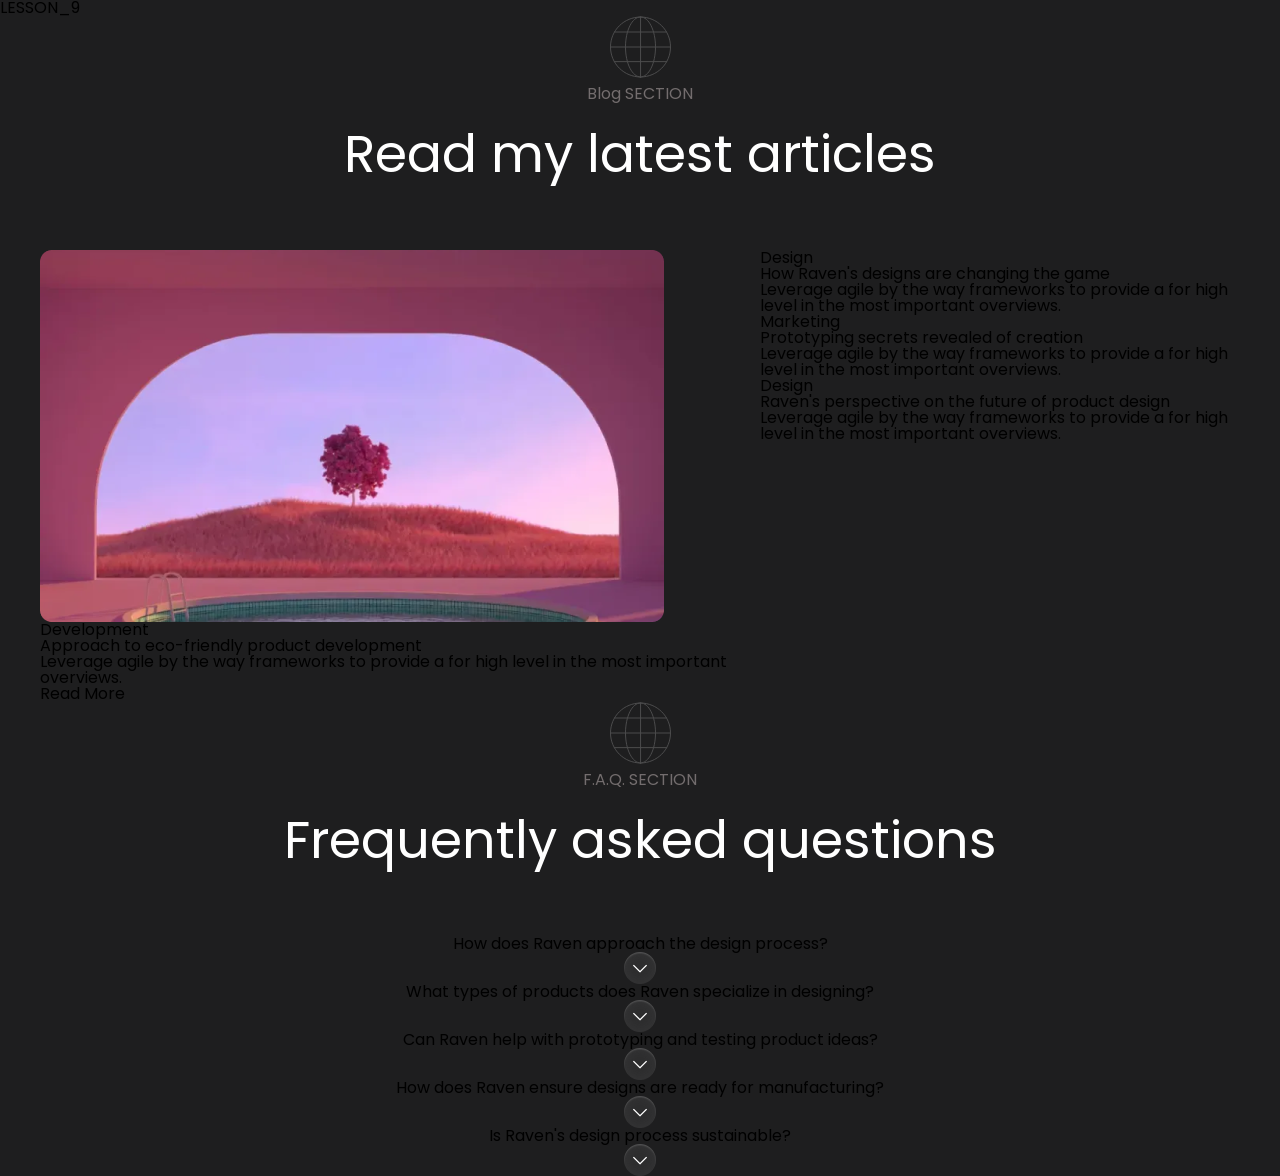
<file: lesson_9/index.html>
<!DOCTYPE html>
<html lang="en">
<head>
	<meta charset="UTF-8">
	<meta name="viewport" content="width=device-width, initial-scale=1.0">
	<link rel="preconnect" href="https://fonts.googleapis.com">
	<link rel="preconnect" href="https://fonts.gstatic.com" crossorigin>
	<link href="https://fonts.googleapis.com/css2?family=Montserrat:wght@700&display=swap" rel="stylesheet">
	<link href="https://fonts.googleapis.com/css2?family=Poppins:wght@300;400;500;600;700&display=swap" rel="stylesheet">
	<link href="https://fonts.googleapis.com/css2?family=DM%20Sans:wght@400;700&display=swap" rel="stylesheet">
	<link rel="stylesheet" href="css/reset.css">
	<link rel="stylesheet" href="css/style.css">
	<link rel="stylesheet" href="css/fonts.css">
	<title>Lesson_9</title>
</head>
<body>
	<header>
		<h1>LESSON_9</h1>
	</header>
<main>
	<div class="section-blog">
		<div class="section-blog__body">
			<div class="section-blog__header blog-section">
				<div class="blog-section__icon">
					<img src="img/icon_1.svg" alt="icon">
				</div>
				<p class="blog-section__sub-title">Blog SECTION</p>
				<h2 class="blog-section__title">Read my latest articles</h2>
			</div>
				<div class="section-blog__row">
					<div class="section-blog__column section-blog__column--left"> 
						<div class="blog-section-item"> 
							<div class="blog-section-item__image">
								<img src="img/Container.png" alt="Container">
							</div>
							<div class="blog-section-item__button-link">
								<a href="#">Development</a>
							</div>
							<h3 class="blog-section-item__title">Approach to eco-friendly product
							development</h3>
							<p class="blog-section-item__text">Leverage agile by the way frameworks to provide a for high level in the most
							important overviews.</p>
							 <a class="blog-section-item__link" href="#">Read More</a>
						</div>
					</div>
					<div class="section-blog__column section-blog__column--right">
					<div class="blog-section-item">
					<a class="blog-section-item__button-link" href="#">Design</a>
						<h3 class="blog-section-item__title">How Raven's designs are changing the
						game</h3>
						<p class="blog-section-item__text">Leverage agile by the way frameworks to provide a for high
						level in the most important overviews.</p>
					</div>
<div class="blog-section-item">
	<a class="blog-section-item__button-link" href="#">Marketing</a>
	<h3 class="blog-section-item__title">Prototyping secrets revealed of creation</h3>
	<p class="blog-section-item__text">Leverage agile by the way frameworks to provide a for high
	level in the most important overviews.</p>
</div>
<div class="blog-section-item">
	<a class="blog-section-item__button-link" href="#">Design</a>
	<h3 class="blog-section-item__title">Raven's perspective on the future of
	product design</h3>
	<p class="blog-section-item__text">Leverage agile by the way frameworks to provide a for high
	level in the most important overviews.</p>
</div>
</div>
	</div>
<div class="faq-block">
		<div class="section-blog__header blog-section">
				<div class="blog-section__icon">
					<img src="img/icon_1.svg" alt="icon">
				</div>
				<p class="blog-section__sub-title">F.A.Q. SECTION</p>
				<h2 class="blog-section__title">Frequently asked questions</h2>
		</div>
	<div class="faq-block__items">
		<div class="faq-block__item item-faq">
			<div class="item-faq__title">How does Raven approach the design process?</div>
			<div class="item-faq__icon">
				<img src="img/Path_1.png" alt="icon">
			</div>
		</div>
		<div class="faq-block__item item-faq">
			<div class="item-faq__title">What types of products does Raven specialize in designing?</div>
			<div class="item-faq__icon">
				<img src="img/Path_1.png" alt="icon">
			</div>
		</div>
		<div class="faq-block__item item-faq">
			<div class="item-faq__title">Can Raven help with prototyping and testing product ideas?</div>
			<div class="item-faq__icon">
				<img src="img/Path_1.png" alt="icon">
			</div>
		</div>
		<div class="faq-block__item item-faq">
			<div class="item-faq__title">How does Raven ensure designs are ready for manufacturing?</div>
			<div class="item-faq__icon">
				<img src="img/Path_1.png" alt="icon">
			</div>
		</div>
		<div class="faq-block__item item-faq">
			<div class="item-faq__title">Is Raven's design process sustainable?</div>
			<div class="item-faq__icon">
				<img src="img/Path_1.png" alt="icon">
			</div>
		</div>
	</div>
</div>
</div>
</div>
</main>
</body>
</html>
</file>
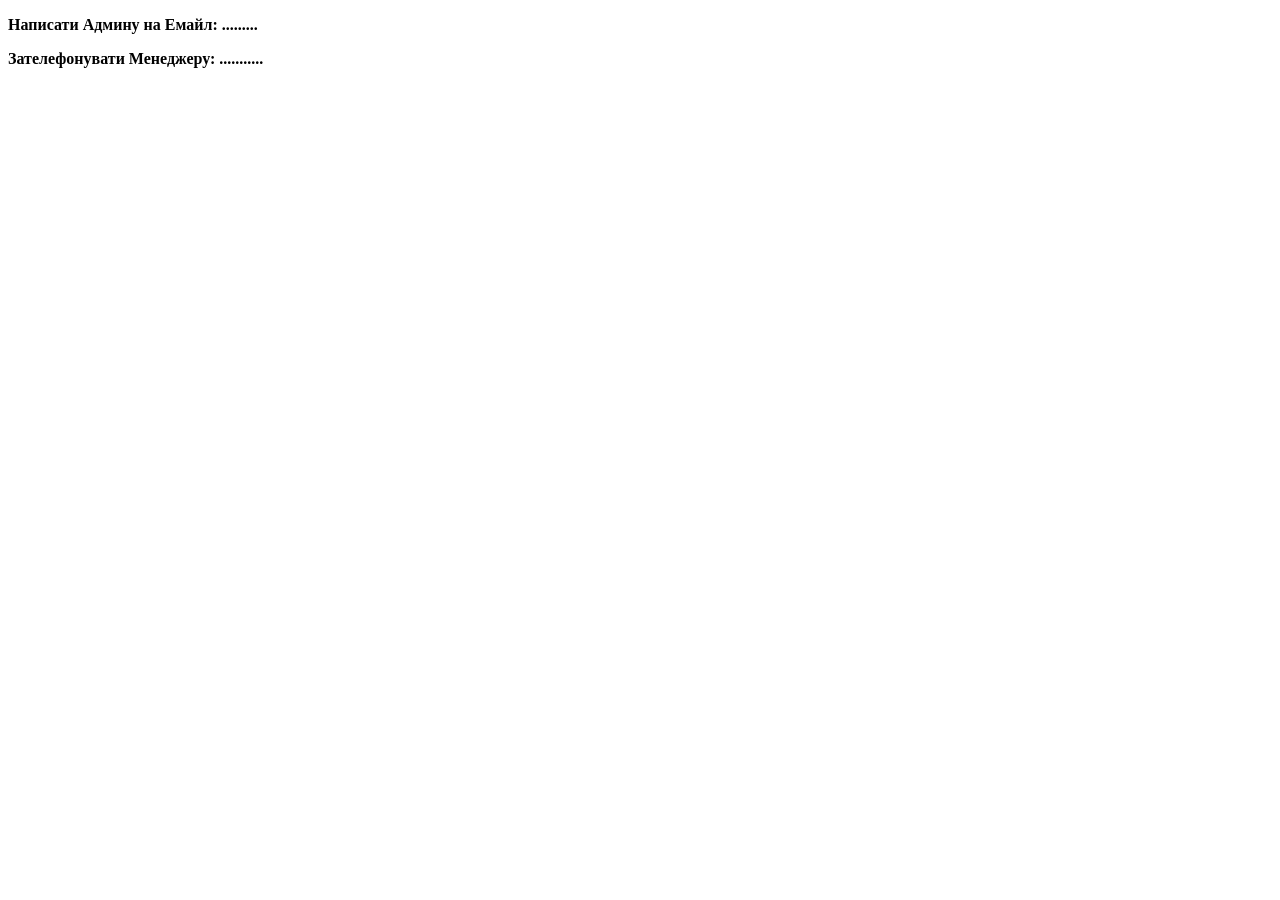
<file: lesson_2/contacts.html>
<!DOCTYPE html>
<html lang="en">
<head>
	<meta charset="UTF-8">
	<meta name="viewport" content="width=device-width, initial-scale=1.0">
	<title>Контакт</title>
</head>
<body>
	<main>
		<p><strong>Написати Админу на Емайл: .........</strong></p>
		<p><strong>Зателефонувати Менеджеру: ...........</strong></p>
	</main>
	
</body>
</html>
</file>
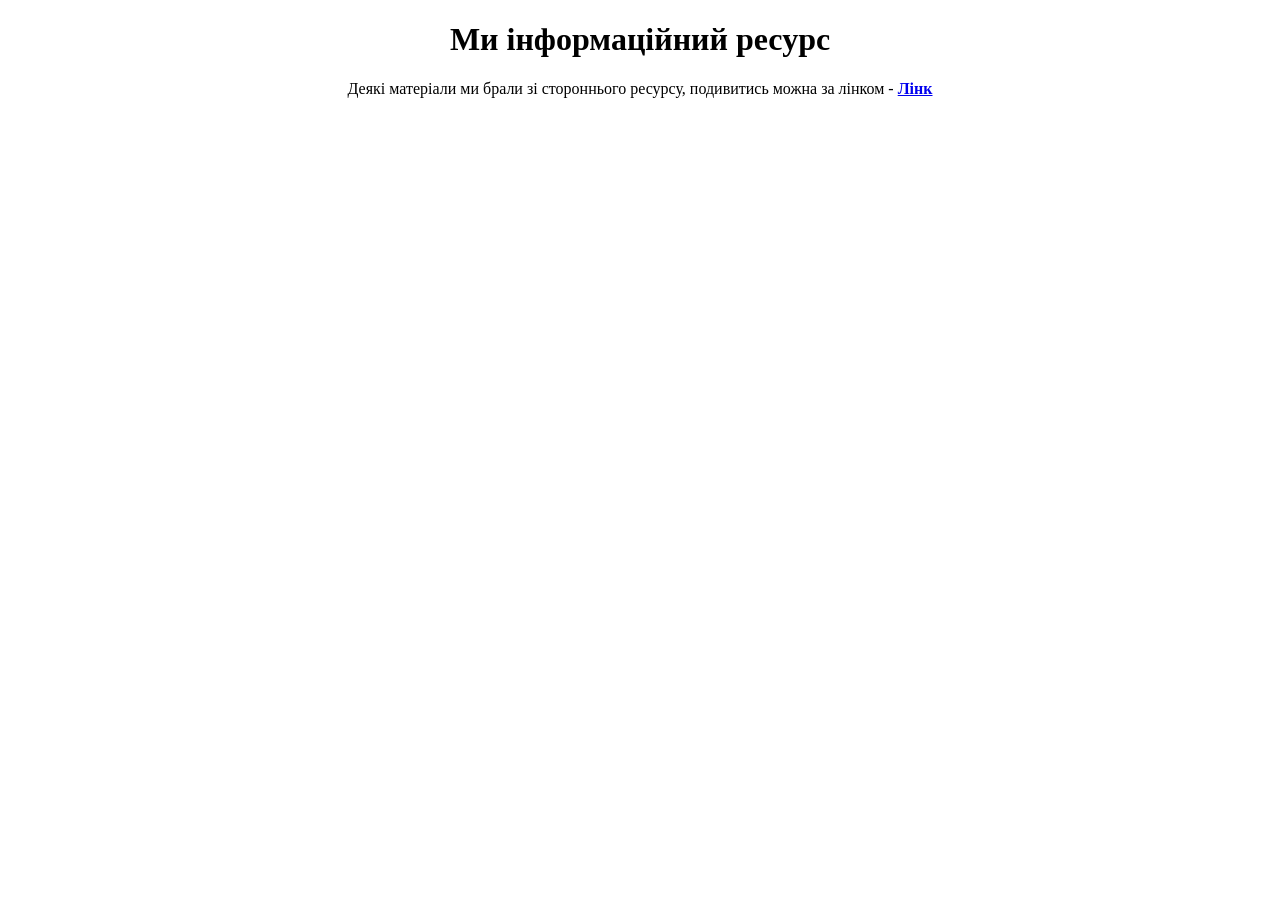
<file: lesson_2/info.html>
<!DOCTYPE html>
<html lang="en">
<head>
	<meta charset="UTF-8">
	<meta name="viewport" content="width=device-width, initial-scale=1.0">
	<title>Ми інформаційний ресурс</title>
</head>
<body style="text-align: center;">
	<main>
		<h1>Ми інформаційний ресурс </h1>
		<p>Деякі матеріали ми брали зі стороннього ресурсу, подивитись можна за лінком - <a title="посилання на інформаційний ресурс" href="https://nikopol.city/articles/61913/nikopol-ot-a-do-ya-osobennosti-i-mesta-goroda-na-vse-bukvy-alfavita"
			target="_blank"><strong>Лінк</strong></a></p>
		
	</main>
</body>
</html>
</file>
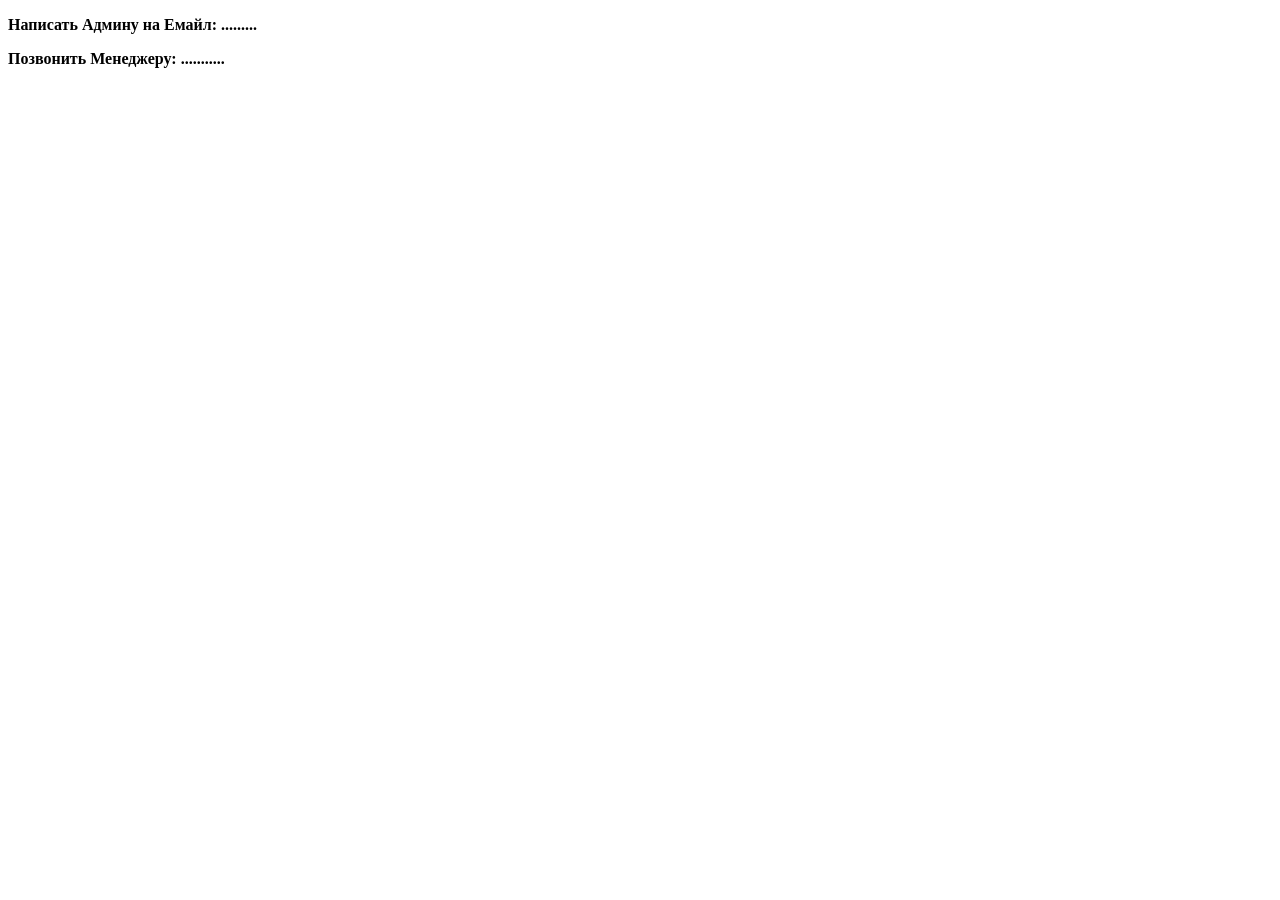
<file: lesson_3/contacts.html>
<!DOCTYPE html>
<html lang="ru">
<head>
	<meta charset="UTF-8">
	<meta name="viewport" content="width=device-width, initial-scale=1.0">
	<title>Контакт</title>
</head>
<body>
	<main>
		<p><strong>Написать Админу на Емайл: .........</strong></p>
		<p><strong>Позвонить Менеджеру: ...........</strong></p>
	</main>
	
</body>
</html>
</file>
<file: lesson_3/css/style.css>
h1,h2,h3,h4 {
	color: red;
}
#chapter {
	color: rgb(6, 89, 89);
}
.color {
	color: rgb(33, 151, 90);
}
.list-link {
	color: blue;
}
.list {
	color: green;
}
.social {
	color: blue;
}
.top {
	color: blueviolet;
}
.text-0 {
	color: red;
}
#color-green {
	color: green;
}
.text p {
	color: rgb(255, 255, 51);
}
.text-2 .p-color {
	color: grey;
}
.text-3 > p {
	color: yellow;
}
#p-color {
	color: red;
}
.color-grey {
	color: grey;
}
.text-12 {
	color: rgb(255, 170, 0);
}
</file>
<file: lesson_4/css/fonts.css>
@font-face {
    font-family: "DMSans";
    src: url("../fonts/DMSans-Regular.woff2") format("woff2");
    font-weight: 400;
    font-style: normal;
    font-display: swap;
}

@font-face {
    font-family: "DMSans";
    src: url("../fonts/DMSans-Bold.woff2") format("woff2");
    font-weight: 600;
    font-style: normal;
    font-display: swap;
}

/* @font-face {
    font-family: "InterDisplay";
    src: url("../fonts/InterDisplay-SemiBold.woff2") format("woff2");
    font-weight: 600;
    font-style: italic;
    font-display: swap;
} */
</file>
<file: lesson_4/css/style.css>
body {
	font-family: "Poppins", "Montserrat";
	line-height: 25px;
}
#fz {
	font-size: 35px;
	color: green;
	font-weight: 700;
	font-style: italic;
	text-decoration: underline;
    text-indent: 50px;
	text-align: center;
}
.text-font-size {
	font-size: 30px;
	text-indent: 30px;
}
.header {
	text-shadow: 1px 2px 2px #000;
}
h1.title {
	text-align: center;
	font-size: 50px;
	text-decoration: underline;
	text-decoration-style: double;
	text-decoration-color: aqua;
	text-shadow: none;
}
.top-title {
	font-weight: 700;
	text-indent: 10px;
}
ul.list-menu {
	font-size: 20px;
	text-indent: 20px;
	font-weight: 100;
	text-decoration: underline;
	color: blue;
}
.span-font-size {
	color: green;
	font-weight: 900;
}
#fs {
	font-size: 50px;
	font-weight: 900;
	text-shadow: 2px 2px 2px #000;
	text-decoration: line-through;
	text-decoration-color: blue;
	text-align: center;
}
.font-style {
	font-weight: 700;
	text-indent: 50px;
}
.style-normal mark {
	font-style: normal;
}
.style-italic {
	font-style: italic;
}
.style-oblique {
	font-style: oblique;
}
.text-font-style p span {
	font-weight: 900;
	color: red;
	text-transform: uppercase;
}
#fw {
	font-weight: 900;
	text-align: center;
	font-size: 50px;
	color: green;
	text-decoration: overline;
	text-decoration-color: blue;
	text-decoration-thickness: 10px;
	text-underline-offset: 20px;
}
.fw100 {
	font-weight: 100;
}
.fw200 {
	font-weight: 200;
}
.fw300 {
	font-weight: 300;
}
.fw400 {
	font-weight: 400;
}
.fw500 {
	font-weight: 500;
}
.fw600 {
	font-weight: 600;
}
.fw700 {
	font-weight: 700;
}
.fw800 {
	font-weight: 800;
}
.fw900 {
	font-weight: 900;
}
#color {
	color: blueviolet;
	font-weight: 900;
	text-align: right;
	font-size: 40px;
	text-shadow: 2px 2px 2px #bf1c1c;
	text-transform: uppercase;
	text-decoration: underline;
	text-decoration-thickness: 10px;
	text-decoration-color: rgb(70, 153, 61);
	text-underline-offset: 20px;
	text-decoration-style: dashed;
}
.text-color p {
	color: #bf1c1c;
	font-weight: 600;
}
#ta {
	font-size: 30px;
	font-weight: 500;
	text-transform: capitalize;
	text-align: center;
	text-decoration: underline;
	text-decoration-style: wavy;
	text-underline-offset: 10px;
}
.ta-centr {
	text-align: center;
}
.ta-justifay {
	text-align: justify;
}
.ta-right {
	text-align: right;
}
.ta-left {
	text-align: left;
}
.text-text-align mark {
	font-weight: 700;
	text-transform: uppercase;
}
.text-tex-decoration p mark {
	font-weight: 600;
}
#td {
	font-size: 30px;
	font-weight: 600;
	text-align: center;
}
.td-underline {
	text-decoration: underline;
}
.td-overline {
	text-decoration: overline;
}
.td-line-through {
	text-decoration: line-through;
}
.td-none {
	text-decoration: none;
	color: blue;
}
.td-color {
	text-decoration: underline;
	text-decoration-color: #bf1c1c;
	text-decoration-thickness: 5px;
}
.tds-wavy {
	text-decoration: underline;
	text-decoration-style: wavy;
	text-decoration-color: #14e825;
	text-decoration-thickness: 2px;
}
.tds-dotted {
	text-decoration: underline;
	text-decoration-style: dotted;
	text-decoration-color: #011402;
	text-decoration-thickness: 4px;
}
.tds-dashed {
	text-decoration: underline;
	text-decoration-style: dashed;
	text-decoration-color: #3002ff;
	text-decoration-thickness: 4px;
}
.tds-double {
	text-decoration: underline;
	text-decoration-style: double;
	text-decoration-color: #10bc19;
	text-decoration-thickness: 2px;
}
.td-thickness {
	text-decoration: underline;
	text-decoration-color: #10bcb6;
	text-decoration-thickness: 10px;
}
.t-underline-offset {
	text-decoration: underline;
	text-decoration-color: #e20909;
	text-decoration-thickness: 2px;
	text-underline-offset: 10px;
}
#tsh {
	text-shadow: 4px 2px 2px #000;
	font-size: 30px;
	text-align: center;
	font-weight: 600;
	text-transform: uppercase;
}
.text-text-shadow {
	text-shadow: 2px 2px 2px #0f3d29;
	font-size: 16px;
}
#ttr {
	font-size: 30px;
	text-align: center;
	text-transform: capitalize;
}
.text-text-transform {
	font-weight: 500;
}
.text-text-transform mark {
	font-weight: 700;
}
.tt-uppercase {
	text-transform: uppercase;
}
.tt-lowercase {
	text-transform: lowercase;
}
.tt-capitalize {
	text-transform: capitalize;
}
#lh {
	text-shadow: 2px 2px 2px #000;
	font-size: 30px;
	text-align: center;
	font-weight: 600;
	text-transform: uppercase;
}
div.text-line-height {
	line-height: 50px;
}
.text-line-height mark {
	font-weight: 700;
}
#ls {
	font-size: 30px;
	text-align: center;
	letter-spacing: 20px;
	font-weight: 600;
	text-transform: uppercase;
}
.text-letter-spacing p {
	letter-spacing: 20px;
}
.text-letter-spacing mark {
	font-weight: 600;
	letter-spacing: 3px;
}
#ws {
	font-size: 30px;
	text-align: right;
	line-height: 50px;
	letter-spacing: 50px;
	font-weight: 700;
	text-shadow: 2px 2px 2px #631b1b;
}
.text-word-spacing mark {
	font-weight: 700;
}
.text-word-spacing p {
	word-spacing: 10px;
}
#tws {
	text-align: center;
	font-weight: 600;
	color: #10bc19;
	font-size: 50px;
	line-height: 100px;
	text-decoration: underline;
	text-decoration-style: wavy;
	text-decoration-color: #3002ff;
	text-decoration-thickness: 5px;
	text-underline-offset: 15px;
}
.text-white-space mark {
	font-weight: 700;
}
.text-white-space {
	white-space: nowrap;
}
.top {
	text-indent: 15px;
	color: red;
	font-weight: 900;
	text-transform: uppercase;
	text-align: right;
}
.link {
	text-indent: 15px;
	color: blue;
	text-decoration: underline;
	font-weight: 600;
}
.maket {
	font-family: "DMSans";
}
.maket h2 {
	font-size: 50px;
	letter-spacing: -1.26px;
	line-height: 28px;
	margin: 0px 0px 20px 0px;
}
.span-1 {
	font-weight: 400;
	color: #131313;
}
.span-2 {
	font-weight: 900;
	color: #1AAF5B;
}
.maket p {
	font-weight: 400;
	font-size: 20px;
	line-height: 28px;
	color: rgba(0, 0, 0, 0.6);
	letter-spacing: -0.5px;
}
</file>
<file: lesson_5/css/style.css>
body {
	font-family: "Poppins", "Montserrat";
	background-color: #3db8ac;
}

.block {
	margin: 0 auto;
	width: 100%;
	max-width: 643px;
	background-color: #FFF3E3;
	padding: 62px 43px 37px 39px;
}
.arrival {
	margin-top: 4px;
	font-size: 16px;
	letter-spacing: 3px;
	font-weight: 600;
}
.title {
	font-size: 52px;
	font-weight: 700;
	color: #B88E2F;
	line-height: 1.25;
	/* line-height: 65px; */
	text-shadow: 2px 2px 2px #1a181855; 
}
.text{
	margin-top: 17px;
	font-family: "Poppins";
	font-weight: 500;
	font-size: 18px;
	line-height: 1.33;
}
.buttom {
	margin-top: 46px;
	display: inline-block;
	text-align: center;
	max-width: 222px;
	color: #FFFFFF;
	font-size: 16px;
	text-transform: uppercase;
	font-weight: 700;
	padding: 25px 72px;
	background-color: #B88E2F;
}
</file>
<file: lesson_5/css/fonts.css>
@font-face {
    font-family: "InterDisplay";
    src: url("../fonts/InterDisplay-Medium.woff2") format("woff2");
    font-weight: 400;
    font-style: normal;
    font-display: swap;
}

@font-face {
    font-family: "InterDisplay";
    src: url("../fonts/InterDisplay-Regular.woff2") format("woff2");
    font-weight: 500;
    font-style: normal;
    font-display: swap;
}

@font-face {
    font-family: "InterDisplay";
    src: url("../fonts/InterDisplay-SemiBold.woff2") format("woff2");
    font-weight: 600;
    font-style: italic;
    font-display: swap;
}
</file>
<file: lesson_6/css/style.css>
body {
	font-family: "Poppins", "Montserrat", "Barlow", sans-serif;
}
.block-checkout {
	margin: 0 auto;
	width: 100%;
	background: url("../img/fon-chek.png") 0 0/cover no-repeat;
	text-align: center;
	min-height: 316px;
}
.block-checkout h1 {
	font-weight: 500;
	font-size: 48px;
	margin-bottom: 20px;
}
.block-checkout img {
	padding-top: 61px;
}
.link-home {
	font-weight: 500;
}
.link-checkout {
	font-weight: 300;
}
/* блок тексту */
.text-background {
	background-color: #1E1E1E;
}
.text {
	max-width: 834px;
	margin: 0 auto;
	color: #B3B3B2;
	line-height: 1.5;
	padding: 32px 0px 32px 0px;
}
.text h2 {
	font-size: 24px;
	font-family: "Barlow", "Poppins", sans-serif;
	text-transform: uppercase;
	font-weight: 500;
	color: #F9EFEC;
}
.text-1 h2 {
	margin-bottom: 12px;
}
.text-2 h2 {
	margin-bottom: 12px;
}
.text-3 h2 {
	margin-bottom: 12px;
}
.text-4 h2 {
	margin-bottom: 12px;
}
.text-1 p {
	margin-bottom: 35px;
}
.text-2 p {
	margin-bottom: 16px;
}
.text-3 p {
	margin-bottom: 16px;
}
.text-4 p {
	margin-bottom: 35px;
}
.text-2 p {
	background: url("../img/icon.svg") left 5px no-repeat;
	padding-left: 26px;
	min-height: 16px;
}
.text-3 p {
	background: url("../img/icon.svg") left 5px no-repeat;
	padding-left: 26px;
	min-height: 16px;
}
/* footer */
footer {
	min-height: 342px;
	background: url("../img/image_6.png") 0 0/cover no-repeat;
	background-color: rgba(0, 0, 0, 0.5);
	text-align: center;
}
footer h2 {
	font-size: 64px;
	font-weight: 800;
	line-height: 1.5;
	padding-top: 115px;
	color: #F9EFEC;
}
footer a {
	display: inline-block;
	font-weight: 500;
	color: #FFFFFF;
	background-color: #0A84FF;
	padding: 13px 78px;
	border-radius: 12px;
}
</file>
<file: lesson_6/css/fonts.css>
@font-face {
    font-family: "InterDisplay";
    src: url("../fonts/InterDisplay-Medium.woff2") format("woff2");
    font-weight: 400;
    font-style: normal;
    font-display: swap;
}

@font-face {
    font-family: "InterDisplay";
    src: url("../fonts/InterDisplay-Regular.woff2") format("woff2");
    font-weight: 500;
    font-style: normal;
    font-display: swap;
}

@font-face {
    font-family: "InterDisplay";
    src: url("../fonts/InterDisplay-SemiBold.woff2") format("woff2");
    font-weight: 600;
    font-style: italic;
    font-display: swap;
}
</file>
<file: lesson_7/css/style.css>
body {
	font-family: "DM Sans", "Poppins", sans-serif;

}
.block::before {
	content: "";
	display: inline-block;
	width: 169px;
	height: 4px;
	background: linear-gradient(98deg, rgba(18, 255, 70, 1) 0%, rgba(0, 0, 0, 1) 100%);
	margin-bottom: 21px;
}
.block {
	background-color: #FFFFFF;
	margin: 0 auto;
	max-width: 474px;
}
.block__title {
	font-size: 50px;
	font-weight: normal;
	letter-spacing: -1.26px;
	margin-bottom: 34px;
}
.block__title span {
	font-weight: bold;
	color: #1AAF5B;
}
.block__text {
	font-size: 20px;
	line-height: 1.4;
	letter-spacing: -0.5px;
	color: #212020a8;
	margin-bottom: 58px;
}
.block__link {
	display: inline-block;
	color: #FFFFFF;
	background: #1AAF5B;
	font-weight: 700;
	font-size: 17px;
	letter-spacing: -0.43px;
	padding: 25px 60px 23px 40px;
	border-radius: 0px 20px 0px 0px;
	min-width: 209px;
	margin-bottom: 30px;
}
.block__link::after {
	content: "";
	display: inline-block;
	background: url("../img/Path.svg") center / contain no-repeat;
	width: 20px;
	height: 9.6px;
	margin-left: 20px;
}
.block__link:hover {
	background: #1a7f46;
	outline: 2px solid #000000;
	font-size: 18px;
}
.block__link:active {
	color: blue;
}
/* !GAME */
.block__game {
	background: #95afa0;
	margin: 0 auto;
	width: 800px;
	height: 700px;
}
[class*="item"] {
		background-color: #000;
	}
.block__game-item:nth-child(1) {
	width: 50px;
	height: 150px;
}
.block__game-item:nth-child(2) {
	height: 50px;
	width: 150px;
	margin-left: 50px;
	margin-top: -50px;
}
.block__game-item:nth-child(3) {
	width: 50px;
	height: 150px;
	margin-left: 200px;
	margin-top: -50px;
}
.block__game-item:nth-child(4) {
	width: 150px;
	height: 50px;
	margin-left: 250px;
	margin-top: -50px;
}

.block__game-item:nth-child(5) {
	width: 50px;
	height: 150px;
	margin-left: 350px;
}

.block__game-item:nth-child(6) {
	width: 150px;
	height: 50px;
	margin-left: 350px;
}

.block__game-item:nth-child(7) {
	width: 50px;
	height: 150px;
	margin-left: 450px;
}

.block__game-item:nth-child(8) {
	width: 150px;
	height: 50px;
	margin-left: 450px;
}

.block__game-item:nth-child(9) {
	width: 50px;
	height: 50px;
	margin-left: 550px;
}
[class*="item"]:not(:first-child) {
	visibility: hidden;
}
.block__game-item:hover + .block__game-item, .block__game-item:hover {
	visibility: visible;
}
</file>
<file: lesson_7/css/fonts.css>
@font-face {
    font-family: "InterDisplay";
    src: url("../fonts/InterDisplay-Medium.woff2") format("woff2");
    font-weight: 400;
    font-style: normal;
    font-display: swap;
}

@font-face {
    font-family: "InterDisplay";
    src: url("../fonts/InterDisplay-Regular.woff2") format("woff2");
    font-weight: 500;
    font-style: normal;
    font-display: swap;
}

@font-face {
    font-family: "InterDisplay";
    src: url("../fonts/InterDisplay-SemiBold.woff2") format("woff2");
    font-weight: 600;
    font-style: italic;
    font-display: swap;
}
</file>
<file: lesson_9/css/style.css>
body {
	font-family: "Inter Display", "Poppins", sans-serif;
	background-color: #1E1E1F;
}

.section-blog {}

.section-blog__body {
	margin: 0 auto;
	max-width: 1200px;
}

.section-blog__header {
	text-align: center;
}

.blog-section {}

.blog-section__icon {
	margin-bottom: 8px;
}

.blog-section__sub-title {
	margin-bottom: 26px;
	color: #c4b9b983;
}

.blog-section__title {
	margin-bottom: 70px;
	color: #ffffff;
	font-size: 52px;
	font-weight: medium;
}

.section-blog__row {
	display: flex;
}

.section-blog__column {}

.section-blog__column--left {
	flex: 0 0 60%;
}

.blog-section-item {}

.blog-section-item__image {}

.blog-section-item__button-link {}

.blog-section-item__title {}

.blog-section-item__text {}

.blog-section-item__link {}

.section-blog__column--right {
	flex: 0 0 40%;
		
}

.faq-block {
	text-align: center;
}

.faq-block__items {}

.faq-block__item {}

.item-faq {}

.item-faq__title {}

.item-faq__icon {
}
</file>
<file: lesson_9/css/fonts.css>
@font-face {
    font-family: "InterDisplay";
    src: url("../fonts/InterDisplay-Medium.woff2") format("woff2");
    font-weight: 400;
    font-style: normal;
    font-display: swap;
}

@font-face {
    font-family: "InterDisplay";
    src: url("../fonts/InterDisplay-Regular.woff2") format("woff2");
    font-weight: 500;
    font-style: normal;
    font-display: swap;
}

@font-face {
    font-family: "InterDisplay";
    src: url("../fonts/InterDisplay-SemiBold.woff2") format("woff2");
    font-weight: 600;
    font-style: italic;
    font-display: swap;
}
</file>
